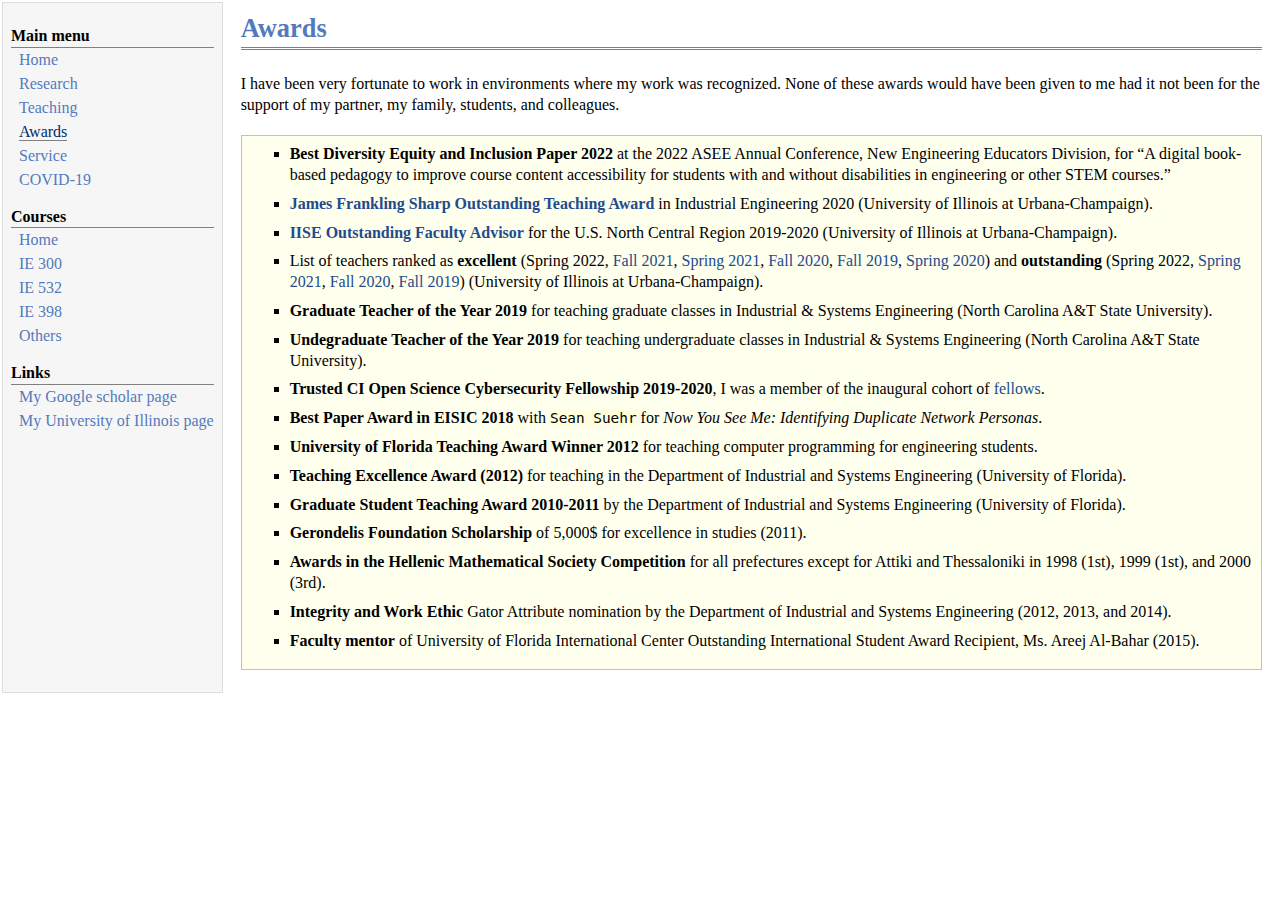
<file: awards.html>
<!DOCTYPE html PUBLIC "-//W3C//DTD XHTML 1.1//EN"
  "http://www.w3.org/TR/xhtml11/DTD/xhtml11.dtd">
<html xmlns="http://www.w3.org/1999/xhtml" xml:lang="en">
<head>
<meta name="generator" content="jemdoc, see http://jemdoc.jaboc.net/" />
<meta http-equiv="Content-Type" content="text/html;charset=utf-8" />
<link rel="stylesheet" href="jemdoc.css" type="text/css" />
<title>Awards</title>
</head>
<body>
<table summary="Table for page layout." id="tlayout">
<tr valign="top">
<td id="layout-menu">
<div class="menu-category">Main menu</div>
<div class="menu-item"><a href="index.html">Home</a></div>
<div class="menu-item"><a href="research.html">Research</a></div>
<div class="menu-item"><a href="teaching.html">Teaching</a></div>
<div class="menu-item"><a href="awards.html" class="current">Awards</a></div>
<div class="menu-item"><a href="service.html">Service</a></div>
<div class="menu-item"><a href="covid-19.html">COVID-19</a></div>
<div class="menu-category">Courses</div>
<div class="menu-item"><a href="courses.html">Home</a></div>
<div class="menu-item"><a href="ie300.html">IE&nbsp;300</a></div>
<div class="menu-item"><a href="ie532.html">IE&nbsp;532</a></div>
<div class="menu-item"><a href="ie398.html">IE&nbsp;398</a></div>
<div class="menu-item"><a href="others.html">Others</a></div>
<div class="menu-category">Links</div>
<div class="menu-item"><a href="https://scholar.google.com/citations?user=DQxaPokAAAAJ&hl=en">My&nbsp;Google&nbsp;scholar&nbsp;page</a></div>
<div class="menu-item"><a href="https://ise.illinois.edu/directory/profile/chrys">My&nbsp;University&nbsp;of&nbsp;Illinois&nbsp;page</a></div>
</td>
<td id="layout-content">
<div id="toptitle">
<h1>Awards</h1>
</div>
<p>I have been very fortunate to work in environments where my work was recognized. None of these awards would have been
given to me had it not been for the support of my partner, my family, students, and colleagues. </p>
<div class="infoblock">
<div class="blockcontent">
<ul>
<li><p><b>Best Diversity Equity and Inclusion Paper 2022</b> at the 2022 ASEE Annual Conference,  New Engineering Educators Division, for &ldquo;A digital book-based pedagogy to improve course content accessibility for students with and without disabilities in engineering or other STEM courses.&rdquo;</p>
</li>
<li><p><a href="https://ise.illinois.edu/graduate/awards/sharp-teaching-award"><b>James Frankling Sharp Outstanding Teaching Award</b></a> in Industrial Engineering 2020 (University of Illinois at Urbana-Champaign).</p>
</li>
<li><p><a href="https://www.iise.org/Details.aspx?id=28664"><b>IISE Outstanding Faculty Advisor</b></a> for the U.S. North Central Region 2019-2020 (University of Illinois at Urbana-Champaign).</p>
</li>
<li><p>List of teachers ranked as <b>excellent</b> (Spring 2022, <a href="https://citl.illinois.edu/docs/default-source/teachers-ranked-as-excellent/tre-2021-fall.pdf">Fall 2021</a>, <a href="https://citl.illinois.edu/docs/default-source/teachers-ranked-as-excellent/tre-2021-spring.pdf">Spring 2021</a>, <a href="https://citl.illinois.edu/docs/default-source/teachers-ranked-as-excellent/tre-2020-fall.pdf">Fall 2020</a>, <a href="https://citl.illinois.edu/docs/default-source/teachers-ranked-as-excellent/tre-2019-fall.pdf">Fall 2019</a>, <a href="https://citl.illinois.edu/docs/default-source/teachers-ranked-as-excellent/tre-2020-spring.pdf">Spring 2020</a>) and <b>outstanding</b> (Spring 2022, <a href="https://citl.illinois.edu/docs/default-source/teachers-ranked-as-excellent/tre-2021-spring.pdf">Spring 2021</a>, <a href="https://citl.illinois.edu/docs/default-source/teachers-ranked-as-excellent/tre-2020-fall.pdf">Fall 2020</a>, <a href="https://citl.illinois.edu/docs/default-source/teachers-ranked-as-excellent/tre-2019-fall.pdf">Fall 2019</a>) (University of Illinois at Urbana-Champaign).</p>
</li>
<li><p><b>Graduate Teacher of the Year 2019</b> for teaching graduate classes in Industrial &amp; Systems Engineering (North Carolina A&amp;T State University).</p>
</li>
<li><p><b>Undegraduate Teacher of the Year 2019</b> for teaching undergraduate classes in Industrial &amp; Systems Engineering (North Carolina A&amp;T State University).</p>
</li>
<li><p><b>Trusted CI Open Science Cybersecurity Fellowship 2019-2020</b>, I was a member of the inaugural cohort of <a href="https://trustedci.org/fellows/2019">fellows</a>.</p>
</li>
<li><p><b>Best Paper Award in EISIC 2018</b> with <tt>Sean Suehr</tt> for <i>Now You See Me: Identifying Duplicate Network Personas</i>. </p>
</li>
<li><p><b>University of Florida Teaching Award Winner 2012</b> for teaching computer programming for engineering students.</p>
</li>
<li><p><b>Teaching Excellence Award (2012)</b> for teaching in the Department of Industrial and Systems Engineering (University of Florida).</p>
</li>
<li><p><b>Graduate Student Teaching Award 2010-2011</b> by the Department of Industrial and Systems Engineering (University of Florida).</p>
</li>
<li><p><b>Gerondelis Foundation Scholarship</b> of 5,000$ for excellence in studies (2011). </p>
</li>
<li><p><b>Awards in the Hellenic Mathematical Society Competition</b> for all prefectures except for Attiki and Thessaloniki in 1998 (1st), 1999 (1st), and 2000 (3rd).</p>
</li>
<li><p><b>Integrity and Work Ethic</b> Gator Attribute nomination by the Department of Industrial and Systems Engineering (2012, 2013, and 2014).</p>
</li>
<li><p><b>Faculty mentor</b> of University of Florida International Center Outstanding International Student Award Recipient, Ms. Areej Al-Bahar (2015).</p>
</li>
</ul>
</div></div>
</td>
</tr>
</table>
</body>
</html>
</file>
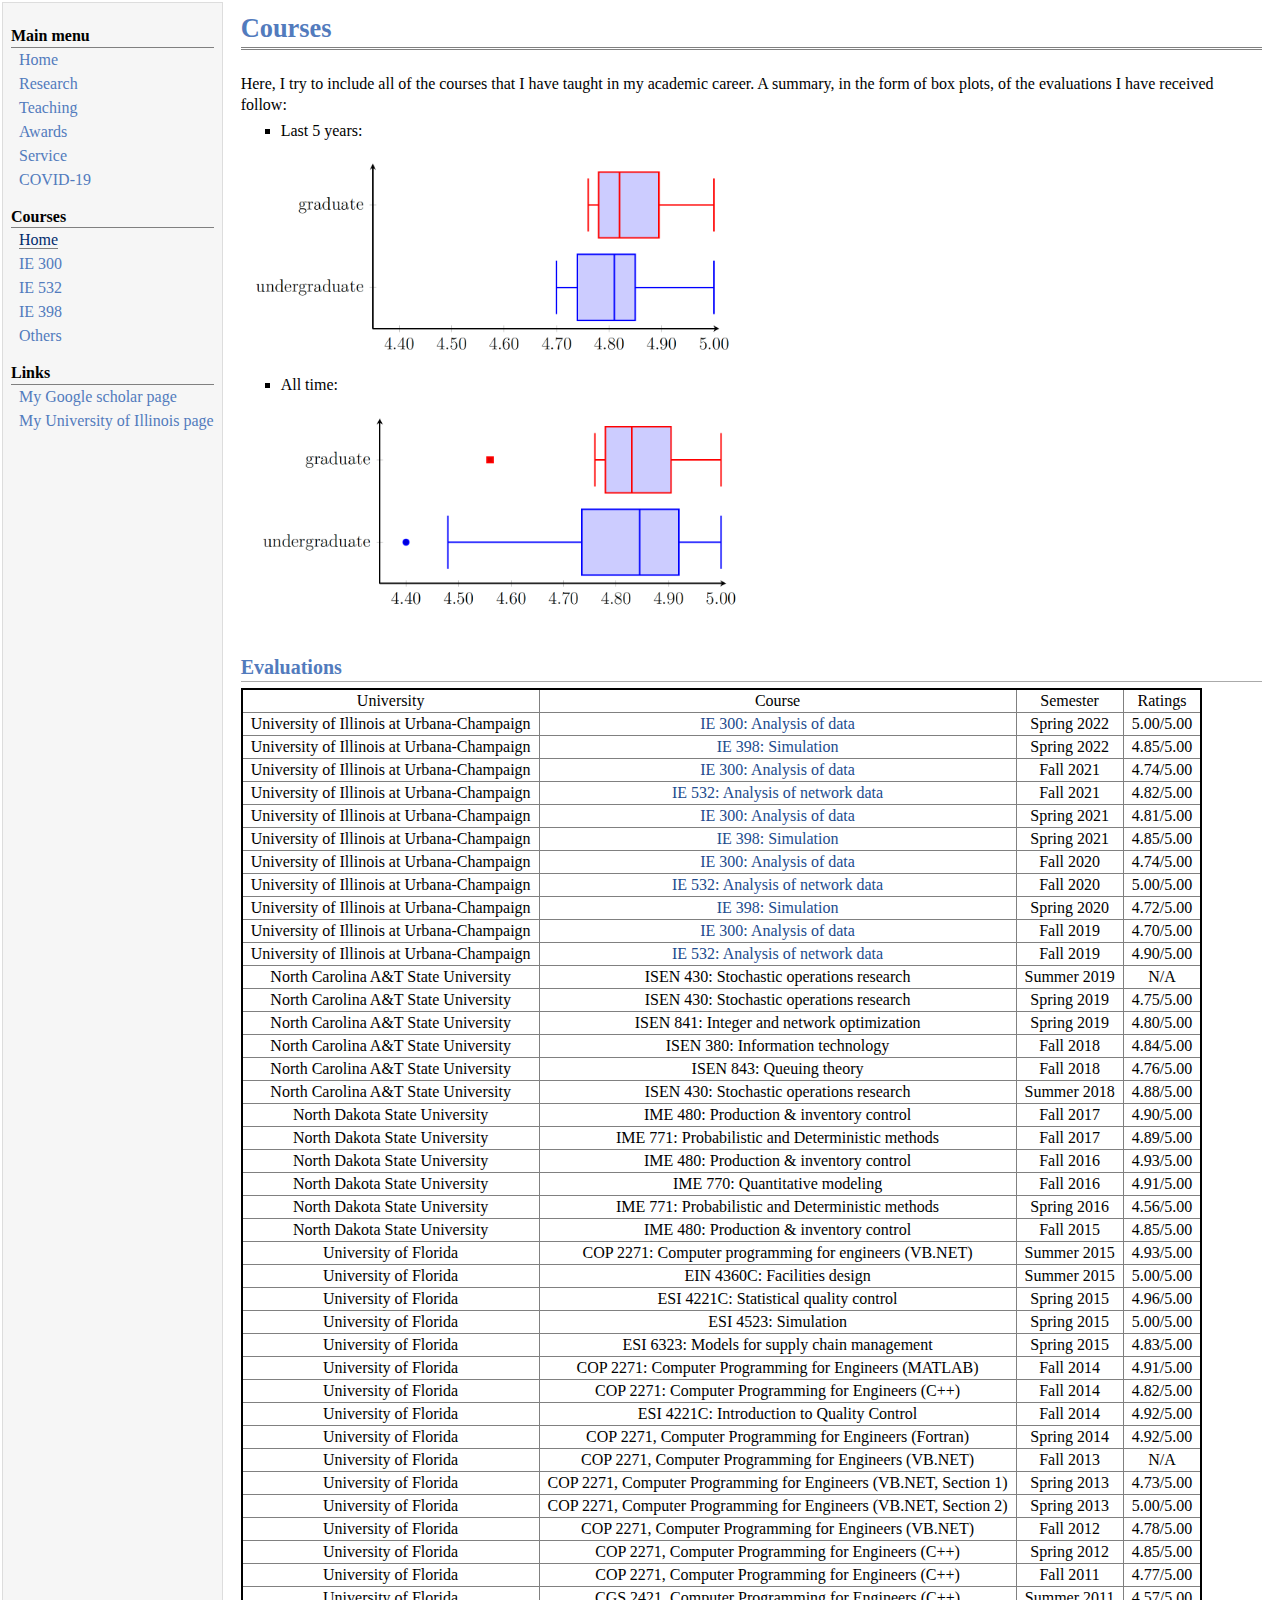
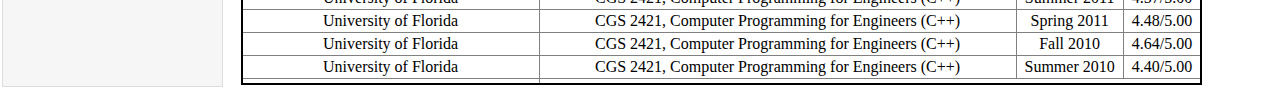
<file: courses.html>
<!DOCTYPE html PUBLIC "-//W3C//DTD XHTML 1.1//EN"
  "http://www.w3.org/TR/xhtml11/DTD/xhtml11.dtd">
<html xmlns="http://www.w3.org/1999/xhtml" xml:lang="en">
<head>
<meta name="generator" content="jemdoc, see http://jemdoc.jaboc.net/" />
<meta http-equiv="Content-Type" content="text/html;charset=utf-8" />
<link rel="stylesheet" href="jemdoc.css" type="text/css" />
<title>Courses</title>
</head>
<body>
<table summary="Table for page layout." id="tlayout">
<tr valign="top">
<td id="layout-menu">
<div class="menu-category">Main menu</div>
<div class="menu-item"><a href="index.html">Home</a></div>
<div class="menu-item"><a href="research.html">Research</a></div>
<div class="menu-item"><a href="teaching.html">Teaching</a></div>
<div class="menu-item"><a href="awards.html">Awards</a></div>
<div class="menu-item"><a href="service.html">Service</a></div>
<div class="menu-item"><a href="covid-19.html">COVID-19</a></div>
<div class="menu-category">Courses</div>
<div class="menu-item"><a href="courses.html" class="current">Home</a></div>
<div class="menu-item"><a href="ie300.html">IE&nbsp;300</a></div>
<div class="menu-item"><a href="ie532.html">IE&nbsp;532</a></div>
<div class="menu-item"><a href="ie398.html">IE&nbsp;398</a></div>
<div class="menu-item"><a href="others.html">Others</a></div>
<div class="menu-category">Links</div>
<div class="menu-item"><a href="https://scholar.google.com/citations?user=DQxaPokAAAAJ&hl=en">My&nbsp;Google&nbsp;scholar&nbsp;page</a></div>
<div class="menu-item"><a href="https://ise.illinois.edu/directory/profile/chrys">My&nbsp;University&nbsp;of&nbsp;Illinois&nbsp;page</a></div>
</td>
<td id="layout-content">
<div id="toptitle">
<h1>Courses</h1>
</div>
<p>Here, I try to include all of the courses that I have taught in my academic career. A summary, in the form of box plots, of the evaluations I have received follow:</p>
<ul>
<li><p>Last 5 years:</p>
</li>
</ul>
<table class="imgtable"><tr><td>
<img src="images/boxplot5years.png" alt="Boxplot1" width="500px" />&nbsp;</td>
<td align="left"></td></tr></table>
<ul>
<li><p>All time:</p>
</li>
</ul>
<table class="imgtable"><tr><td>
<img src="images/boxplotall.png" alt="Boxplot2" width="500px" />&nbsp;</td>
<td align="left"></td></tr></table>
<h2>Evaluations</h2>
<table id="CoursesTaught">
<tr class="r1"><td class="c1">University </td><td class="c2"> Course </td><td class="c3"> Semester </td><td class="c4"> Ratings  </td></tr>
<tr class="r2"><td class="c1">University of Illinois at Urbana-Champaign  </td><td class="c5"> <a href="ie300.html">IE 300: Analysis of data</a> </td><td class="c6"> Spring 2022 </td><td class="c7"> 5.00/5.00 </td></tr>
<tr class="r2"><td class="c1">University of Illinois at Urbana-Champaign  </td><td class="c2"> <a href="ie398.html">IE 398: Simulation</a> </td><td class="c3"> Spring 2022 </td><td class="c4"> 4.85/5.00 </td></tr>
<tr class="r3"><td class="c1">University of Illinois at Urbana-Champaign  </td><td class="c2"> <a href="ie300.html">IE 300: Analysis of data</a> </td><td class="c3"> Fall 2021 </td><td class="c4"> 4.74/5.00 </td></tr>
<tr class="r4"><td class="c1">University of Illinois at Urbana-Champaign  </td><td class="c2"> <a href="ie532.html">IE 532: Analysis of network data</a> </td><td class="c3"> Fall 2021 </td><td class="c4"> 4.82/5.00 </td></tr>
<tr class="r5"><td class="c1">University of Illinois at Urbana-Champaign  </td><td class="c2"> <a href="ie300.html">IE 300: Analysis of data</a> </td><td class="c3"> Spring 2021 </td><td class="c4"> 4.81/5.00 </td></tr>
<tr class="r6"><td class="c1">University of Illinois at Urbana-Champaign  </td><td class="c2"> <a href="ie398.html">IE 398: Simulation</a> </td><td class="c3"> Spring 2021 </td><td class="c4"> 4.85/5.00 </td></tr>
<tr class="r7"><td class="c1">University of Illinois at Urbana-Champaign  </td><td class="c2"> <a href="ie300.html">IE 300: Analysis of data</a> </td><td class="c3"> Fall 2020 </td><td class="c4"> 4.74/5.00 </td></tr>
<tr class="r8"><td class="c1">University of Illinois at Urbana-Champaign  </td><td class="c2"> <a href="ie532.html">IE 532: Analysis of network data</a> </td><td class="c3"> Fall 2020 </td><td class="c4"> 5.00/5.00 </td></tr>
<tr class="r9"><td class="c1">University of Illinois at Urbana-Champaign  </td><td class="c2"> <a href="ie398.html">IE 398: Simulation</a> </td><td class="c3"> Spring 2020 </td><td class="c4"> 4.72/5.00 </td></tr>
<tr class="r10"><td class="c1">University of Illinois at Urbana-Champaign  </td><td class="c2"> <a href="ie300.html">IE 300: Analysis of data</a> </td><td class="c3"> Fall 2019 </td><td class="c4"> 4.70/5.00 </td></tr>
<tr class="r11"><td class="c1">University of Illinois at Urbana-Champaign  </td><td class="c2"> <a href="ie532.html">IE 532: Analysis of network data</a> </td><td class="c3"> Fall 2019 </td><td class="c4"> 4.90/5.00 </td></tr>
<tr class="r12"><td class="c1">North Carolina A&amp;T State University  </td><td class="c2"> ISEN 430: Stochastic operations research </td><td class="c3"> Summer 2019 </td><td class="c4"> N/A </td></tr>
<tr class="r13"><td class="c1">North Carolina A&amp;T State University  </td><td class="c2"> ISEN 430: Stochastic operations research </td><td class="c3"> Spring 2019 </td><td class="c4"> 4.75/5.00 </td></tr>
<tr class="r14"><td class="c1">North Carolina A&amp;T State University  </td><td class="c2"> ISEN 841: Integer and network optimization </td><td class="c3"> Spring 2019 </td><td class="c4"> 4.80/5.00 </td></tr>
<tr class="r15"><td class="c1">North Carolina A&amp;T State University  </td><td class="c2"> ISEN 380: Information technology </td><td class="c3"> Fall 2018 </td><td class="c4"> 4.84/5.00 </td></tr>
<tr class="r16"><td class="c1">North Carolina A&amp;T State University  </td><td class="c2"> ISEN 843: Queuing theory </td><td class="c3"> Fall 2018 </td><td class="c4"> 4.76/5.00 </td></tr>
<tr class="r17"><td class="c1">North Carolina A&amp;T State University  </td><td class="c2"> ISEN 430: Stochastic operations research </td><td class="c3"> Summer 2018 </td><td class="c4"> 4.88/5.00 </td></tr>
<tr class="r18"><td class="c1">North Dakota State University  </td><td class="c2"> IME 480: Production &amp; inventory control </td><td class="c3"> Fall 2017 </td><td class="c4"> 4.90/5.00 </td></tr>
<tr class="r19"><td class="c1">North Dakota State University  </td><td class="c2"> IME 771: Probabilistic and Deterministic methods </td><td class="c3"> Fall 2017 </td><td class="c4"> 4.89/5.00 </td></tr>
<tr class="r20"><td class="c1">North Dakota State University  </td><td class="c2"> IME 480: Production &amp; inventory control </td><td class="c3"> Fall 2016 </td><td class="c4"> 4.93/5.00 </td></tr>
<tr class="r21"><td class="c1">North Dakota State University  </td><td class="c2"> IME 770: Quantitative modeling </td><td class="c3"> Fall 2016 </td><td class="c4"> 4.91/5.00 </td></tr>
<tr class="r22"><td class="c1">North Dakota State University  </td><td class="c2"> IME 771: Probabilistic and Deterministic methods </td><td class="c3"> Spring 2016 </td><td class="c4"> 4.56/5.00 </td></tr>
<tr class="r23"><td class="c1">North Dakota State University  </td><td class="c2"> IME 480: Production &amp; inventory control </td><td class="c3"> Fall 2015 </td><td class="c4"> 4.85/5.00 </td></tr>
<tr class="r24"><td class="c1">University of Florida  </td><td class="c2"> COP 2271: Computer programming for engineers (VB.NET) </td><td class="c3"> Summer 2015 </td><td class="c4"> 4.93/5.00 </td></tr>
<tr class="r25"><td class="c1">University of Florida  </td><td class="c2"> EIN 4360C: Facilities design </td><td class="c3"> Summer 2015 </td><td class="c4"> 5.00/5.00 </td></tr>
<tr class="r26"><td class="c1">University of Florida  </td><td class="c2"> ESI 4221C: Statistical quality control </td><td class="c3"> Spring 2015 </td><td class="c4"> 4.96/5.00 </td></tr>
<tr class="r27"><td class="c1">University of Florida  </td><td class="c2"> ESI 4523: Simulation </td><td class="c3"> Spring 2015 </td><td class="c4"> 5.00/5.00 </td></tr>
<tr class="r28"><td class="c1">University of Florida  </td><td class="c2"> ESI 6323: Models for supply chain management </td><td class="c3"> Spring 2015 </td><td class="c4"> 4.83/5.00 </td></tr>
<tr class="r29"><td class="c1">University of Florida  </td><td class="c2"> COP 2271: Computer Programming for Engineers (MATLAB) </td><td class="c3"> Fall 2014 </td><td class="c4"> 4.91/5.00 </td></tr>
<tr class="r30"><td class="c1">University of Florida  </td><td class="c2"> COP 2271: Computer Programming for Engineers (C++) </td><td class="c3"> Fall 2014 </td><td class="c4"> 4.82/5.00 </td></tr>
<tr class="r31"><td class="c1"> University of Florida  </td><td class="c2"> ESI 4221C: Introduction to Quality Control </td><td class="c3"> Fall 2014 </td><td class="c4"> 4.92/5.00 </td></tr>
<tr class="r32"><td class="c1"> University of Florida  </td><td class="c2"> COP 2271, Computer Programming for Engineers (Fortran) </td><td class="c3"> Spring 2014 </td><td class="c4"> 4.92/5.00 </td></tr>
<tr class="r33"><td class="c1"> University of Florida  </td><td class="c2"> COP 2271, Computer Programming for Engineers (VB.NET) </td><td class="c3"> Fall 2013 </td><td class="c4"> N/A </td></tr>
<tr class="r34"><td class="c1"> University of Florida  </td><td class="c2"> COP 2271, Computer Programming for Engineers (VB.NET, Section 1) </td><td class="c3"> Spring 2013 </td><td class="c4"> 4.73/5.00 </td></tr>
<tr class="r35"><td class="c1">University of Florida  </td><td class="c2"> COP 2271, Computer Programming for Engineers (VB.NET, Section 2) </td><td class="c3"> Spring 2013 </td><td class="c4"> 5.00/5.00 </td></tr>
<tr class="r36"><td class="c1">University of Florida  </td><td class="c2"> COP 2271, Computer Programming for Engineers (VB.NET) </td><td class="c3"> Fall 2012 </td><td class="c4"> 4.78/5.00 </td></tr>
<tr class="r37"><td class="c1"> University of Florida  </td><td class="c2"> COP 2271, Computer Programming for Engineers (C++) </td><td class="c3"> Spring 2012 </td><td class="c4"> 4.85/5.00 </td></tr>
<tr class="r38"><td class="c1"> University of Florida  </td><td class="c2"> COP 2271, Computer Programming for Engineers (C++) </td><td class="c3"> Fall 2011 </td><td class="c4"> 4.77/5.00 </td></tr>
<tr class="r39"><td class="c1"> University of Florida  </td><td class="c2"> CGS 2421, Computer Programming for Engineers (C++) </td><td class="c3"> Summer 2011 </td><td class="c4"> 4.57/5.00 </td></tr>
<tr class="r40"><td class="c1"> University of Florida  </td><td class="c2"> CGS 2421, Computer Programming for Engineers (C++) </td><td class="c3"> Spring 2011 </td><td class="c4"> 4.48/5.00 </td></tr>
<tr class="r41"><td class="c1"> University of Florida  </td><td class="c2"> CGS 2421, Computer Programming for Engineers (C++) </td><td class="c3"> Fall 2010 </td><td class="c4"> 4.64/5.00 </td></tr>
<tr class="r42"><td class="c1"> University of Florida  </td><td class="c2"> CGS 2421, Computer Programming for Engineers (C++) </td><td class="c3"> Summer 2010 </td><td class="c4"> 4.40/5.00 </td></tr>
<tr class="r43"><td class="c1"> 
</td></tr></table>
</td>
</tr>
</table>
</body>
</html>
</file>
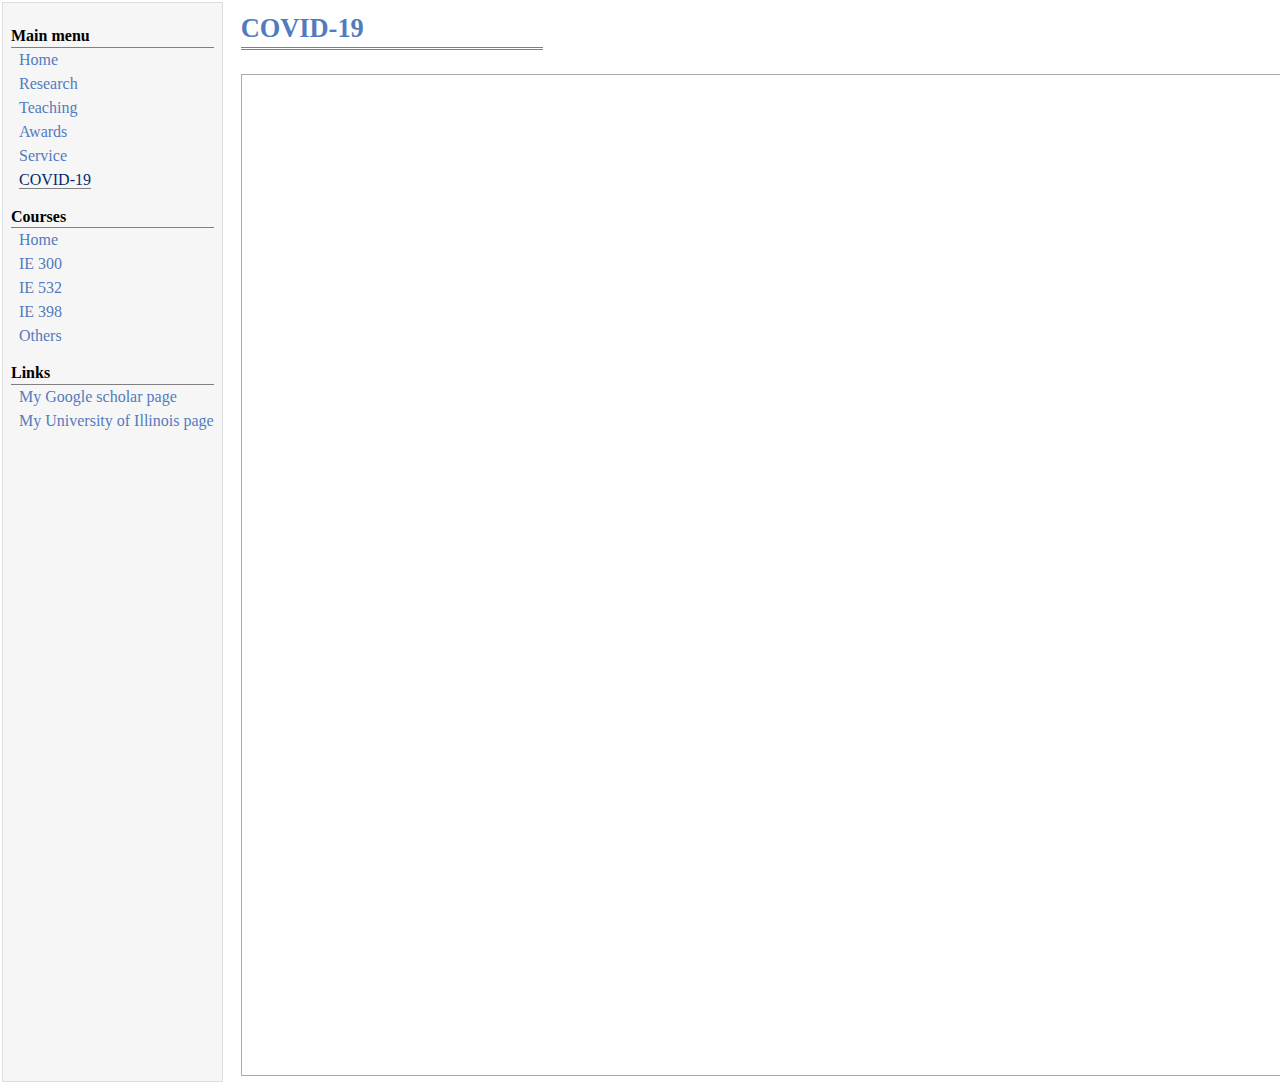
<file: covid-19.html>
<!DOCTYPE html PUBLIC "-//W3C//DTD XHTML 1.1//EN"
  "http://www.w3.org/TR/xhtml11/DTD/xhtml11.dtd">
<html xmlns="http://www.w3.org/1999/xhtml" xml:lang="en">
<head>
<meta name="generator" content="jemdoc, see http://jemdoc.jaboc.net/" />
<meta http-equiv="Content-Type" content="text/html;charset=utf-8" />
<link rel="stylesheet" href="jemdoc.css" type="text/css" />
<title>COVID-19</title>
</head>
<body>
<table summary="Table for page layout." id="tlayout">
<tr valign="top">
<td id="layout-menu">
<div class="menu-category">Main menu</div>
<div class="menu-item"><a href="index.html">Home</a></div>
<div class="menu-item"><a href="research.html">Research</a></div>
<div class="menu-item"><a href="teaching.html">Teaching</a></div>
<div class="menu-item"><a href="awards.html">Awards</a></div>
<div class="menu-item"><a href="service.html">Service</a></div>
<div class="menu-item"><a href="covid-19.html" class="current">COVID-19</a></div>
<div class="menu-category">Courses</div>
<div class="menu-item"><a href="courses.html">Home</a></div>
<div class="menu-item"><a href="ie300.html">IE&nbsp;300</a></div>
<div class="menu-item"><a href="ie532.html">IE&nbsp;532</a></div>
<div class="menu-item"><a href="ie398.html">IE&nbsp;398</a></div>
<div class="menu-item"><a href="others.html">Others</a></div>
<div class="menu-category">Links</div>
<div class="menu-item"><a href="https://scholar.google.com/citations?user=DQxaPokAAAAJ&hl=en">My&nbsp;Google&nbsp;scholar&nbsp;page</a></div>
<div class="menu-item"><a href="https://ise.illinois.edu/directory/profile/chrys">My&nbsp;University&nbsp;of&nbsp;Illinois&nbsp;page</a></div>
</td>
<td id="layout-content">
<div id="toptitle">
<h1>COVID-19</h1>
</div>
<iframe src="https://chvogiat.shinyapps.io/dod2021/" style="border: 1px solid #AAA; width: 500%; height: 1000px"></iframe>
</td>
</tr>
</table>
</body>
</html>
</file>
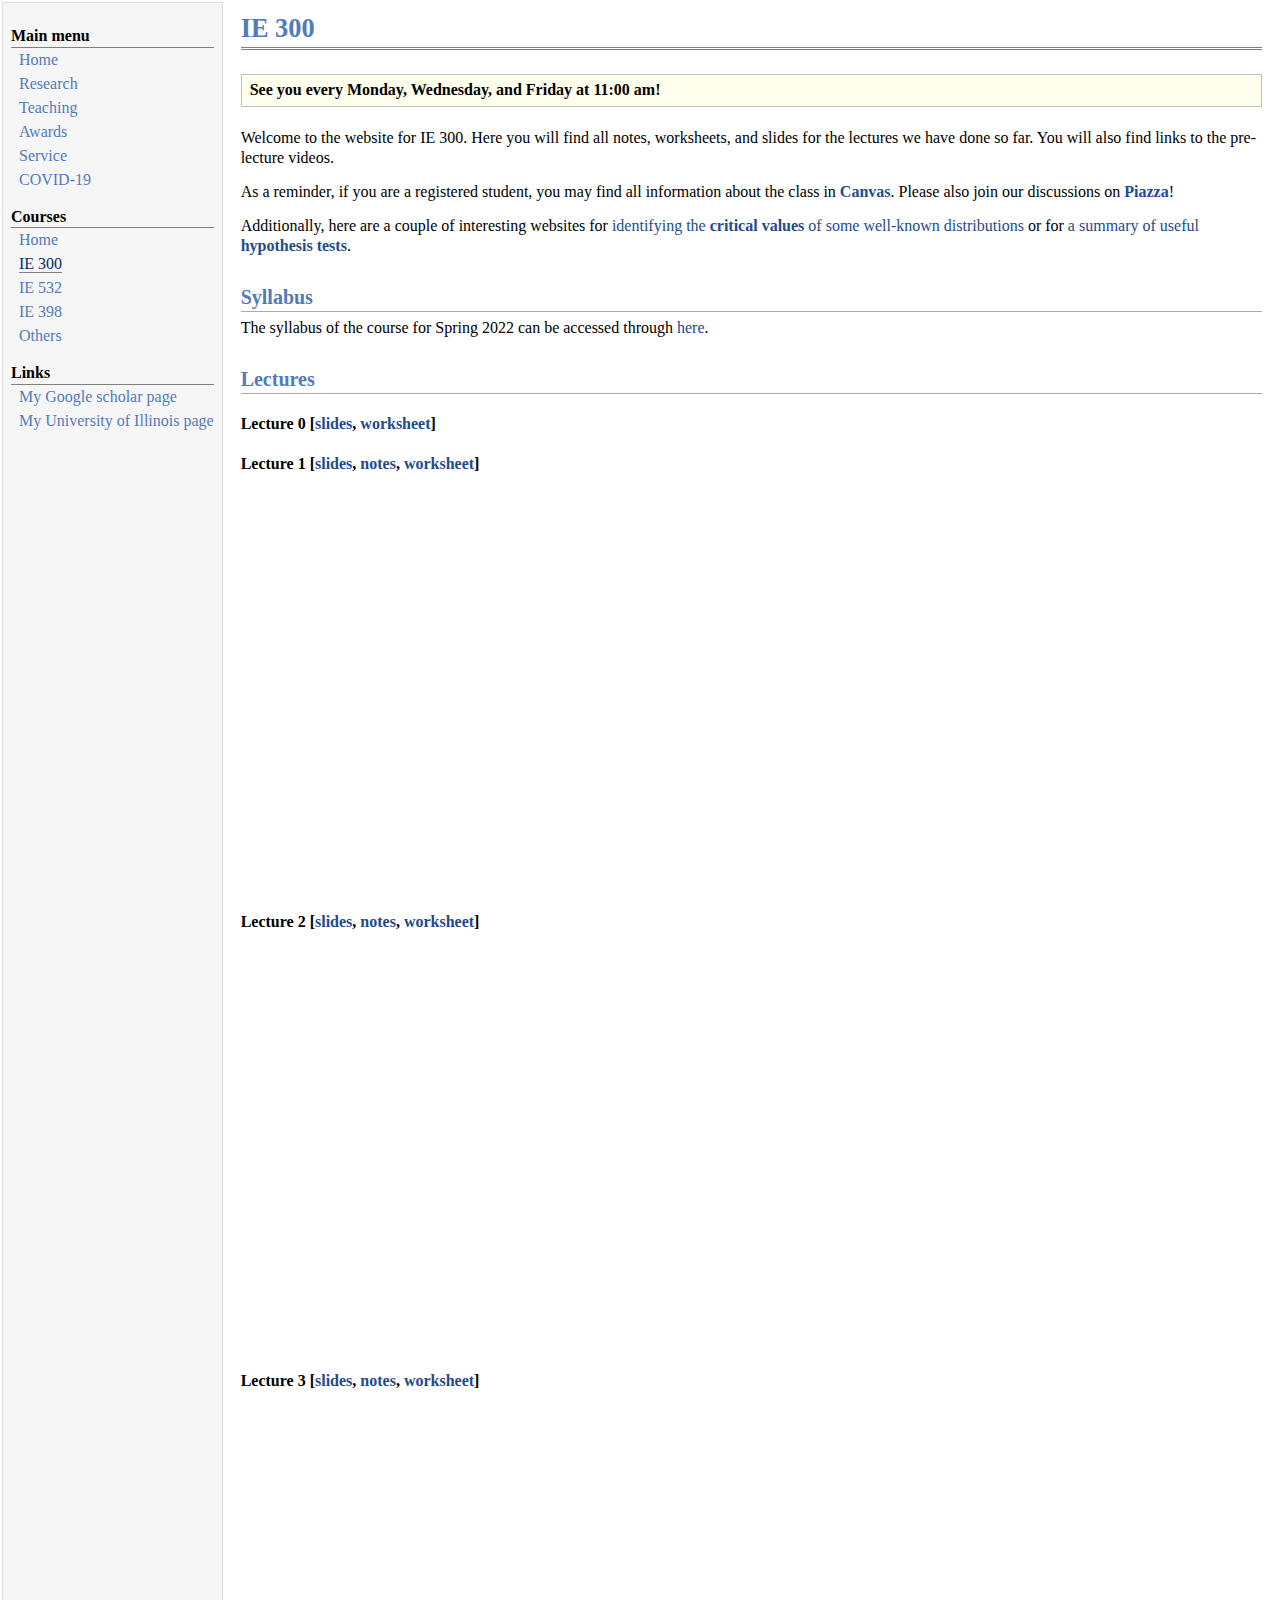
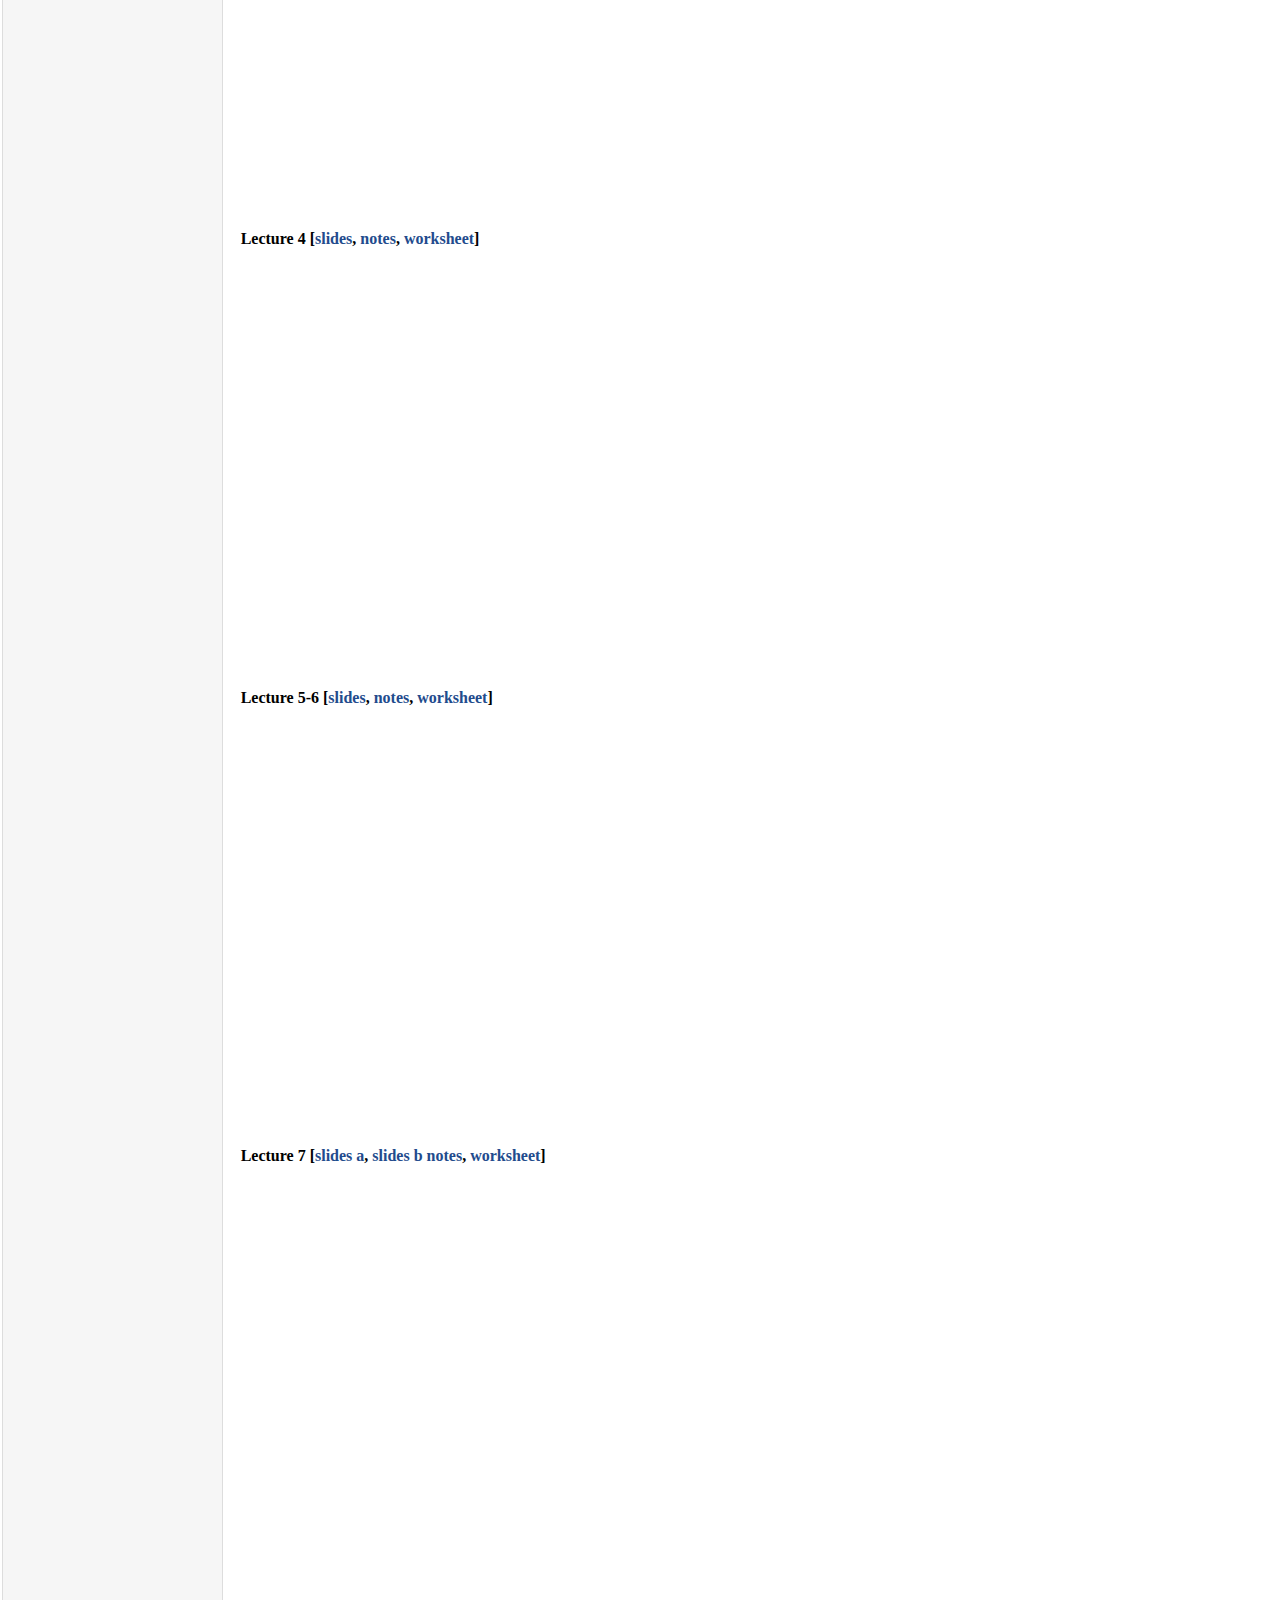
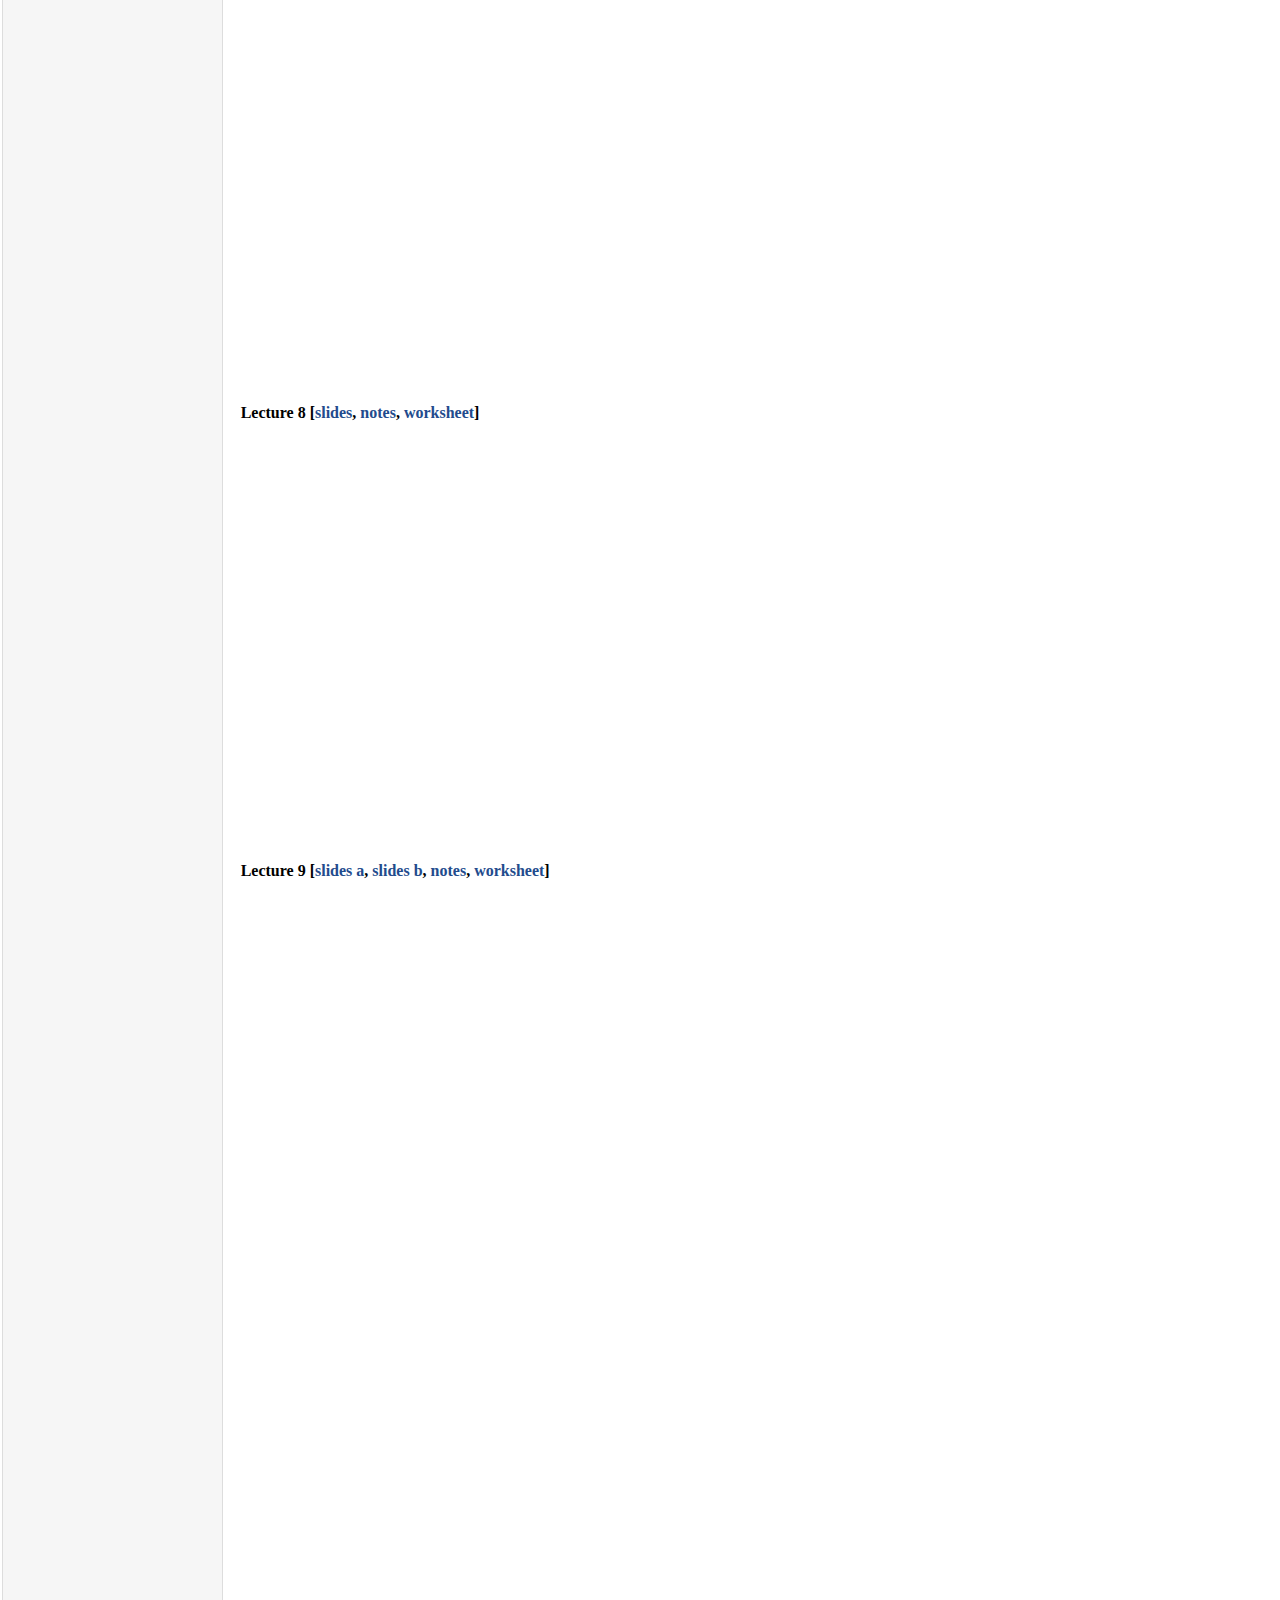
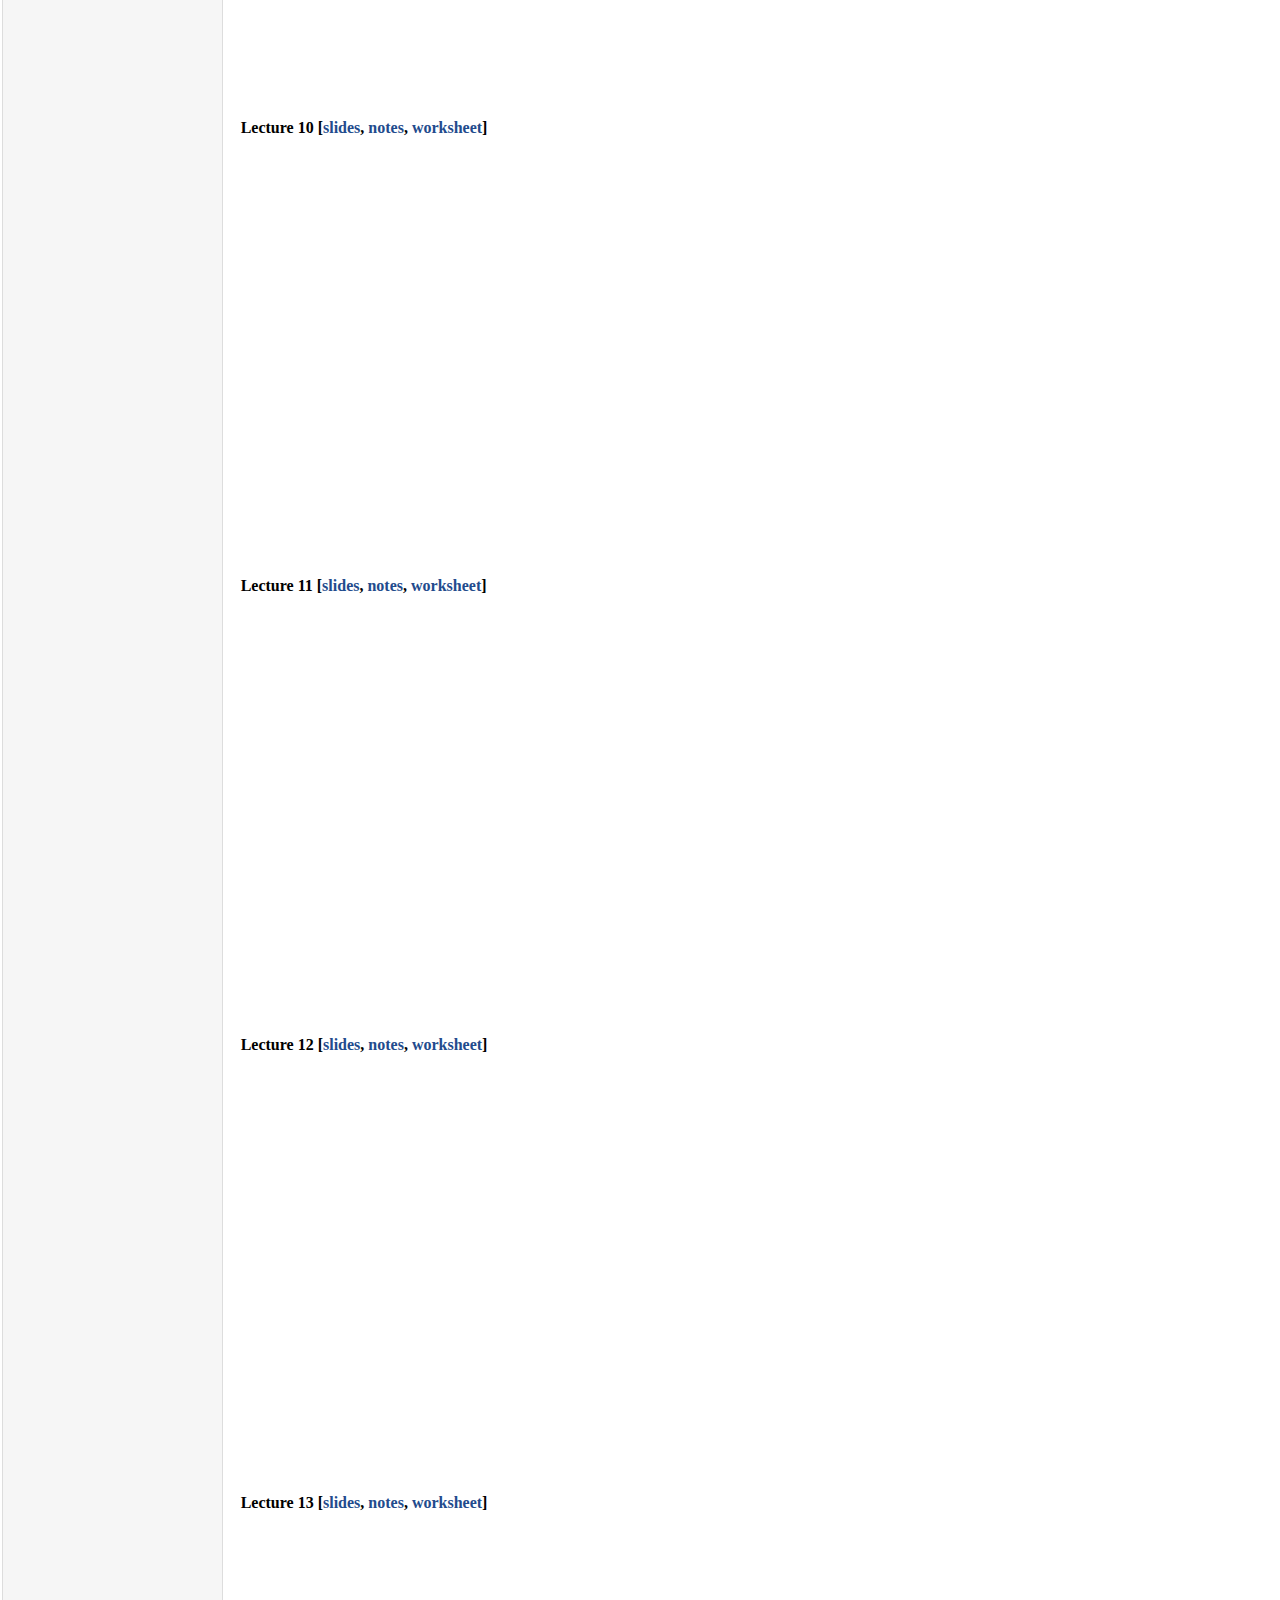
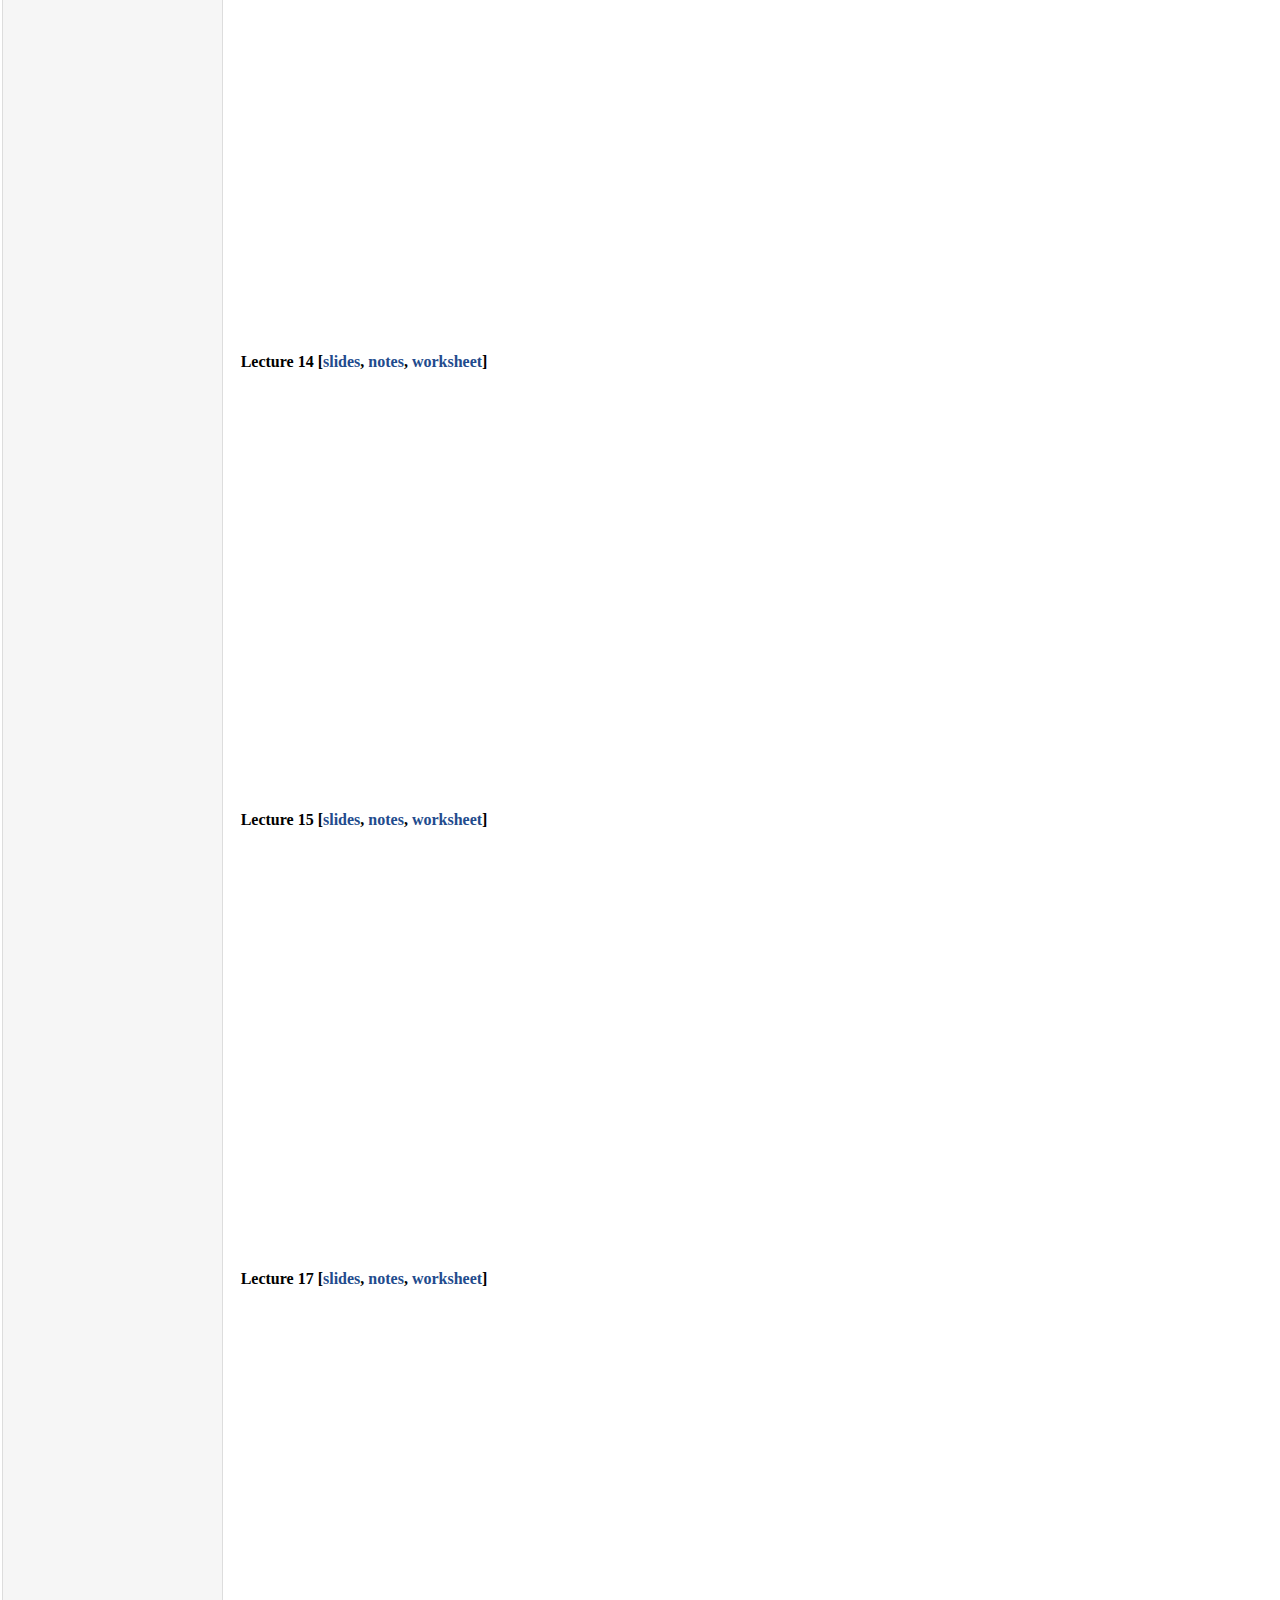
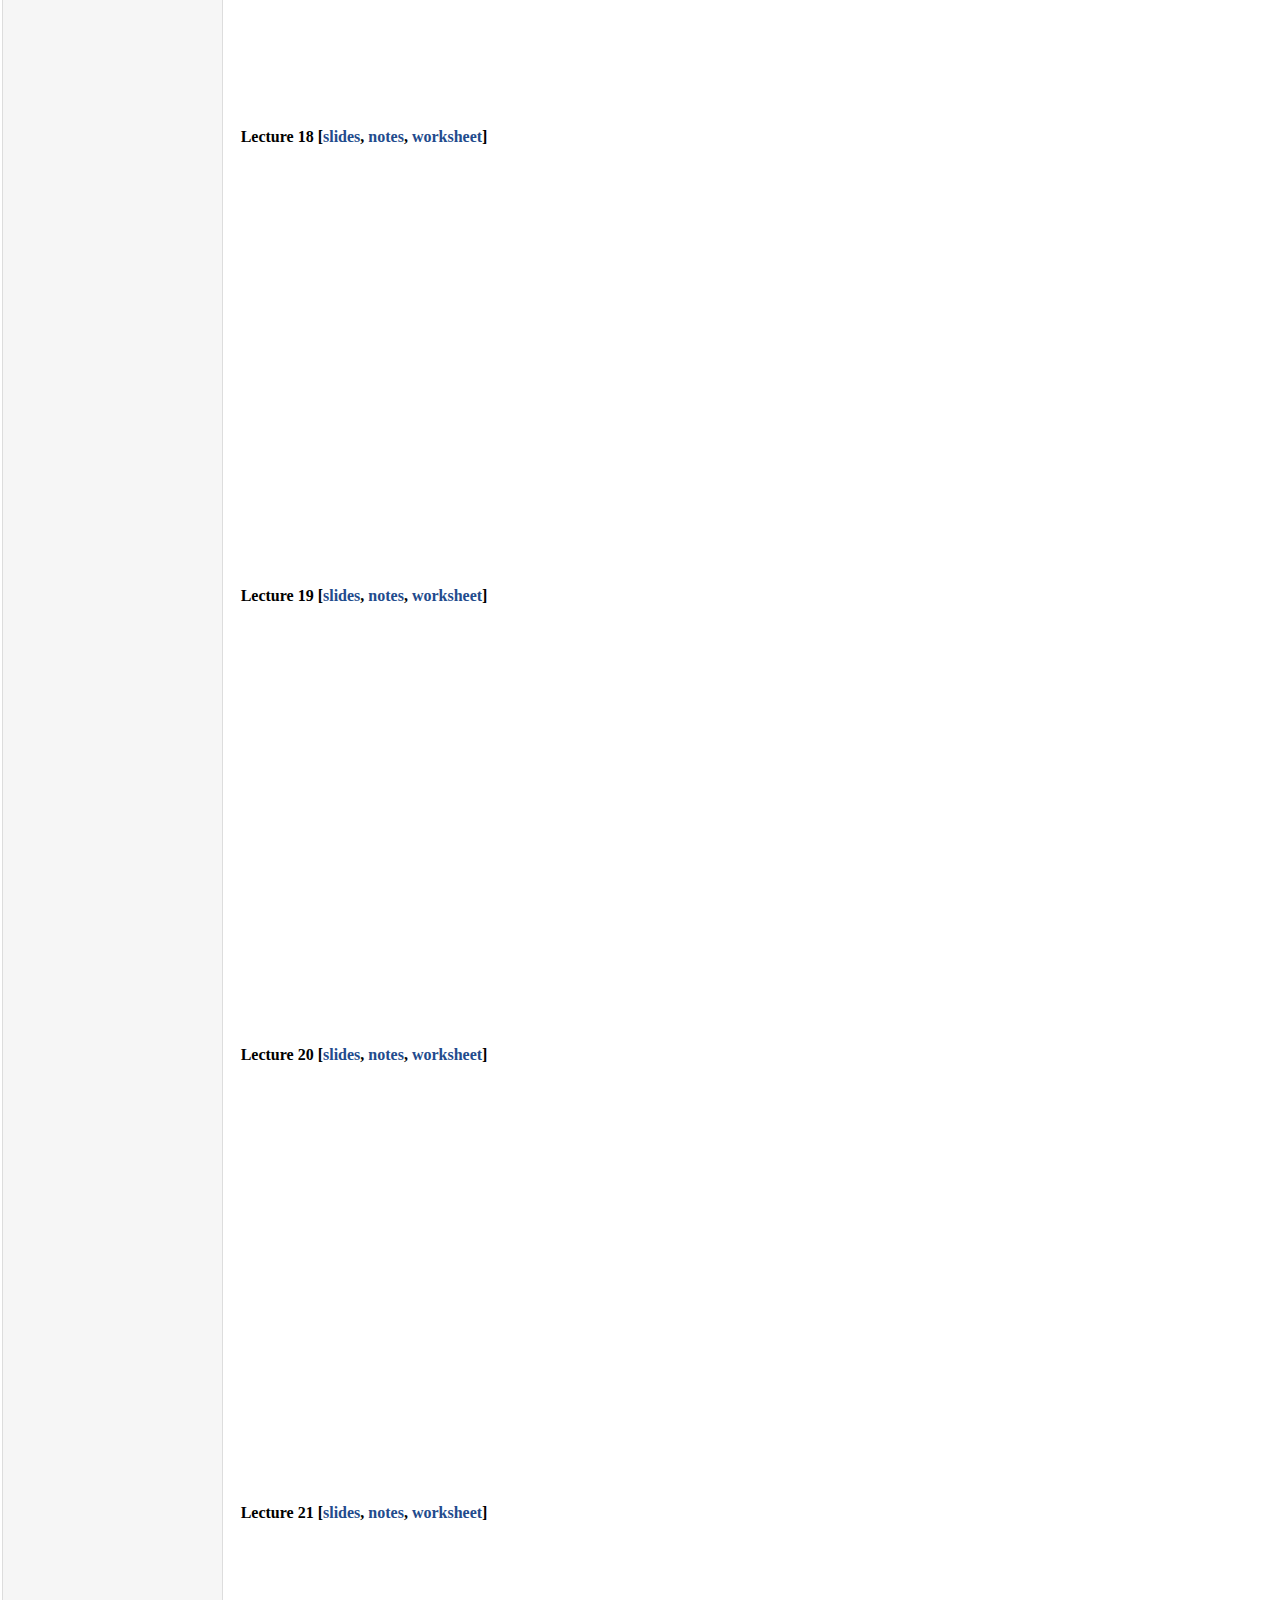
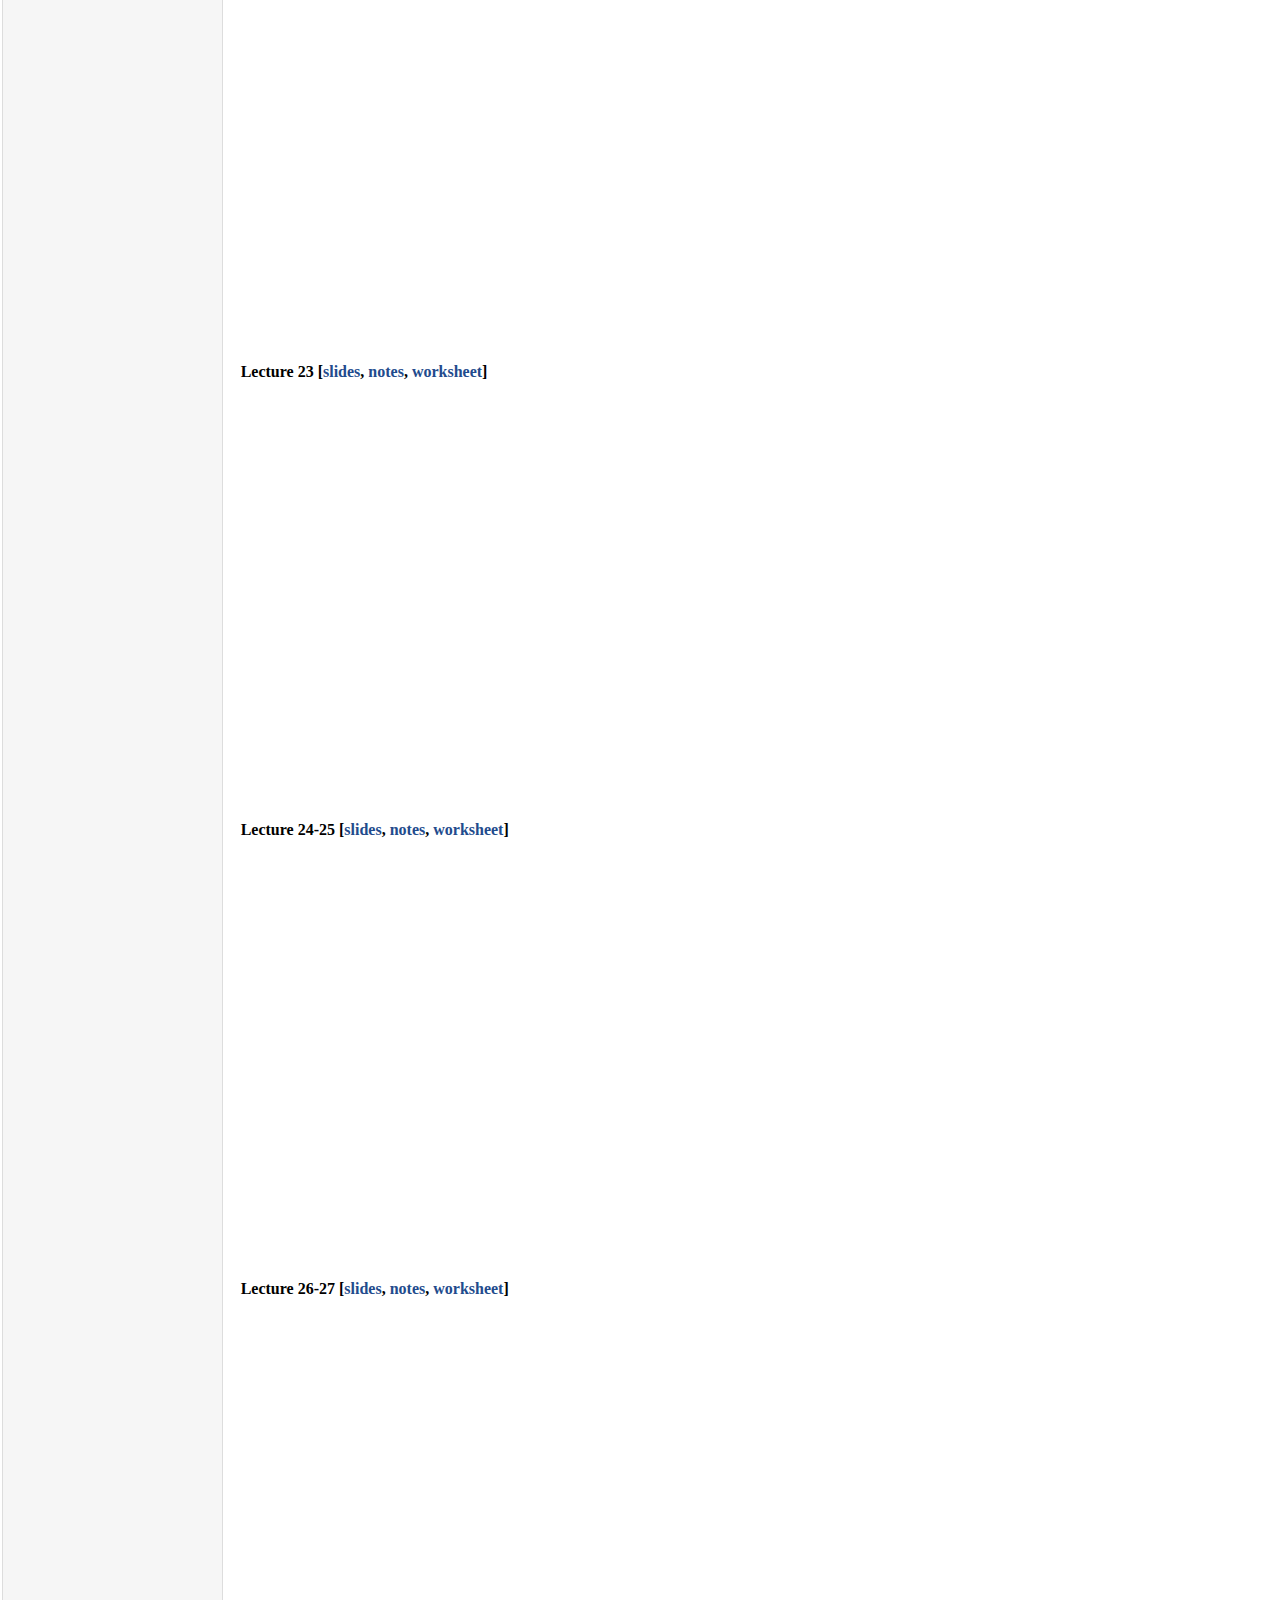
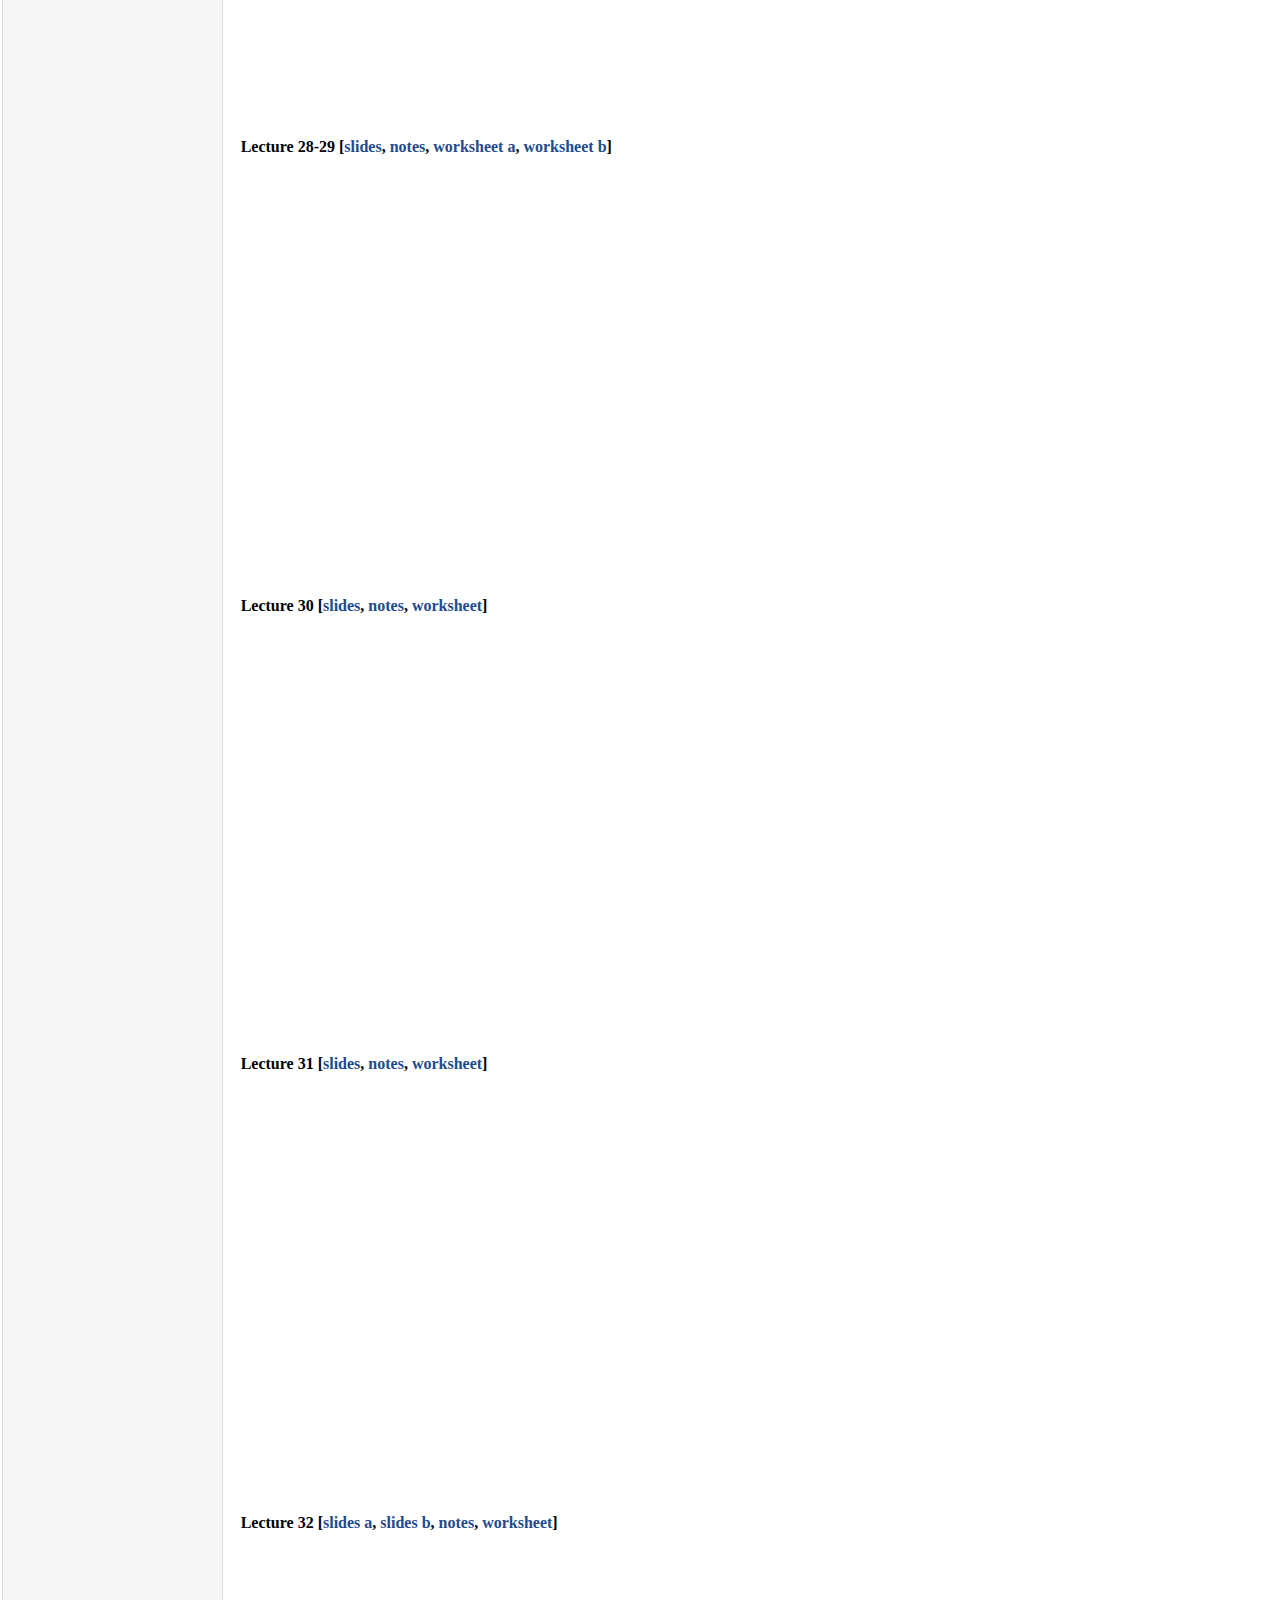
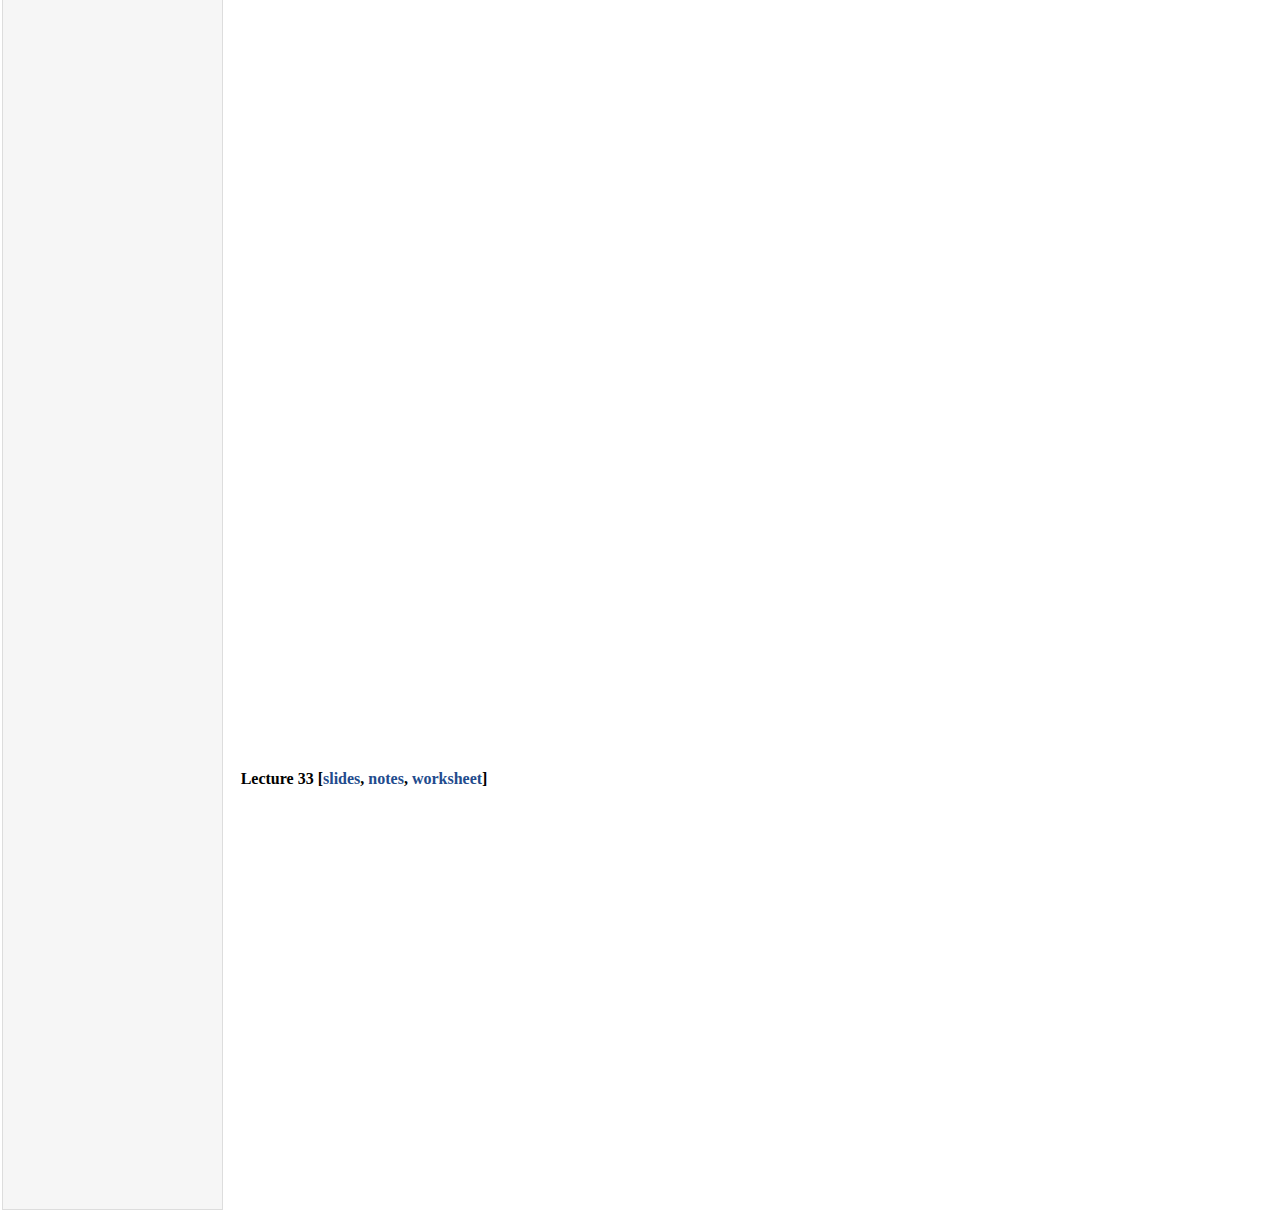
<file: ie300.html>
<!DOCTYPE html PUBLIC "-//W3C//DTD XHTML 1.1//EN"
  "http://www.w3.org/TR/xhtml11/DTD/xhtml11.dtd">
<html xmlns="http://www.w3.org/1999/xhtml" xml:lang="en">
<head>
<meta name="generator" content="jemdoc, see http://jemdoc.jaboc.net/" />
<meta http-equiv="Content-Type" content="text/html;charset=utf-8" />
<link rel="stylesheet" href="jemdoc.css" type="text/css" />
<title>IE 300</title>
</head>
<body>
<table summary="Table for page layout." id="tlayout">
<tr valign="top">
<td id="layout-menu">
<div class="menu-category">Main menu</div>
<div class="menu-item"><a href="index.html">Home</a></div>
<div class="menu-item"><a href="research.html">Research</a></div>
<div class="menu-item"><a href="teaching.html">Teaching</a></div>
<div class="menu-item"><a href="awards.html">Awards</a></div>
<div class="menu-item"><a href="service.html">Service</a></div>
<div class="menu-item"><a href="covid-19.html">COVID-19</a></div>
<div class="menu-category">Courses</div>
<div class="menu-item"><a href="courses.html">Home</a></div>
<div class="menu-item"><a href="ie300.html" class="current">IE&nbsp;300</a></div>
<div class="menu-item"><a href="ie532.html">IE&nbsp;532</a></div>
<div class="menu-item"><a href="ie398.html">IE&nbsp;398</a></div>
<div class="menu-item"><a href="others.html">Others</a></div>
<div class="menu-category">Links</div>
<div class="menu-item"><a href="https://scholar.google.com/citations?user=DQxaPokAAAAJ&hl=en">My&nbsp;Google&nbsp;scholar&nbsp;page</a></div>
<div class="menu-item"><a href="https://ise.illinois.edu/directory/profile/chrys">My&nbsp;University&nbsp;of&nbsp;Illinois&nbsp;page</a></div>
</td>
<td id="layout-content">
<div id="toptitle">
<h1>IE 300</h1>
</div>
<div class="infoblock">
<div class="blockcontent">
<p><b>See you every Monday, Wednesday, and Friday at 11:00 am!</b></p>
</div></div>
<p>Welcome to the website for IE 300. Here you will find all notes, worksheets, and slides for the lectures we have done so far. 
You will also find links to the pre-lecture videos. </p>
<p>As a reminder, if you are a registered student, you may find all information about the class in <a href="https://canvas.illinois.edu/"><b>Canvas</b></a>. Please
also join our discussions on <a href="https://piazza.com/illinois/spring2022/ie300"><b>Piazza</b></a>!</p>
<p>Additionally, here are a couple of interesting websites for <a href="critical_values.html">identifying the <b>critical values</b> of some well-known distributions</a> or for <a href="hypothesis_tests.html">a summary of useful <b>hypothesis tests</b></a>.</p>
<h2>Syllabus</h2>
<p>The syllabus of the course for Spring 2022 can be accessed through <a href="files/ie300s2022.pdf">here</a>.</p>
<h2>Lectures</h2>
<h4>Lecture 0 [<a href="files/ie300/slides0.pdf">slides</a>, <a href="files/ie300/worksheet0.pdf">worksheet</a>]</h4>
<h4>Lecture 1 [<a href="files/ie300/slides1.pdf">slides</a>, <a href="files/ie300/notes1.pdf">notes</a>, <a href="files/ie300/worksheet1.pdf">worksheet</a>]</h4>
<iframe id="kmsembed-1_86yxyj0f" width="640" height="394" src="https://mediaspace.illinois.edu/embed/secure/iframe/entryId/1_86yxyj0f/uiConfId/26883701" class="kmsembed" allowfullscreen webkitallowfullscreen mozAllowFullScreen allow="autoplay *; fullscreen *; encrypted-media *" referrerPolicy="no-referrer-when-downgrade" sandbox="allow-forms allow-same-origin allow-scripts allow-top-navigation allow-pointer-lock allow-popups allow-modals allow-orientation-lock allow-popups-to-escape-sandbox allow-presentation allow-top-navigation-by-user-activation" frameborder="0" title="Kaltura Player"></iframe>
<h4>Lecture 2 [<a href="files/ie300/slides2.pdf">slides</a>, <a href="files/ie300/notes2.pdf">notes</a>, <a href="files/ie300/worksheet2.pdf">worksheet</a>]</h4>
<iframe id="kmsembed-0_kbxen8lj" width="640" height="394" src="https://mediaspace.illinois.edu/embed/secure/iframe/entryId/0_kbxen8lj/uiConfId/26883701" class="kmsembed" allowfullscreen webkitallowfullscreen mozAllowFullScreen allow="autoplay *; fullscreen *; encrypted-media *" referrerPolicy="no-referrer-when-downgrade" sandbox="allow-forms allow-same-origin allow-scripts allow-top-navigation allow-pointer-lock allow-popups allow-modals allow-orientation-lock allow-popups-to-escape-sandbox allow-presentation allow-top-navigation-by-user-activation" frameborder="0" title="Kaltura Player"></iframe>
<h4>Lecture 3 [<a href="files/ie300/slides3.pdf">slides</a>, <a href="files/ie300/notes3.pdf">notes</a>, <a href="files/ie300/worksheet3.pdf">worksheet</a>]</h4>
<iframe id="kmsembed-0_pna5ovtt" width="640" height="394" src="https://mediaspace.illinois.edu/embed/secure/iframe/entryId/0_pna5ovtt/uiConfId/26883701" class="kmsembed" allowfullscreen webkitallowfullscreen mozAllowFullScreen allow="autoplay *; fullscreen *; encrypted-media *" referrerPolicy="no-referrer-when-downgrade" sandbox="allow-forms allow-same-origin allow-scripts allow-top-navigation allow-pointer-lock allow-popups allow-modals allow-orientation-lock allow-popups-to-escape-sandbox allow-presentation allow-top-navigation-by-user-activation" frameborder="0" title="Kaltura Player"></iframe>
<h4>Lecture 4 [<a href="files/ie300/slides4.pdf">slides</a>, <a href="files/ie300/notes4.pdf">notes</a>, <a href="files/ie300/worksheet4.pdf">worksheet</a>]</h4>
<iframe id="kmsembed-0_1n3x4wax" width="640" height="394" src="https://mediaspace.illinois.edu/embed/secure/iframe/entryId/0_1n3x4wax/uiConfId/26883701" class="kmsembed" allowfullscreen webkitallowfullscreen mozAllowFullScreen allow="autoplay *; fullscreen *; encrypted-media *" referrerPolicy="no-referrer-when-downgrade" sandbox="allow-forms allow-same-origin allow-scripts allow-top-navigation allow-pointer-lock allow-popups allow-modals allow-orientation-lock allow-popups-to-escape-sandbox allow-presentation allow-top-navigation-by-user-activation" frameborder="0" title="Kaltura Player"></iframe>
<h4>Lecture 5-6 [<a href="files/ie300/slides5-6.pdf">slides</a>, <a href="files/ie300/notes5-6.pdf">notes</a>, <a href="files/ie300/worksheet5.pdf">worksheet</a>]</h4>
<iframe id="kmsembed-0_ms8f66jl" width="640" height="394" src="https://mediaspace.illinois.edu/embed/secure/iframe/entryId/0_ms8f66jl/uiConfId/26883701" class="kmsembed" allowfullscreen webkitallowfullscreen mozAllowFullScreen allow="autoplay *; fullscreen *; encrypted-media *" referrerPolicy="no-referrer-when-downgrade" sandbox="allow-forms allow-same-origin allow-scripts allow-top-navigation allow-pointer-lock allow-popups allow-modals allow-orientation-lock allow-popups-to-escape-sandbox allow-presentation allow-top-navigation-by-user-activation" frameborder="0" title="Kaltura Player"></iframe>
<h4>Lecture 7 [<a href="files/ie300/slides7a.pdf">slides a</a>, <a href="files/ie300/slides7b.pdf">slides b</a> <a href="files/ie300/notes7.pdf">notes</a>, <a href="files/ie300/worksheet7.pdf">worksheet</a>]</h4>
<iframe id="kmsembed-0_srqv9349" width="640" height="394" src="https://mediaspace.illinois.edu/embed/secure/iframe/entryId/0_srqv9349/uiConfId/26883701" class="kmsembed" allowfullscreen webkitallowfullscreen mozAllowFullScreen allow="autoplay *; fullscreen *; encrypted-media *" referrerPolicy="no-referrer-when-downgrade" sandbox="allow-forms allow-same-origin allow-scripts allow-top-navigation allow-pointer-lock allow-popups allow-modals allow-orientation-lock allow-popups-to-escape-sandbox allow-presentation allow-top-navigation-by-user-activation" frameborder="0" title="Kaltura Player"></iframe>
<iframe id="kmsembed-0_oj0488bt" width="640" height="394" src="https://mediaspace.illinois.edu/embed/secure/iframe/entryId/0_oj0488bt/uiConfId/26883701" class="kmsembed" allowfullscreen webkitallowfullscreen mozAllowFullScreen allow="autoplay *; fullscreen *; encrypted-media *" referrerPolicy="no-referrer-when-downgrade" sandbox="allow-forms allow-same-origin allow-scripts allow-top-navigation allow-pointer-lock allow-popups allow-modals allow-orientation-lock allow-popups-to-escape-sandbox allow-presentation allow-top-navigation-by-user-activation" frameborder="0" title="Kaltura Player"></iframe>
<h4>Lecture 8 [<a href="files/ie300/slides8.pdf">slides</a>, <a href="files/ie300/notes8.pdf">notes</a>, <a href="files/ie300/worksheet8.pdf">worksheet</a>]</h4>
<iframe id="kmsembed-1_clb5jy0n" width="640" height="394" src="https://mediaspace.illinois.edu/embed/secure/iframe/entryId/1_clb5jy0n/uiConfId/26883701" class="kmsembed" allowfullscreen webkitallowfullscreen mozAllowFullScreen allow="autoplay *; fullscreen *; encrypted-media *" referrerPolicy="no-referrer-when-downgrade" sandbox="allow-forms allow-same-origin allow-scripts allow-top-navigation allow-pointer-lock allow-popups allow-modals allow-orientation-lock allow-popups-to-escape-sandbox allow-presentation allow-top-navigation-by-user-activation" frameborder="0" title="Kaltura Player"></iframe>
<h4>Lecture 9 [<a href="files/ie300/slides9a.pdf">slides a</a>, <a href="files/ie300/slides9b.pdf">slides b</a>, <a href="files/ie300/notes9.pdf">notes</a>, <a href="files/ie300/worksheet9.pdf">worksheet</a>]</h4>
<iframe id="kmsembed-1_bu90b920" width="640" height="394" src="https://mediaspace.illinois.edu/embed/secure/iframe/entryId/1_bu90b920/uiConfId/26883701" class="kmsembed" allowfullscreen webkitallowfullscreen mozAllowFullScreen allow="autoplay *; fullscreen *; encrypted-media *" referrerPolicy="no-referrer-when-downgrade" sandbox="allow-forms allow-same-origin allow-scripts allow-top-navigation allow-pointer-lock allow-popups allow-modals allow-orientation-lock allow-popups-to-escape-sandbox allow-presentation allow-top-navigation-by-user-activation" frameborder="0" title="Kaltura Player"></iframe>
<iframe id="kmsembed-1_ocsx8rbk" width="640" height="394" src="https://mediaspace.illinois.edu/embed/secure/iframe/entryId/1_ocsx8rbk/uiConfId/26883701" class="kmsembed" allowfullscreen webkitallowfullscreen mozAllowFullScreen allow="autoplay *; fullscreen *; encrypted-media *" referrerPolicy="no-referrer-when-downgrade" sandbox="allow-forms allow-same-origin allow-scripts allow-top-navigation allow-pointer-lock allow-popups allow-modals allow-orientation-lock allow-popups-to-escape-sandbox allow-presentation allow-top-navigation-by-user-activation" frameborder="0" title="Kaltura Player"></iframe>
<h4>Lecture 10 [<a href="files/ie300/slides10.pdf">slides</a>, <a href="files/ie300/notes10.pdf">notes</a>, <a href="files/ie300/worksheet10.pdf">worksheet</a>]</h4>
<iframe id="kmsembed-1_pwvdk4yv" width="640" height="394" src="https://mediaspace.illinois.edu/embed/secure/iframe/entryId/1_pwvdk4yv/uiConfId/26883701" class="kmsembed" allowfullscreen webkitallowfullscreen mozAllowFullScreen allow="autoplay *; fullscreen *; encrypted-media *" referrerPolicy="no-referrer-when-downgrade" sandbox="allow-forms allow-same-origin allow-scripts allow-top-navigation allow-pointer-lock allow-popups allow-modals allow-orientation-lock allow-popups-to-escape-sandbox allow-presentation allow-top-navigation-by-user-activation" frameborder="0" title="Kaltura Player"></iframe>
<h4>Lecture 11 [<a href="files/ie300/slides11.pdf">slides</a>, <a href="files/ie300/notes11.pdf">notes</a>, <a href="files/ie300/worksheet11.pdf">worksheet</a>]</h4>
<iframe id="kmsembed-1_nwebep4h" width="640" height="394" src="https://mediaspace.illinois.edu/embed/secure/iframe/entryId/1_nwebep4h/uiConfId/26883701" class="kmsembed" allowfullscreen webkitallowfullscreen mozAllowFullScreen allow="autoplay *; fullscreen *; encrypted-media *" referrerPolicy="no-referrer-when-downgrade" sandbox="allow-forms allow-same-origin allow-scripts allow-top-navigation allow-pointer-lock allow-popups allow-modals allow-orientation-lock allow-popups-to-escape-sandbox allow-presentation allow-top-navigation-by-user-activation" frameborder="0" title="Kaltura Player"></iframe>
<h4>Lecture 12 [<a href="files/ie300/slides12.pdf">slides</a>, <a href="files/ie300/notes12.pdf">notes</a>, <a href="files/ie300/worksheet12.pdf">worksheet</a>]</h4>
<iframe id="kmsembed-1_4hzitzkh" width="640" height="394" src="https://mediaspace.illinois.edu/embed/secure/iframe/entryId/1_4hzitzkh/uiConfId/26883701" class="kmsembed" allowfullscreen webkitallowfullscreen mozAllowFullScreen allow="autoplay *; fullscreen *; encrypted-media *" referrerPolicy="no-referrer-when-downgrade" sandbox="allow-forms allow-same-origin allow-scripts allow-top-navigation allow-pointer-lock allow-popups allow-modals allow-orientation-lock allow-popups-to-escape-sandbox allow-presentation allow-top-navigation-by-user-activation" frameborder="0" title="Kaltura Player"></iframe>
<h4>Lecture 13 [<a href="files/ie300/slides13.pdf">slides</a>, <a href="files/ie300/notes13.pdf">notes</a>, <a href="files/ie300/worksheet13.pdf">worksheet</a>]</h4>
<iframe id="kmsembed-1_vzoermoc" width="640" height="394" src="https://mediaspace.illinois.edu/embed/secure/iframe/entryId/1_vzoermoc/uiConfId/26883701" class="kmsembed" allowfullscreen webkitallowfullscreen mozAllowFullScreen allow="autoplay *; fullscreen *; encrypted-media *" referrerPolicy="no-referrer-when-downgrade" sandbox="allow-forms allow-same-origin allow-scripts allow-top-navigation allow-pointer-lock allow-popups allow-modals allow-orientation-lock allow-popups-to-escape-sandbox allow-presentation allow-top-navigation-by-user-activation" frameborder="0" title="Kaltura Player"></iframe>
<h4>Lecture 14 [<a href="files/ie300/slides14.pdf">slides</a>, <a href="files/ie300/notes14.pdf">notes</a>, <a href="files/ie300/worksheet14.pdf">worksheet</a>]</h4>
<iframe id="kmsembed-1_o7pmrard" width="640" height="394" src="https://mediaspace.illinois.edu/embed/secure/iframe/entryId/1_o7pmrard/uiConfId/26883701" class="kmsembed" allowfullscreen webkitallowfullscreen mozAllowFullScreen allow="autoplay *; fullscreen *; encrypted-media *" referrerPolicy="no-referrer-when-downgrade" sandbox="allow-forms allow-same-origin allow-scripts allow-top-navigation allow-pointer-lock allow-popups allow-modals allow-orientation-lock allow-popups-to-escape-sandbox allow-presentation allow-top-navigation-by-user-activation" frameborder="0" title="Kaltura Player"></iframe>
<h4>Lecture 15 [<a href="files/ie300/slides15.pdf">slides</a>, <a href="files/ie300/notes15.pdf">notes</a>, <a href="files/ie300/worksheet15.pdf">worksheet</a>]</h4>
<iframe id="kmsembed-1_8la18ela" width="640" height="394" src="https://mediaspace.illinois.edu/embed/secure/iframe/entryId/1_8la18ela/uiConfId/26883701" class="kmsembed" allowfullscreen webkitallowfullscreen mozAllowFullScreen allow="autoplay *; fullscreen *; encrypted-media *" referrerPolicy="no-referrer-when-downgrade" sandbox="allow-forms allow-same-origin allow-scripts allow-top-navigation allow-pointer-lock allow-popups allow-modals allow-orientation-lock allow-popups-to-escape-sandbox allow-presentation allow-top-navigation-by-user-activation" frameborder="0" title="Kaltura Player"></iframe>
<h4>Lecture 17 [<a href="files/ie300/slides17.pdf">slides</a>, <a href="files/ie300/notes17-18.pdf">notes</a>, <a href="files/ie300/worksheet17.pdf">worksheet</a>]</h4>
<iframe id="kmsembed-1_2v2t9h6p" width="640" height="394" src="https://mediaspace.illinois.edu/embed/secure/iframe/entryId/1_2v2t9h6p/uiConfId/26883701" class="kmsembed" allowfullscreen webkitallowfullscreen mozAllowFullScreen allow="autoplay *; fullscreen *; encrypted-media *" referrerPolicy="no-referrer-when-downgrade" sandbox="allow-forms allow-same-origin allow-scripts allow-top-navigation allow-pointer-lock allow-popups allow-modals allow-orientation-lock allow-popups-to-escape-sandbox allow-presentation allow-top-navigation-by-user-activation" frameborder="0" title="Kaltura Player"></iframe>
<h4>Lecture 18 [<a href="files/ie300/slides18.pdf">slides</a>, <a href="files/ie300/notes17-18.pdf">notes</a>, <a href="files/ie300/worksheet18.pdf">worksheet</a>]</h4>
<iframe id="kmsembed-1_v9on4mi7" width="640" height="394" src="https://mediaspace.illinois.edu/embed/secure/iframe/entryId/1_v9on4mi7/uiConfId/26883701" class="kmsembed" allowfullscreen webkitallowfullscreen mozAllowFullScreen allow="autoplay *; fullscreen *; encrypted-media *" referrerPolicy="no-referrer-when-downgrade" sandbox="allow-forms allow-same-origin allow-scripts allow-top-navigation allow-pointer-lock allow-popups allow-modals allow-orientation-lock allow-popups-to-escape-sandbox allow-presentation allow-top-navigation-by-user-activation" frameborder="0" title="Kaltura Player"></iframe>
<h4>Lecture 19 [<a href="files/ie300/slides19.pdf">slides</a>, <a href="files/ie300/notes19.pdf">notes</a>, <a href="files/ie300/worksheet19.pdf">worksheet</a>]</h4>
<iframe id="kmsembed-1_2ztvj93h" width="640" height="394" src="https://mediaspace.illinois.edu/embed/secure/iframe/entryId/1_2ztvj93h/uiConfId/26883701" class="kmsembed" allowfullscreen webkitallowfullscreen mozAllowFullScreen allow="autoplay *; fullscreen *; encrypted-media *" referrerPolicy="no-referrer-when-downgrade" sandbox="allow-forms allow-same-origin allow-scripts allow-top-navigation allow-pointer-lock allow-popups allow-modals allow-orientation-lock allow-popups-to-escape-sandbox allow-presentation allow-top-navigation-by-user-activation" frameborder="0" title="Kaltura Player"></iframe>
<h4>Lecture 20 [<a href="files/ie300/slides20.pdf">slides</a>, <a href="files/ie300/notes20.pdf">notes</a>, <a href="files/ie300/worksheet20.pdf">worksheet</a>]</h4>
<iframe id="kmsembed-1_gqo3p4n4" width="640" height="394" src="https://mediaspace.illinois.edu/embed/secure/iframe/entryId/1_gqo3p4n4/uiConfId/26883701" class="kmsembed" allowfullscreen webkitallowfullscreen mozAllowFullScreen allow="autoplay *; fullscreen *; encrypted-media *" referrerPolicy="no-referrer-when-downgrade" sandbox="allow-forms allow-same-origin allow-scripts allow-top-navigation allow-pointer-lock allow-popups allow-modals allow-orientation-lock allow-popups-to-escape-sandbox allow-presentation allow-top-navigation-by-user-activation" frameborder="0" title="Kaltura Player"></iframe>
<h4>Lecture 21 [<a href="files/ie300/slides21.pdf">slides</a>, <a href="files/ie300/notes21.pdf">notes</a>, <a href="files/ie300/worksheet21.pdf">worksheet</a>]</h4>
<iframe id="kmsembed-1_hcuox573" width="640" height="394" src="https://mediaspace.illinois.edu/embed/secure/iframe/entryId/1_hcuox573/uiConfId/26883701" class="kmsembed" allowfullscreen webkitallowfullscreen mozAllowFullScreen allow="autoplay *; fullscreen *; encrypted-media *" referrerPolicy="no-referrer-when-downgrade" sandbox="allow-forms allow-same-origin allow-scripts allow-top-navigation allow-pointer-lock allow-popups allow-modals allow-orientation-lock allow-popups-to-escape-sandbox allow-presentation allow-top-navigation-by-user-activation" frameborder="0" title="Kaltura Player"></iframe>
<h4>Lecture 23 [<a href="files/ie300/slides23.pdf">slides</a>, <a href="files/ie300/notes23.pdf">notes</a>, <a href="files/ie300/worksheet23.pdf">worksheet</a>]</h4>
<iframe id="kmsembed-1_nv9c5h01" width="640" height="394" src="https://mediaspace.illinois.edu/embed/secure/iframe/entryId/1_nv9c5h01/uiConfId/26883701" class="kmsembed" allowfullscreen webkitallowfullscreen mozAllowFullScreen allow="autoplay *; fullscreen *; encrypted-media *" referrerPolicy="no-referrer-when-downgrade" sandbox="allow-forms allow-same-origin allow-scripts allow-top-navigation allow-pointer-lock allow-popups allow-modals allow-orientation-lock allow-popups-to-escape-sandbox allow-presentation allow-top-navigation-by-user-activation" frameborder="0" title="Kaltura Player"></iframe>
<h4>Lecture 24-25 [<a href="files/ie300/slides24-25.pdf">slides</a>, <a href="files/ie300/notes24-25.pdf">notes</a>, <a href="files/ie300/worksheet24-25.pdf">worksheet</a>]</h4>
<iframe id="kmsembed-1_fw6gr1ei" width="640" height="394" src="https://mediaspace.illinois.edu/embed/secure/iframe/entryId/1_fw6gr1ei/uiConfId/26883701" class="kmsembed" allowfullscreen webkitallowfullscreen mozAllowFullScreen allow="autoplay *; fullscreen *; encrypted-media *" referrerPolicy="no-referrer-when-downgrade" sandbox="allow-forms allow-same-origin allow-scripts allow-top-navigation allow-pointer-lock allow-popups allow-modals allow-orientation-lock allow-popups-to-escape-sandbox allow-presentation allow-top-navigation-by-user-activation" frameborder="0" title="Kaltura Player"></iframe>
<h4>Lecture 26-27 [<a href="files/ie300/slides26-27.pdf">slides</a>, <a href="files/ie300/notes26-27.pdf">notes</a>, <a href="files/ie300/worksheet26-27.pdf">worksheet</a>]</h4>
<iframe id="kmsembed-1_ztga6nir" width="640" height="394" src="https://mediaspace.illinois.edu/embed/secure/iframe/entryId/1_ztga6nir/uiConfId/26883701" class="kmsembed" allowfullscreen webkitallowfullscreen mozAllowFullScreen allow="autoplay *; fullscreen *; encrypted-media *" referrerPolicy="no-referrer-when-downgrade" sandbox="allow-forms allow-same-origin allow-scripts allow-top-navigation allow-pointer-lock allow-popups allow-modals allow-orientation-lock allow-popups-to-escape-sandbox allow-presentation allow-top-navigation-by-user-activation" frameborder="0" title="Kaltura Player"></iframe>
<h4>Lecture 28-29 [<a href="files/ie300/slides28-29.pdf">slides</a>, <a href="files/ie300/notes28-29.pdf">notes</a>, <a href="files/ie300/worksheet28.pdf">worksheet a</a>, <a href="files/ie300/worksheet29.pdf">worksheet b</a>]</h4>
<iframe id="kmsembed-1_p6cqo2wj" width="640" height="394" src="https://mediaspace.illinois.edu/embed/secure/iframe/entryId/1_p6cqo2wj/uiConfId/26883701" class="kmsembed" allowfullscreen webkitallowfullscreen mozAllowFullScreen allow="autoplay *; fullscreen *; encrypted-media *" referrerPolicy="no-referrer-when-downgrade" sandbox="allow-forms allow-same-origin allow-scripts allow-top-navigation allow-pointer-lock allow-popups allow-modals allow-orientation-lock allow-popups-to-escape-sandbox allow-presentation allow-top-navigation-by-user-activation" frameborder="0" title="Kaltura Player"></iframe>
<h4>Lecture 30 [<a href="files/ie300/slides30.pdf">slides</a>, <a href="files/ie300/notes30.pdf">notes</a>, <a href="files/ie300/worksheet30.pdf">worksheet</a>]</h4>
<iframe id="kmsembed-1_featb8zu" width="640" height="394" src="https://mediaspace.illinois.edu/embed/secure/iframe/entryId/1_featb8zu/uiConfId/26883701" class="kmsembed" allowfullscreen webkitallowfullscreen mozAllowFullScreen allow="autoplay *; fullscreen *; encrypted-media *" referrerPolicy="no-referrer-when-downgrade" sandbox="allow-forms allow-same-origin allow-scripts allow-top-navigation allow-pointer-lock allow-popups allow-modals allow-orientation-lock allow-popups-to-escape-sandbox allow-presentation allow-top-navigation-by-user-activation" frameborder="0" title="Kaltura Player"></iframe>
<h4>Lecture 31 [<a href="files/ie300/slides31.pdf">slides</a>, <a href="files/ie300/notes30.pdf">notes</a>, <a href="files/ie300/worksheet31.pdf">worksheet</a>]</h4>
<iframe id="kmsembed-1_r7h3q8g8" width="640" height="394" src="https://mediaspace.illinois.edu/embed/secure/iframe/entryId/1_r7h3q8g8/uiConfId/26883701" class="kmsembed" allowfullscreen webkitallowfullscreen mozAllowFullScreen allow="autoplay *; fullscreen *; encrypted-media *" referrerPolicy="no-referrer-when-downgrade" sandbox="allow-forms allow-same-origin allow-scripts allow-top-navigation allow-pointer-lock allow-popups allow-modals allow-orientation-lock allow-popups-to-escape-sandbox allow-presentation allow-top-navigation-by-user-activation" frameborder="0" title="Kaltura Player"></iframe>
<h4>Lecture 32 [<a href="files/ie300/slides32a.pdf">slides a</a>, <a href="files/ie300/slides32b.pdf">slides b</a>, <a href="files/ie300/notes32.pdf">notes</a>, <a href="files/ie300/worksheet32.pdf">worksheet</a>]</h4>
<iframe id="kmsembed-1_2gilrs34" width="640" height="394" src="https://mediaspace.illinois.edu/embed/secure/iframe/entryId/1_2gilrs34/uiConfId/26883701" class="kmsembed" allowfullscreen webkitallowfullscreen mozAllowFullScreen allow="autoplay *; fullscreen *; encrypted-media *" referrerPolicy="no-referrer-when-downgrade" sandbox="allow-forms allow-same-origin allow-scripts allow-top-navigation allow-pointer-lock allow-popups allow-modals allow-orientation-lock allow-popups-to-escape-sandbox allow-presentation allow-top-navigation-by-user-activation" frameborder="0" title="Kaltura Player"></iframe>
<iframe id="kmsembed-1_o69pc3xb" width="640" height="394" src="https://mediaspace.illinois.edu/embed/secure/iframe/entryId/1_o69pc3xb/uiConfId/26883701" class="kmsembed" allowfullscreen webkitallowfullscreen mozAllowFullScreen allow="autoplay *; fullscreen *; encrypted-media *" referrerPolicy="no-referrer-when-downgrade" sandbox="allow-forms allow-same-origin allow-scripts allow-top-navigation allow-pointer-lock allow-popups allow-modals allow-orientation-lock allow-popups-to-escape-sandbox allow-presentation allow-top-navigation-by-user-activation" frameborder="0" title="Kaltura Player"></iframe>
<h4>Lecture 33 [<a href="files/ie300/slides33.pdf">slides</a>, <a href="files/ie300/notes33.pdf">notes</a>, <a href="files/ie300/worksheet33.pdf">worksheet</a>]</h4>
<iframe id="kmsembed-1_5lg9vk4m" width="640" height="394" src="https://mediaspace.illinois.edu/embed/secure/iframe/entryId/1_5lg9vk4m/uiConfId/26883701" class="kmsembed" allowfullscreen webkitallowfullscreen mozAllowFullScreen allow="autoplay *; fullscreen *; encrypted-media *" referrerPolicy="no-referrer-when-downgrade" sandbox="allow-forms allow-same-origin allow-scripts allow-top-navigation allow-pointer-lock allow-popups allow-modals allow-orientation-lock allow-popups-to-escape-sandbox allow-presentation allow-top-navigation-by-user-activation" frameborder="0" title="Kaltura Player"></iframe>
</td>
</tr>
</table>
</body>
</html>
</file>
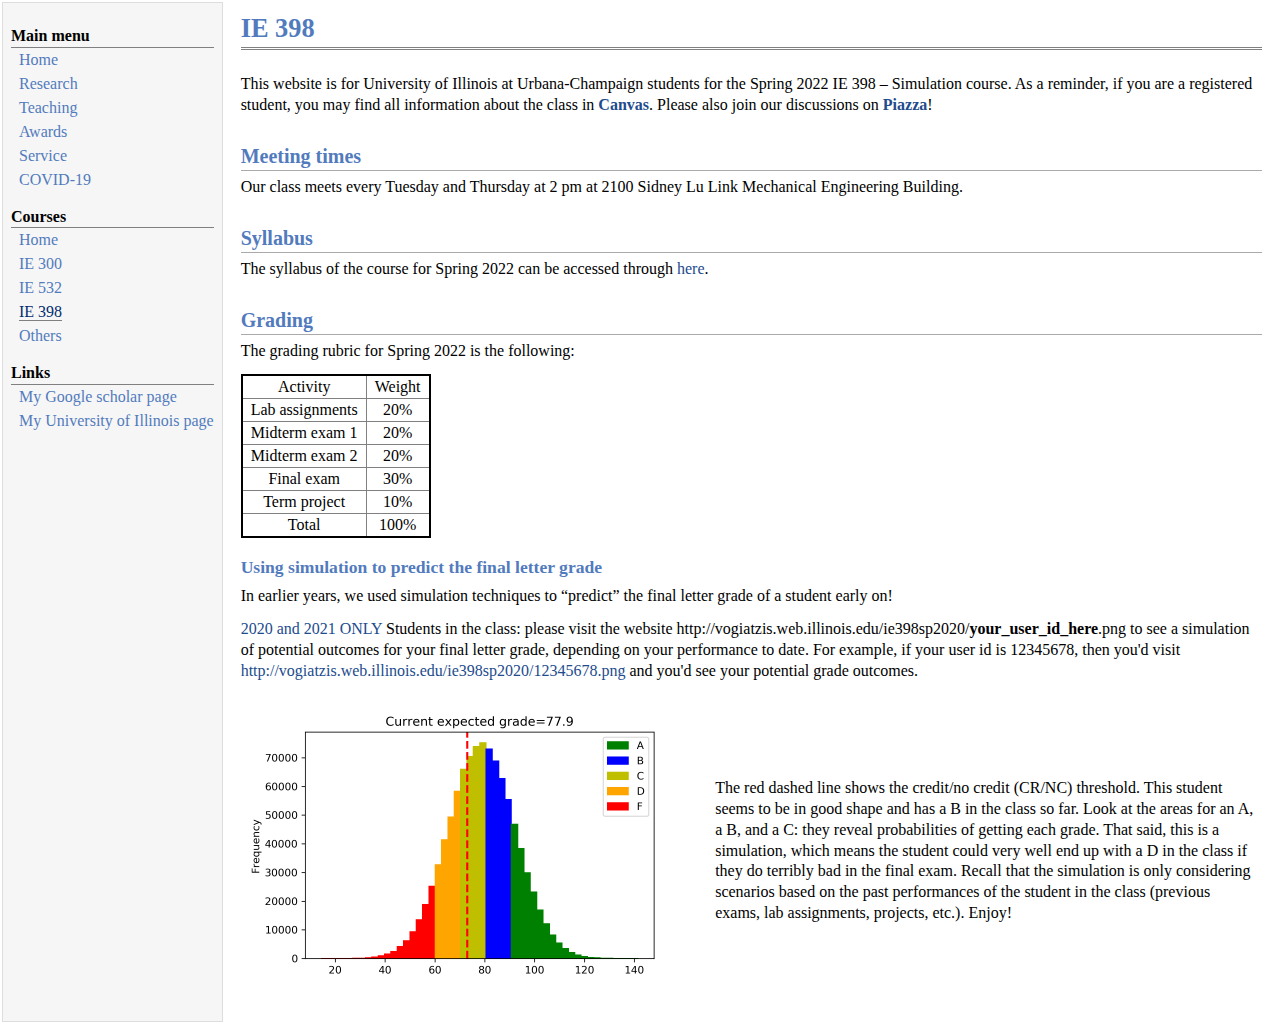
<file: ie398.html>
<!DOCTYPE html PUBLIC "-//W3C//DTD XHTML 1.1//EN"
  "http://www.w3.org/TR/xhtml11/DTD/xhtml11.dtd">
<html xmlns="http://www.w3.org/1999/xhtml" xml:lang="en">
<head>
<meta name="generator" content="jemdoc, see http://jemdoc.jaboc.net/" />
<meta http-equiv="Content-Type" content="text/html;charset=utf-8" />
<link rel="stylesheet" href="jemdoc.css" type="text/css" />
<title>IE 398</title>
</head>
<body>
<table summary="Table for page layout." id="tlayout">
<tr valign="top">
<td id="layout-menu">
<div class="menu-category">Main menu</div>
<div class="menu-item"><a href="index.html">Home</a></div>
<div class="menu-item"><a href="research.html">Research</a></div>
<div class="menu-item"><a href="teaching.html">Teaching</a></div>
<div class="menu-item"><a href="awards.html">Awards</a></div>
<div class="menu-item"><a href="service.html">Service</a></div>
<div class="menu-item"><a href="covid-19.html">COVID-19</a></div>
<div class="menu-category">Courses</div>
<div class="menu-item"><a href="courses.html">Home</a></div>
<div class="menu-item"><a href="ie300.html">IE&nbsp;300</a></div>
<div class="menu-item"><a href="ie532.html">IE&nbsp;532</a></div>
<div class="menu-item"><a href="ie398.html" class="current">IE&nbsp;398</a></div>
<div class="menu-item"><a href="others.html">Others</a></div>
<div class="menu-category">Links</div>
<div class="menu-item"><a href="https://scholar.google.com/citations?user=DQxaPokAAAAJ&hl=en">My&nbsp;Google&nbsp;scholar&nbsp;page</a></div>
<div class="menu-item"><a href="https://ise.illinois.edu/directory/profile/chrys">My&nbsp;University&nbsp;of&nbsp;Illinois&nbsp;page</a></div>
</td>
<td id="layout-content">
<div id="toptitle">
<h1>IE 398</h1>
</div>
<p>This website is for University of Illinois at Urbana-Champaign students for the Spring 2022 IE 398 &ndash; Simulation course. As a reminder, if you are a registered student, you may find all information about the class in <a href="https://canvas.illinois.edu/"><b>Canvas</b></a>. Please
also join our discussions on <a href="https://piazza.com/illinois/spring2022/ie398"><b>Piazza</b></a>! </p>
<h2>Meeting times</h2>
<p>Our class meets every Tuesday and Thursday at 2 pm at 2100 Sidney Lu Link Mechanical Engineering Building.</p>
<h2>Syllabus</h2>
<p>The syllabus of the course for Spring 2022 can be accessed through <a href="files/ie398s2022.pdf">here</a>.</p>
<h2>Grading</h2>
<p>The grading rubric for Spring 2022 is the following:</p>
<table id="Grading">
<tr class="r1"><td class="c1">Activity </td><td class="c2"> Weight </td></tr>
<tr class="r2"><td class="c1">Lab assignments </td><td class="c2"> 20% </td></tr>
<tr class="r3"><td class="c1">Midterm exam 1 </td><td class="c2"> 20% </td></tr>
<tr class="r4"><td class="c1"> Midterm exam 2 </td><td class="c2"> 20% </td></tr>
<tr class="r5"><td class="c1"> Final exam </td><td class="c2"> 30% </td></tr>
<tr class="r6"><td class="c1"> Term project </td><td class="c2"> 10% </td></tr>
<tr class="r7"><td class="c1">Total </td><td class="c2"> 100% 
</td></tr></table>
<h3>Using simulation to predict the final letter grade</h3>
<p>In earlier years, we used simulation techniques to &ldquo;predict&rdquo; the final letter grade of a student early on! </p>
<p><a href="SPRING">2020 and 2021 ONLY</a> Students in the class: please visit the website http://vogiatzis.web.illinois.edu/ie398sp2020/<b>your_user_id_here</b>.png to see 
a simulation of potential outcomes for your final letter grade, depending on your performance to date. For example, if your user id is 
12345678, then you'd visit <a href="ie398sp2020/12345678.png">http://vogiatzis.web.illinois.edu/ie398sp2020/12345678.png</a> and you'd see your 
potential grade outcomes.</p>
<table class="imgtable"><tr><td>
<a href="ie398sp2020/12345678.png "><img src="ie398sp2020/12345678.png" alt="An example of the outcomes a students would see" width="450px" height="300px" /></a>&nbsp;</td>
<td align="left"><p>The red dashed line shows the credit/no credit (CR/NC) threshold. This student seems to be in good shape and has a B in the class so far. 
Look at the areas for an A, a B, and a C: they reveal probabilities of getting each grade. 
That said, this is a simulation, which means the student could very
well end up with a D in the class if they do terribly bad in the final exam. 
Recall that the simulation is only considering scenarios based on the past performances of the 
student in the class (previous exams, lab assignments, projects, etc.). 
Enjoy!</p>
</td></tr></table>
</td>
</tr>
</table>
</body>
</html>
</file>
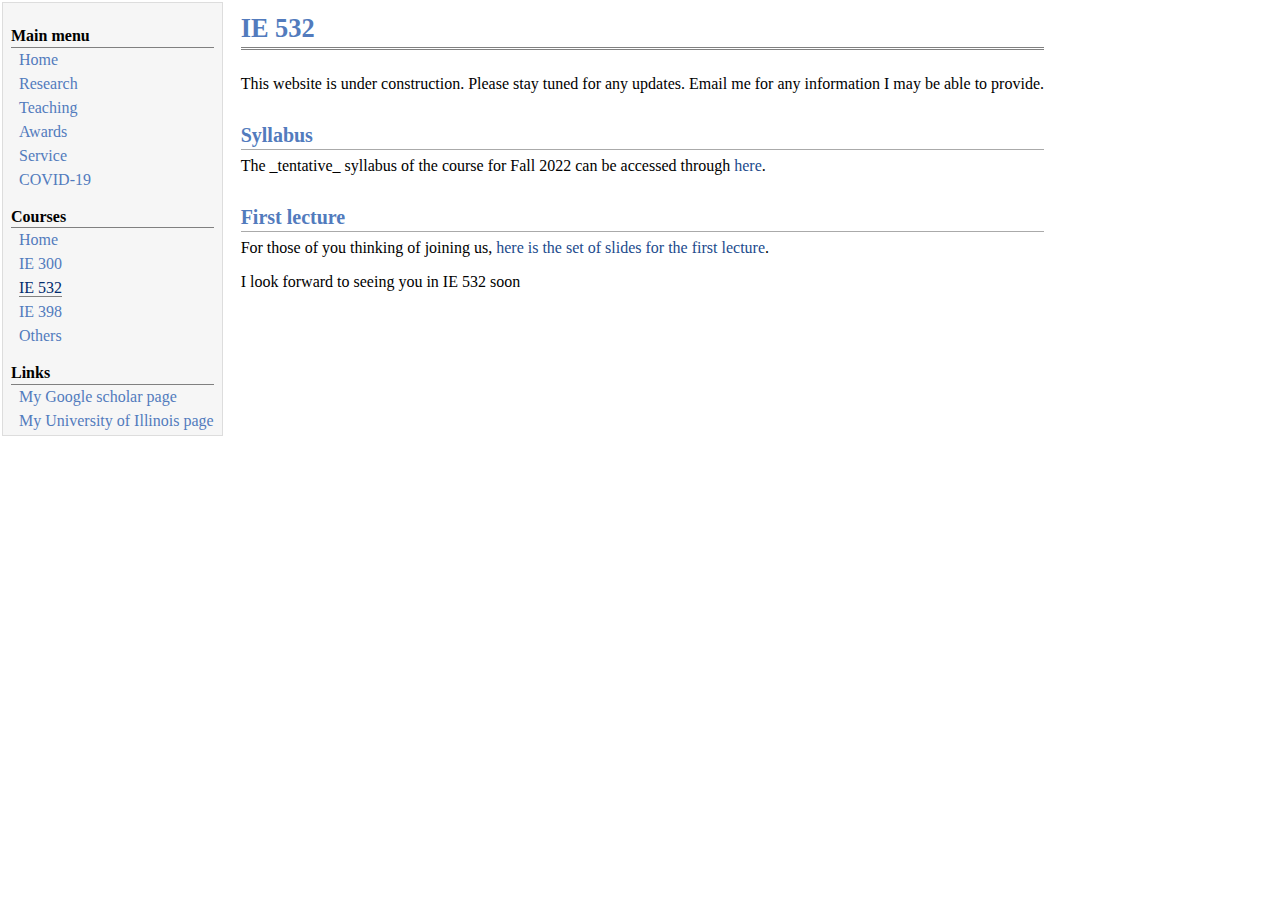
<file: ie532.html>
<!DOCTYPE html PUBLIC "-//W3C//DTD XHTML 1.1//EN"
  "http://www.w3.org/TR/xhtml11/DTD/xhtml11.dtd">
<html xmlns="http://www.w3.org/1999/xhtml" xml:lang="en">
<head>
<meta name="generator" content="jemdoc, see http://jemdoc.jaboc.net/" />
<meta http-equiv="Content-Type" content="text/html;charset=utf-8" />
<link rel="stylesheet" href="jemdoc.css" type="text/css" />
<title>IE 532</title>
</head>
<body>
<table summary="Table for page layout." id="tlayout">
<tr valign="top">
<td id="layout-menu">
<div class="menu-category">Main menu</div>
<div class="menu-item"><a href="index.html">Home</a></div>
<div class="menu-item"><a href="research.html">Research</a></div>
<div class="menu-item"><a href="teaching.html">Teaching</a></div>
<div class="menu-item"><a href="awards.html">Awards</a></div>
<div class="menu-item"><a href="service.html">Service</a></div>
<div class="menu-item"><a href="covid-19.html">COVID-19</a></div>
<div class="menu-category">Courses</div>
<div class="menu-item"><a href="courses.html">Home</a></div>
<div class="menu-item"><a href="ie300.html">IE&nbsp;300</a></div>
<div class="menu-item"><a href="ie532.html" class="current">IE&nbsp;532</a></div>
<div class="menu-item"><a href="ie398.html">IE&nbsp;398</a></div>
<div class="menu-item"><a href="others.html">Others</a></div>
<div class="menu-category">Links</div>
<div class="menu-item"><a href="https://scholar.google.com/citations?user=DQxaPokAAAAJ&hl=en">My&nbsp;Google&nbsp;scholar&nbsp;page</a></div>
<div class="menu-item"><a href="https://ise.illinois.edu/directory/profile/chrys">My&nbsp;University&nbsp;of&nbsp;Illinois&nbsp;page</a></div>
</td>
<td id="layout-content">
<div id="toptitle">
<h1>IE 532</h1>
</div>
<p>This website is under construction. Please stay tuned for any updates. Email me for any information I may be able to provide.</p>
<h2>Syllabus</h2>
<p>The _tentative_ syllabus of the course for Fall 2022 can be accessed through <a href="files/ie532f2022.pdf">here</a>.</p>
<h2>First lecture</h2>
<p>For those of you thinking of joining us, <a href="files/ie532/slides1.pdf">here is the set of slides for the first lecture</a>. </p>
<p>I look forward to seeing you in IE 532 soon</p>
</td>
</tr>
</table>
</body>
</html>
</file>
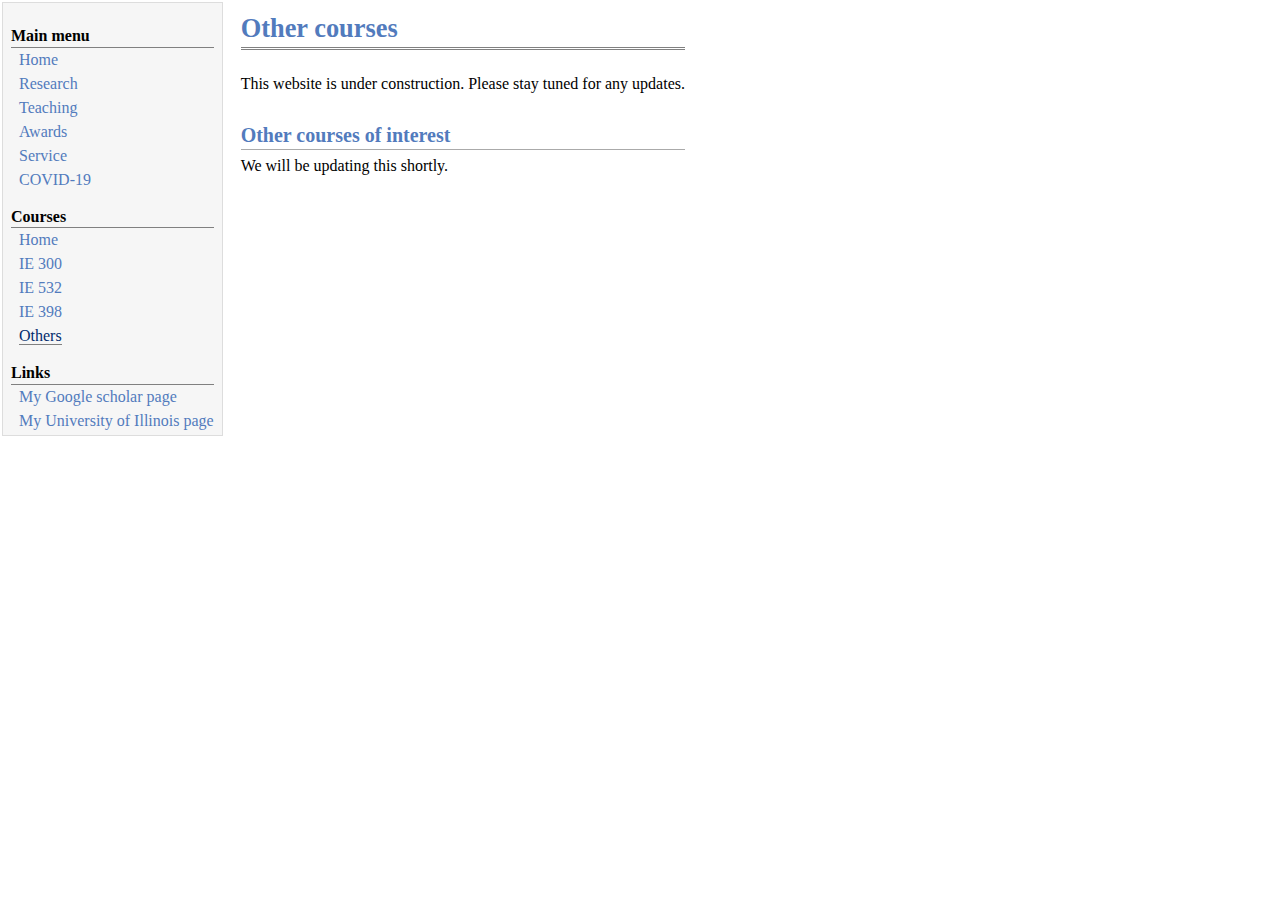
<file: others.html>
<!DOCTYPE html PUBLIC "-//W3C//DTD XHTML 1.1//EN"
  "http://www.w3.org/TR/xhtml11/DTD/xhtml11.dtd">
<html xmlns="http://www.w3.org/1999/xhtml" xml:lang="en">
<head>
<meta name="generator" content="jemdoc, see http://jemdoc.jaboc.net/" />
<meta http-equiv="Content-Type" content="text/html;charset=utf-8" />
<link rel="stylesheet" href="jemdoc.css" type="text/css" />
<title>Other courses</title>
</head>
<body>
<table summary="Table for page layout." id="tlayout">
<tr valign="top">
<td id="layout-menu">
<div class="menu-category">Main menu</div>
<div class="menu-item"><a href="index.html">Home</a></div>
<div class="menu-item"><a href="research.html">Research</a></div>
<div class="menu-item"><a href="teaching.html">Teaching</a></div>
<div class="menu-item"><a href="awards.html">Awards</a></div>
<div class="menu-item"><a href="service.html">Service</a></div>
<div class="menu-item"><a href="covid-19.html">COVID-19</a></div>
<div class="menu-category">Courses</div>
<div class="menu-item"><a href="courses.html">Home</a></div>
<div class="menu-item"><a href="ie300.html">IE&nbsp;300</a></div>
<div class="menu-item"><a href="ie532.html">IE&nbsp;532</a></div>
<div class="menu-item"><a href="ie398.html">IE&nbsp;398</a></div>
<div class="menu-item"><a href="others.html" class="current">Others</a></div>
<div class="menu-category">Links</div>
<div class="menu-item"><a href="https://scholar.google.com/citations?user=DQxaPokAAAAJ&hl=en">My&nbsp;Google&nbsp;scholar&nbsp;page</a></div>
<div class="menu-item"><a href="https://ise.illinois.edu/directory/profile/chrys">My&nbsp;University&nbsp;of&nbsp;Illinois&nbsp;page</a></div>
</td>
<td id="layout-content">
<div id="toptitle">
<h1>Other courses</h1>
</div>
<p>This website is under construction. Please stay tuned for any updates.</p>
<h2>Other courses of interest</h2>
<p>We will be updating this shortly.</p>
</td>
</tr>
</table>
</body>
</html>
</file>
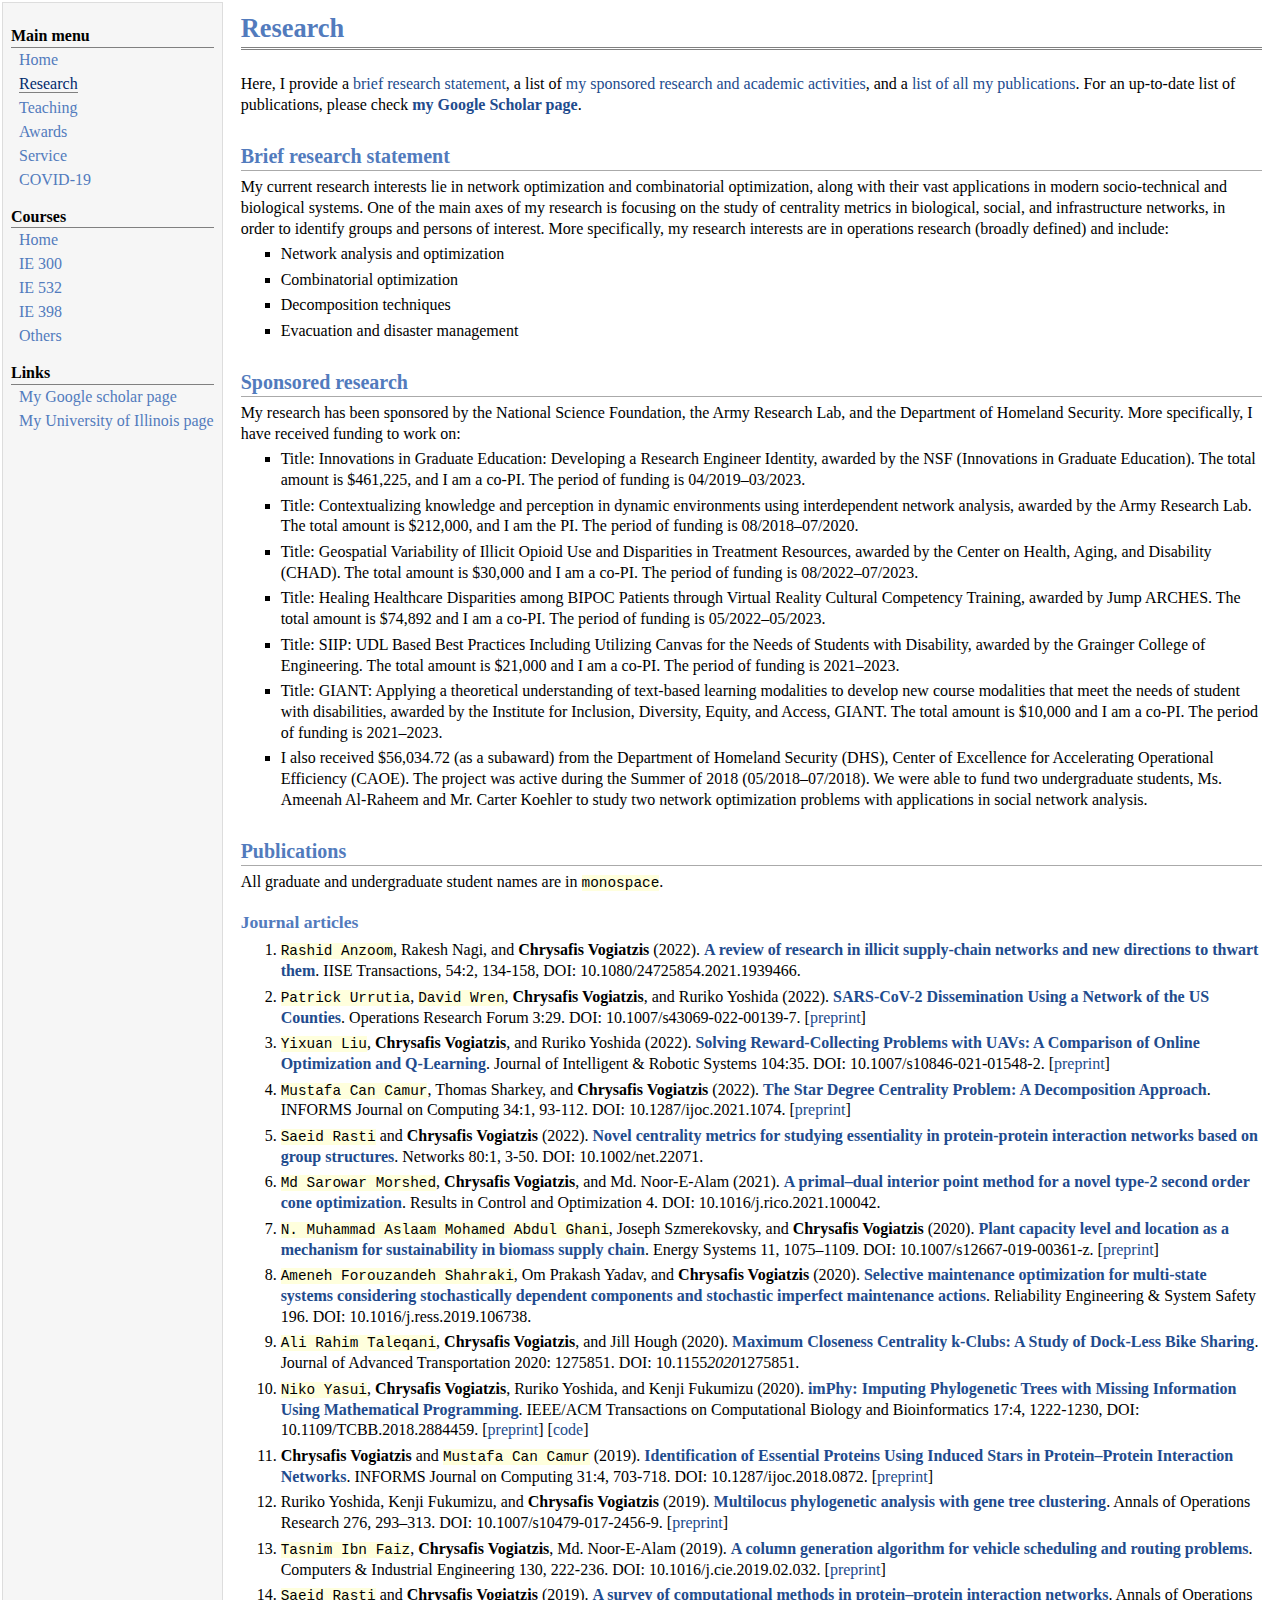
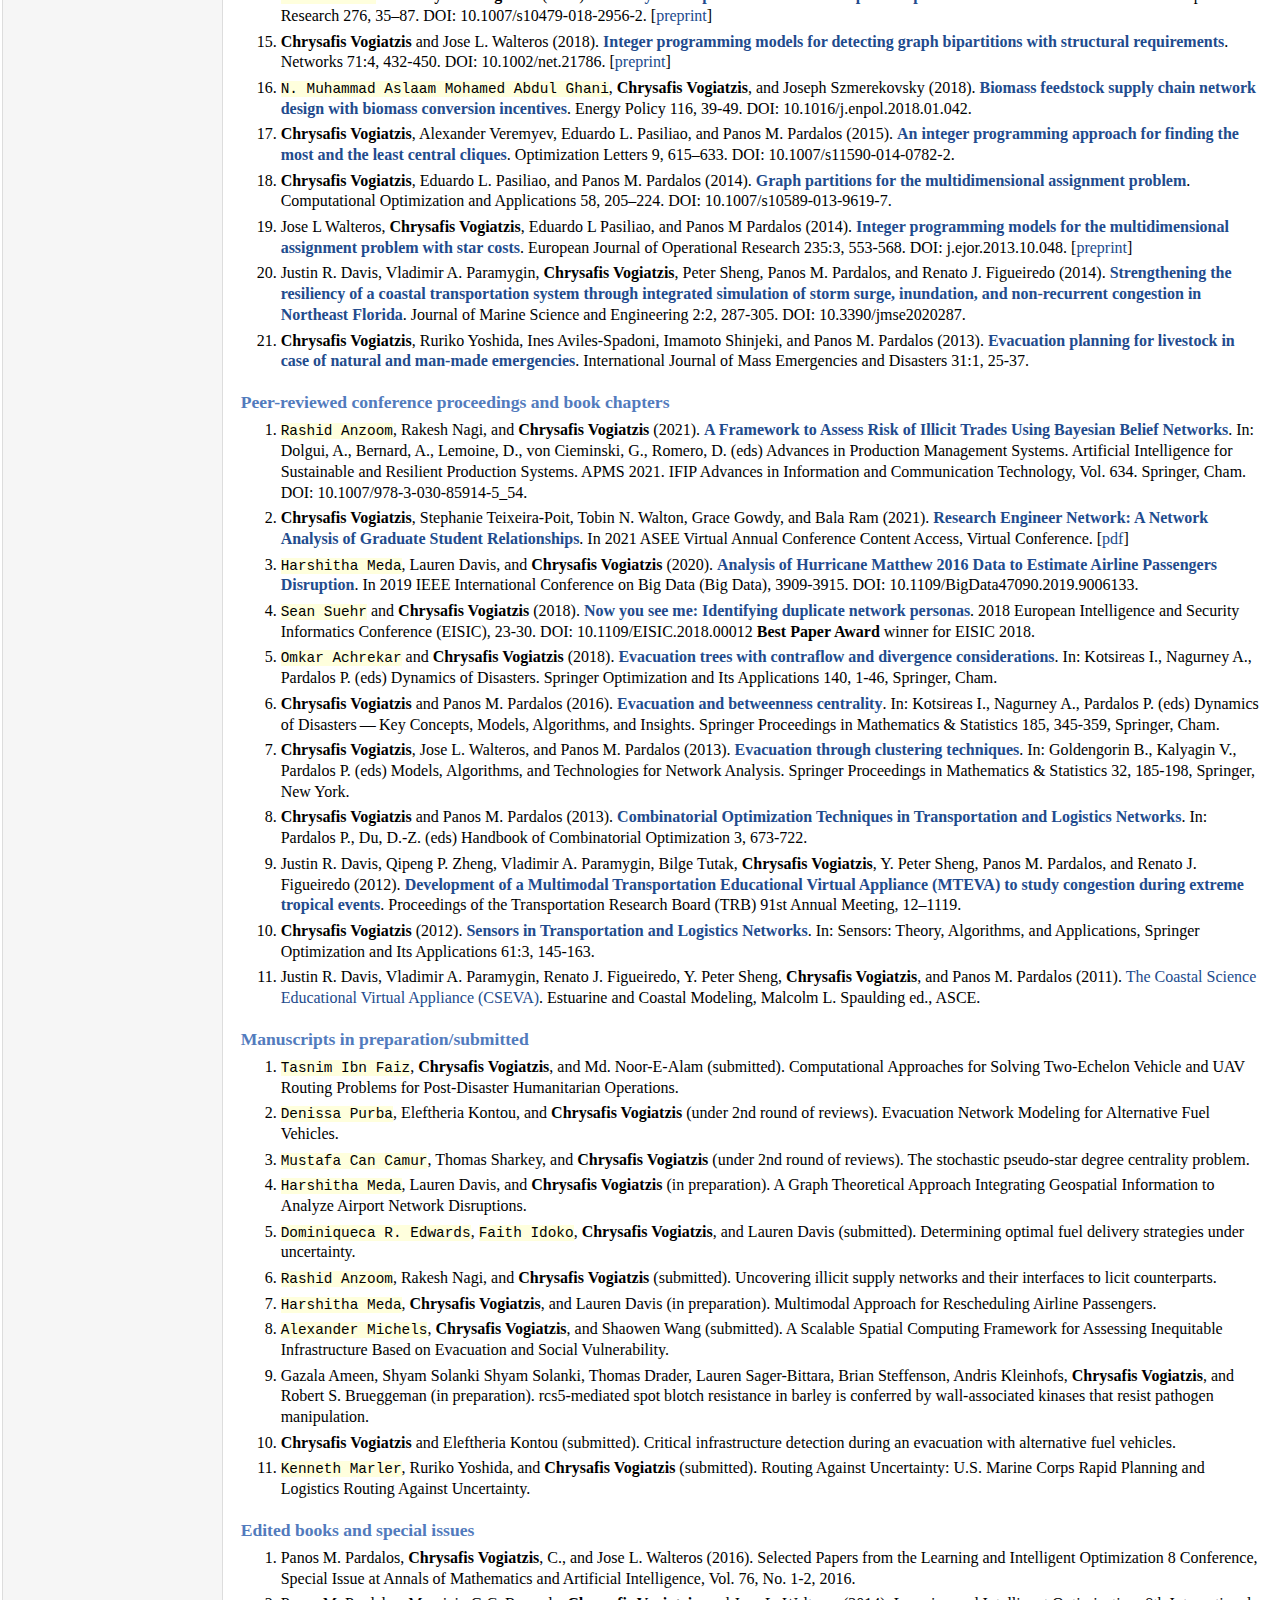
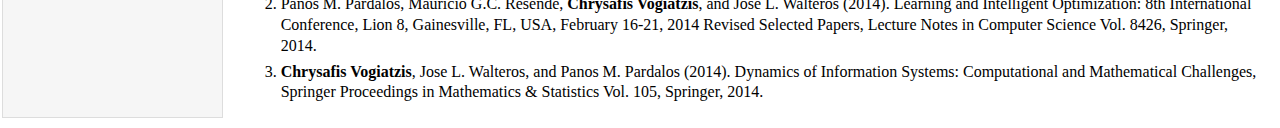
<file: research.html>
<!DOCTYPE html PUBLIC "-//W3C//DTD XHTML 1.1//EN"
  "http://www.w3.org/TR/xhtml11/DTD/xhtml11.dtd">
<html xmlns="http://www.w3.org/1999/xhtml" xml:lang="en">
<head>
<meta name="generator" content="jemdoc, see http://jemdoc.jaboc.net/" />
<meta http-equiv="Content-Type" content="text/html;charset=utf-8" />
<link rel="stylesheet" href="jemdoc.css" type="text/css" />
<title>Research</title>
</head>
<body>
<table summary="Table for page layout." id="tlayout">
<tr valign="top">
<td id="layout-menu">
<div class="menu-category">Main menu</div>
<div class="menu-item"><a href="index.html">Home</a></div>
<div class="menu-item"><a href="research.html" class="current">Research</a></div>
<div class="menu-item"><a href="teaching.html">Teaching</a></div>
<div class="menu-item"><a href="awards.html">Awards</a></div>
<div class="menu-item"><a href="service.html">Service</a></div>
<div class="menu-item"><a href="covid-19.html">COVID-19</a></div>
<div class="menu-category">Courses</div>
<div class="menu-item"><a href="courses.html">Home</a></div>
<div class="menu-item"><a href="ie300.html">IE&nbsp;300</a></div>
<div class="menu-item"><a href="ie532.html">IE&nbsp;532</a></div>
<div class="menu-item"><a href="ie398.html">IE&nbsp;398</a></div>
<div class="menu-item"><a href="others.html">Others</a></div>
<div class="menu-category">Links</div>
<div class="menu-item"><a href="https://scholar.google.com/citations?user=DQxaPokAAAAJ&hl=en">My&nbsp;Google&nbsp;scholar&nbsp;page</a></div>
<div class="menu-item"><a href="https://ise.illinois.edu/directory/profile/chrys">My&nbsp;University&nbsp;of&nbsp;Illinois&nbsp;page</a></div>
</td>
<td id="layout-content">
<div id="toptitle">
<h1>Research</h1>
</div>
<p>Here, I provide a <a href="research.html#brief-research-statement">brief research statement</a>, a list of <a href="research.html#sponsored-research">my sponsored research and academic activities</a>, and a <a href="research.html#publications">list of all my publications</a>. 
For an up-to-date list of publications, please check <a href="https://scholar.google.com/citations?user=DQxaPokAAAAJ&amp;hl=en"><b>my Google Scholar page</b></a>.</p>
<h2 id="brief-research-statement">Brief research statement </h2>
<p>My current research interests lie in network optimization and combinatorial optimization, along with their vast applications in modern 
socio-technical and biological systems. One of the main axes of my research is focusing on the study of centrality metrics in biological, 
social, and infrastructure networks, in order to identify groups and persons of interest. 
More specifically, my research interests are in operations research (broadly defined) and include:</p>
<ul>
<li><p>Network analysis and optimization  </p>
</li>
<li><p>Combinatorial optimization</p>
</li>
<li><p>Decomposition techniques</p>
</li>
<li><p>Evacuation and disaster management</p>
</li>
</ul>
<h2 id="sponsored-research">Sponsored research </h2>
<p>My research has been sponsored by the National Science Foundation, the Army Research Lab, and the Department of Homeland Security. 
More specifically, I have received funding to work on: </p>
<ul>
<li><p>Title: Innovations in Graduate Education: Developing a Research Engineer Identity, awarded by the NSF (Innovations in Graduate Education). 
The total amount is $461,225, and I am a co-PI. The period of funding is 04/2019&ndash;03/2023.</p>
</li>
<li><p>Title: Contextualizing knowledge and perception in dynamic environments using interdependent network analysis, awarded by the Army Research
Lab. The total amount is $212,000, and I am the PI. The period of funding is 08/2018&ndash;07/2020.	</p>
</li>
<li><p>Title: Geospatial Variability of Illicit Opioid Use and Disparities in Treatment Resources, awarded by the Center on Health, Aging, and Disability (CHAD). 
The total amount is $30,000 and I am a co-PI. The period of funding is 08/2022&ndash;07/2023.</p>
</li>
<li><p>Title: Healing Healthcare Disparities among BIPOC Patients through Virtual Reality Cultural Competency Training, awarded by Jump ARCHES.
The total amount is $74,892 and I am a co-PI. The period of funding is 05/2022&ndash;05/2023.</p>
</li>
<li><p>Title: SIIP: UDL Based Best Practices Including Utilizing Canvas for the Needs of Students with Disability, awarded by the Grainger College of Engineering.
The total amount is $21,000 and I am a co-PI. The period of funding is 2021&ndash;2023.</p>
</li>
<li><p>Title: GIANT: Applying a theoretical understanding of text-based learning modalities to develop new course modalities that meet the needs of student with disabilities, awarded by the Institute for Inclusion, Diversity, Equity, and Access, GIANT.
The total amount is $10,000 and I am a co-PI. The period of funding is 2021&ndash;2023.</p>
</li>
<li><p>I also received $56,034.72 (as a subaward) from the Department of Homeland Security (DHS), Center of Excellence for Accelerating Operational Efficiency (CAOE). 
The project was active during the Summer of 2018 (05/2018&ndash;07/2018). We were able to fund two undergraduate students, Ms. Ameenah 
Al-Raheem and Mr. Carter Koehler to study two network optimization problems with applications in social network analysis.</p>
</li>
</ul>
<h2 id="publications">Publications </h2>
<p>All graduate and undergraduate student names are in <tt>monospace</tt>.</p>
<h3>Journal articles</h3>
<ol>
<li><p><tt>Rashid Anzoom</tt>, Rakesh Nagi, and <b>Chrysafis Vogiatzis</b> (2022). 
<a href="https://www.tandfonline.com/doi/abs/10.1080/24725854.2021.1939466"><b>A review of research in illicit supply-chain networks and new directions to thwart them</b></a>. 
IISE Transactions, 54:2, 134-158, DOI: 10.1080/24725854.2021.1939466.
</p>
</li>
<li><p><tt>Patrick Urrutia</tt>, <tt>David Wren</tt>, <b>Chrysafis Vogiatzis</b>, and Ruriko Yoshida (2022). 
<a href="https://link.springer.com/article/10.1007/s43069-022-00139-7"><b>SARS-CoV-2 Dissemination Using a Network of the US Counties</b></a>. 
Operations Research Forum 3:29. DOI: 10.1007/s43069-022-00139-7. 
[<a href="https://arxiv.org/pdf/2111.13723.pdf">preprint</a>]</p>
</li>
<li><p><tt>Yixuan Liu</tt>, <b>Chrysafis Vogiatzis</b>, and Ruriko Yoshida (2022). 
<a href="https://link.springer.com/article/10.1007/s10846-021-01548-2"><b>Solving Reward-Collecting Problems with UAVs: A Comparison of Online Optimization and Q-Learning</b></a>. 
Journal of Intelligent &amp; Robotic Systems 104:35. DOI: 10.1007/s10846-021-01548-2. 
[<a href="https://arxiv.org/pdf/2112.00141.pdf">preprint</a>]</p>
</li>
<li><p><tt>Mustafa Can Camur</tt>, Thomas Sharkey, and <b>Chrysafis Vogiatzis</b> (2022). 
<a href="https://pubsonline.informs.org/doi/abs/10.1287/ijoc.2021.1074"><b>The Star Degree Centrality Problem: A Decomposition Approach</b></a>. 
INFORMS Journal on Computing 34:1, 93-112. DOI: 10.1287/ijoc.2021.1074. 
[<a href="http://www.optimization-online.org/DB_FILE/2020/03/7694.pdf">preprint</a>]</p>
</li>
<li><p><tt>Saeid Rasti</tt> and <b>Chrysafis Vogiatzis</b> (2022). 
<a href="https://onlinelibrary.wiley.com/doi/10.1002/net.22071"><b>Novel centrality metrics for studying essentiality in protein-protein interaction networks based on group structures</b></a>. 
Networks 80:1, 3-50. DOI: 10.1002/net.22071. 
</p>
</li>
<li><p><tt>Md Sarowar Morshed</tt>, <b>Chrysafis Vogiatzis</b>, and Md. Noor-E-Alam (2021). 
<a href="https://www.sciencedirect.com/science/article/pii/S2666720721000254"><b>A primal–dual interior point method for a novel type-2 second order cone optimization</b></a>. 
Results in Control and Optimization 4. DOI: 10.1016/j.rico.2021.100042.
</p>
</li>
<li><p><tt>N. Muhammad Aslaam Mohamed Abdul Ghani</tt>, Joseph Szmerekovsky, and <b>Chrysafis Vogiatzis</b> (2020). 
<a href="https://link.springer.com/article/10.1007/s12667-019-00361-z"><b>Plant capacity level and location as a mechanism for sustainability in biomass supply chain</b></a>. 
Energy Systems 11, 1075–1109. DOI: 10.1007/s12667-019-00361-z. 
[<a href="https://drive.google.com/file/d/1yoY8yr1lqdByMCFvSqi1ngXLoWXR8SFV/view">preprint</a>]</p>
</li>
<li><p><tt>Ameneh Forouzandeh Shahraki</tt>, Om Prakash Yadav, and <b>Chrysafis Vogiatzis</b> (2020). 
<a href="https://www.sciencedirect.com/science/article/pii/S0951832019303126"><b>Selective maintenance optimization for multi-state systems considering stochastically dependent components and stochastic imperfect maintenance actions</b></a>. 
Reliability Engineering &amp; System Safety 196. DOI: 10.1016/j.ress.2019.106738. 
</p>
</li>
<li><p><tt>Ali Rahim Taleqani</tt>, <b>Chrysafis Vogiatzis</b>, and Jill Hough (2020). 
<a href="https://www.hindawi.com/journals/jat/2020/1275851/"><b>Maximum Closeness Centrality k-Clubs: A Study of Dock-Less Bike Sharing</b></a>. 
Journal of Advanced Transportation 2020: 1275851. DOI: 10.1155<i>2020</i>1275851. 
</p>
</li>
<li><p><tt>Niko Yasui</tt>, <b>Chrysafis Vogiatzis</b>, Ruriko Yoshida, and Kenji Fukumizu (2020). 
<a href="https://ieeexplore.ieee.org/document/8554124"><b>imPhy: Imputing Phylogenetic Trees with Missing Information Using Mathematical Programming</b></a>. 
IEEE/ACM Transactions on Computational Biology and Bioinformatics 17:4, 1222-1230, DOI: 10.1109/TCBB.2018.2884459. 
[<a href="https://drive.google.com/file/d/1zH9aypqZRF_JSxa-OB3dmJogmC6l1Hk4/view">preprint</a>] [<a href="https://github.com/yasuiniko/imPhy/">code</a>]</p>
</li>
<li><p><b>Chrysafis Vogiatzis</b> and <tt>Mustafa Can Camur</tt> (2019). 
<a href="https://pubsonline.informs.org/doi/abs/10.1287/ijoc.2018.0872"><b>Identification of Essential Proteins Using Induced Stars in Protein–Protein Interaction Networks</b></a>. 
INFORMS Journal on Computing 31:4, 703-718. DOI: 10.1287/ijoc.2018.0872. 
[<a href="https://arxiv.org/abs/1708.00574">preprint</a>]</p>
</li>
<li><p>Ruriko Yoshida, Kenji Fukumizu, and <b>Chrysafis Vogiatzis</b> (2019). 
<a href="https://link.springer.com/article/10.1007/s10479-017-2456-9"><b>Multilocus phylogenetic analysis with gene tree clustering</b></a>. 
Annals of Operations Research 276, 293–313. DOI: 10.1007/s10479-017-2456-9. 
[<a href="https://arxiv.org/pdf/1506.07976.pdf">preprint</a>]</p>
</li>
<li><p><tt>Tasnim Ibn Faiz</tt>, <b>Chrysafis Vogiatzis</b>, Md. Noor-E-Alam (2019). 
<a href="https://www.sciencedirect.com/science/article/pii/S0360835219301172"><b>A column generation algorithm for vehicle scheduling and routing problems</b></a>. 
Computers &amp; Industrial Engineering 130, 222-236. DOI: 10.1016/j.cie.2019.02.032. 
[<a href="https://arxiv.org/pdf/1806.00831.pdf">preprint</a>]</p>
</li>
<li><p><tt>Saeid Rasti</tt> and <b>Chrysafis Vogiatzis</b> (2019). 
<a href="https://link.springer.com/article/10.1007/s10479-018-2956-2"><b>A survey of computational methods in protein–protein interaction networks</b></a>. 
Annals of Operations Research 276, 35–87. DOI: 10.1007/s10479-018-2956-2. 
[<a href="https://drive.google.com/file/d/11UEmG2HWQ1FfmhhT7Ymc_tmlxTUeiE-z/view">preprint</a>]</p>
</li>
<li><p><b>Chrysafis Vogiatzis</b> and Jose L. Walteros (2018). 
<a href="https://onlinelibrary.wiley.com/doi/abs/10.1002/net.21786"><b>Integer programming models for detecting graph bipartitions with structural requirements</b></a>. 
Networks 71:4, 432-450. DOI: 10.1002/net.21786. 
[<a href="https://researchgamma.com/files/publications/Jose/Vogiatzis%20(2018)%20Preprint-Integer%20Programming%20Models%20for%20Detecting%20Graph%20Bipartitions%20with%20Structural%20Requirements.pdf">preprint</a>]</p>
</li>
<li><p><tt>N. Muhammad Aslaam Mohamed Abdul Ghani</tt>, <b>Chrysafis Vogiatzis</b>, and Joseph Szmerekovsky (2018). 
<a href="https://www.sciencedirect.com/science/article/pii/S030142151830051X"><b>Biomass feedstock supply chain network design with biomass conversion incentives</b></a>. 
Energy Policy 116, 39-49. DOI: 10.1016/j.enpol.2018.01.042. 
</p>
</li>
<li><p><b>Chrysafis Vogiatzis</b>, Alexander Veremyev, Eduardo L. Pasiliao, and Panos M. Pardalos (2015). 
<a href="https://link.springer.com/article/10.1007/s11590-014-0782-2"><b>An integer programming approach for finding the most and the least central cliques</b></a>. 
Optimization Letters 9, 615–633. DOI: 10.1007/s11590-014-0782-2. 
</p>
</li>
<li><p><b>Chrysafis Vogiatzis</b>, Eduardo L. Pasiliao, and Panos M. Pardalos (2014). 
<a href="https://link.springer.com/article/10.1007/s10589-013-9619-7"><b>Graph partitions for the multidimensional assignment problem</b></a>. 
Computational Optimization and Applications 58, 205–224. 
DOI: 10.1007/s10589-013-9619-7.</p>
</li>
<li><p>Jose L Walteros, <b>Chrysafis Vogiatzis</b>, Eduardo L Pasiliao, and Panos M Pardalos (2014). 
<a href="https://www.sciencedirect.com/science/article/pii/S0377221713008710"><b>Integer programming models for the multidimensional assignment problem with star costs</b></a>. 
European Journal of Operational Research 235:3, 553-568. DOI: j.ejor.2013.10.048. 
[<a href="http://researchgamma.com/files/publications/Jose/Walteros%20(2014)%20Preprint-Integer%20Programming%20Models%20for%20the%20MAP%20with%20Star%20Costs%20-%20Preprint.pdf">preprint</a>]</p>
</li>
<li><p>Justin R. Davis, Vladimir A. Paramygin, <b>Chrysafis Vogiatzis</b>, Peter Sheng, Panos M. Pardalos, and Renato J. Figueiredo (2014). 
<a href="https://www.mdpi.com/2077-1312/2/2/287"><b>Strengthening the resiliency of a coastal transportation system through integrated simulation of storm surge, inundation, and non-recurrent congestion in Northeast Florida</b></a>. 
Journal of Marine Science and Engineering 2:2, 287-305. DOI: 10.3390/jmse2020287. 
</p>
</li>
<li><p><b>Chrysafis Vogiatzis</b>, Ruriko Yoshida, Ines Aviles-Spadoni, Imamoto Shinjeki, and Panos M. Pardalos (2013). 
<a href="http://ijmed.org/articles/612/"><b>Evacuation planning for livestock in case of natural and man-made emergencies</b></a>. 
International Journal of Mass Emergencies and Disasters 31:1, 25-37.</p>
</li>
</ol>
<h3>Peer-reviewed conference proceedings and book chapters</h3>
<ol>
<li><p><tt>Rashid Anzoom</tt>, Rakesh Nagi, and <b>Chrysafis Vogiatzis</b> (2021).
<a href="https://link.springer.com/chapter/10.1007/978-3-030-85914-5_54"><b>A Framework to Assess Risk of Illicit Trades Using Bayesian Belief Networks</b></a>.
In: Dolgui, A., Bernard, A., Lemoine, D., von Cieminski, G., Romero, D. (eds) Advances in Production Management Systems. 
Artificial Intelligence for Sustainable and Resilient Production Systems. 
APMS 2021. IFIP Advances in Information and Communication Technology, Vol. 634. Springer, Cham. 
DOI: 10.1007/978-3-030-85914-5_54.</p>
</li>
<li><p><b>Chrysafis Vogiatzis</b>, Stephanie Teixeira-Poit, Tobin N. Walton, Grace Gowdy, and Bala Ram (2021). 
<a href="https://peer.asee.org/research-engineer-network-a-network-analysis-of-graduate-student-relationships"><b>Research Engineer Network: A Network Analysis of Graduate Student Relationships</b></a>.
In 2021 ASEE Virtual Annual Conference Content Access, Virtual Conference. 
[<a href="https://par.nsf.gov/servlets/purl/10320147">pdf</a>]</p>
</li>
<li><p><tt>Harshitha Meda</tt>, Lauren Davis, and <b>Chrysafis Vogiatzis</b> (2020).
<a href="https://ieeexplore.ieee.org/abstract/document/9006133"><b>Analysis of Hurricane Matthew 2016 Data to Estimate Airline Passengers Disruption</b></a>. 
In 2019 IEEE International Conference on Big Data (Big Data), 3909-3915.
DOI: 10.1109/BigData47090.2019.9006133.</p>
</li>
<li><p><tt>Sean Suehr</tt> and <b>Chrysafis Vogiatzis</b> (2018). 
<a href="https://www.computer.org/csdl/proceedings-article/eisic/2018/08752978/1bolVyALI08"><b>Now you see me: Identifying duplicate network personas</b></a>. 
2018 European Intelligence and Security Informatics Conference (EISIC), 23-30. DOI: 10.1109/EISIC.2018.00012 
<b>Best Paper Award</b> winner for EISIC 2018.</p>
</li>
<li><p><tt>Omkar Achrekar</tt> and <b>Chrysafis Vogiatzis</b> (2018). 
<a href="https://link.springer.com/chapter/10.1007/978-3-319-97442-2_1"><b>Evacuation trees with contraflow and divergence considerations</b></a>. 
In: Kotsireas I., Nagurney A., Pardalos P. (eds) Dynamics of Disasters. Springer Optimization and Its Applications 140, 1-46, Springer, Cham.</p>
</li>
<li><p><b>Chrysafis Vogiatzis</b> and Panos M. Pardalos (2016). <a href="https://link.springer.com/chapter/10.1007/978-3-319-43709-5_17"><b>Evacuation and betweenness centrality</b></a>. 
In: Kotsireas I., Nagurney A., Pardalos P. (eds) Dynamics of Disasters&#8201;&mdash;&#8201;Key Concepts, Models, Algorithms, and
Insights. Springer Proceedings in Mathematics &amp; Statistics 185, 345-359, Springer, Cham.</p>
</li>
<li><p><b>Chrysafis Vogiatzis</b>, Jose L. Walteros, and Panos M. Pardalos (2013).
<a href="https://link.springer.com/chapter/10.1007/978-1-4614-5574-5_10"><b>Evacuation through clustering techniques</b></a>. 
In: Goldengorin B., Kalyagin V., Pardalos P. (eds) Models, Algorithms, and Technologies for Network Analysis. 
Springer Proceedings in Mathematics &amp; Statistics 32, 185-198, Springer, New York.</p>
</li>
<li><p><b>Chrysafis Vogiatzis</b> and Panos M. Pardalos (2013). 
<a href="https://link.springer.com/content/pdf/10.1007%2F978-1-4419-7997-1_63.pdf"><b>Combinatorial Optimization Techniques in Transportation and Logistics Networks</b></a>.
In: Pardalos P., Du, D.-Z. (eds) Handbook of Combinatorial Optimization 3, 673-722.</p>
</li>
<li><p>Justin R. Davis, Qipeng P. Zheng, Vladimir A. Paramygin, Bilge Tutak, <b>Chrysafis Vogiatzis</b>, Y. Peter Sheng, Panos M. Pardalos, and Renato J. Figueiredo (2012). 
<a href="https://trid.trb.org/view/1129068"><b>Development of a Multimodal Transportation Educational Virtual Appliance (MTEVA) to study congestion during extreme tropical events</b></a>. 
Proceedings of the Transportation Research Board (TRB) 91st Annual Meeting, 12&ndash;1119.</p>
</li>
<li><p><b>Chrysafis Vogiatzis</b> (2012). 
<a href="https://link.springer.com/chapter/10.1007/978-0-387-88619-0_7"><b>Sensors in Transportation and Logistics Networks</b></a>. 
In: Sensors: Theory, Algorithms, and Applications, Springer Optimization and Its Applications 61:3, 145-163.</p>
</li>
<li><p>Justin R. Davis, Vladimir A. Paramygin, Renato J. Figueiredo, Y. Peter Sheng, <b>Chrysafis Vogiatzis</b>, and Panos M. Pardalos (2011). 
<a href="https://ascelibrary.org/doi/abs/10.1061/9780784412411.00022">The Coastal Science Educational Virtual Appliance (CSEVA)</a>. 
Estuarine and Coastal Modeling, Malcolm L. Spaulding ed., ASCE.</p>
</li>
</ol>
<h3>Manuscripts in preparation/submitted</h3>
<ol>
<li><p><tt>Tasnim Ibn Faiz</tt>, <b>Chrysafis Vogiatzis</b>, and Md. Noor-E-Alam (submitted). 
Computational Approaches for Solving Two-Echelon Vehicle and UAV Routing Problems for Post-Disaster Humanitarian Operations.</p>
</li>
<li><p><tt>Denissa Purba</tt>, Eleftheria Kontou, and <b>Chrysafis Vogiatzis</b> (under 2nd round of reviews). 
Evacuation Network Modeling for Alternative Fuel Vehicles.</p>
</li>
<li><p><tt>Mustafa Can Camur</tt>, Thomas Sharkey, and <b>Chrysafis Vogiatzis</b> (under 2nd round of reviews). 
The stochastic pseudo-star degree centrality problem. </p>
</li>
<li><p><tt>Harshitha Meda</tt>, Lauren Davis, and <b>Chrysafis Vogiatzis</b> (in preparation).
A Graph Theoretical Approach Integrating Geospatial Information to Analyze Airport Network Disruptions. </p>
</li>
<li><p><tt>Dominiqueca R. Edwards</tt>, <tt>Faith Idoko</tt>, <b>Chrysafis Vogiatzis</b>, and Lauren Davis (submitted).
Determining optimal fuel delivery strategies under uncertainty.</p>
</li>
<li><p><tt>Rashid Anzoom</tt>, Rakesh Nagi, and <b>Chrysafis Vogiatzis</b> (submitted). 
Uncovering illicit supply networks and their interfaces to licit counterparts.</p>
</li>
<li><p><tt>Harshitha Meda</tt>, <b>Chrysafis Vogiatzis</b>, and Lauren Davis (in preparation). 
Multimodal Approach for Rescheduling Airline Passengers.</p>
</li>
<li><p><tt>Alexander Michels</tt>, <b>Chrysafis Vogiatzis</b>, and Shaowen Wang (submitted).
A Scalable Spatial Computing Framework for Assessing Inequitable Infrastructure Based on Evacuation and Social Vulnerability.</p>
</li>
<li><p>Gazala Ameen, Shyam Solanki Shyam Solanki, Thomas Drader, Lauren Sager-Bittara, Brian Steffenson, Andris Kleinhofs, <b>Chrysafis Vogiatzis</b>, and Robert S. Brueggeman (in preparation).
rcs5-mediated spot blotch resistance in barley is conferred by wall-associated kinases that resist pathogen manipulation.</p>
</li>
<li><p><b>Chrysafis Vogiatzis</b> and Eleftheria Kontou (submitted). 
Critical infrastructure detection during an evacuation with alternative fuel vehicles.</p>
</li>
<li><p><tt>Kenneth Marler</tt>, Ruriko Yoshida, and <b>Chrysafis Vogiatzis</b> (submitted).
Routing Against Uncertainty: U.S. Marine Corps Rapid Planning and Logistics Routing Against Uncertainty.</p>
</li>
</ol>
<h3>Edited books and special issues</h3>
<ol>
<li><p>Panos M. Pardalos, <b>Chrysafis Vogiatzis</b>, C., and Jose L. Walteros (2016). Selected Papers from the Learning and Intelligent Optimization 8 Conference, Special Issue at Annals of Mathematics and Artificial Intelligence, Vol. 76, No. 1-2, 2016.</p>
</li>
<li><p>Panos M. Pardalos, Mauricio G.C. Resende, <b>Chrysafis Vogiatzis</b>, and Jose L. Walteros (2014). Learning and Intelligent Optimization: 8th International Conference, Lion 8, Gainesville, FL, USA, February 16-21, 2014 Revised Selected Papers, Lecture Notes in Computer Science Vol. 8426, Springer, 2014.</p>
</li>
<li><p><b>Chrysafis Vogiatzis</b>, Jose L. Walteros, and Panos M. Pardalos (2014). Dynamics of Information Systems: Computational and Mathematical Challenges, Springer Proceedings in Mathematics &amp; Statistics Vol. 105, Springer, 2014.</p>
</li>
</ol>
</td>
</tr>
</table>
</body>
</html>
</file>
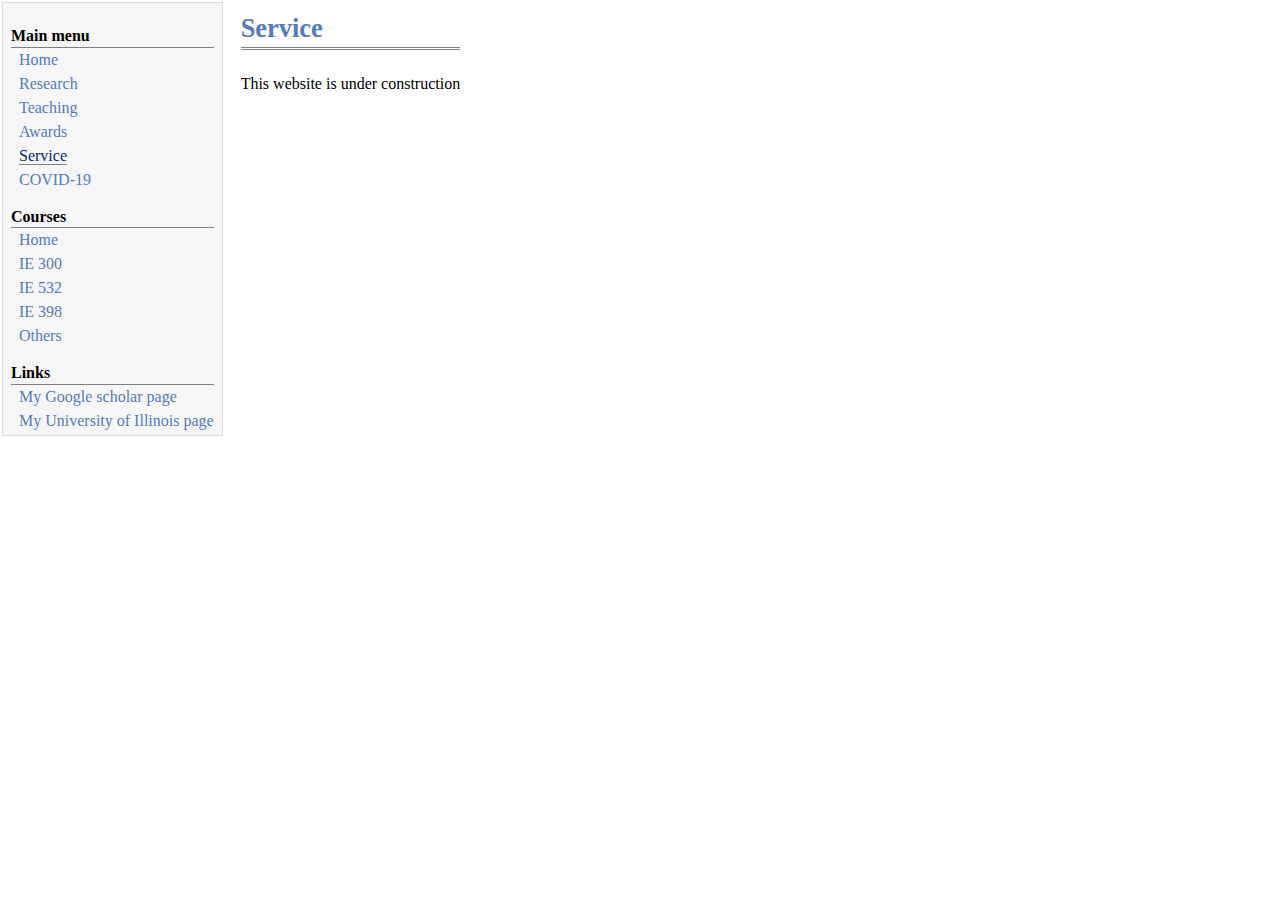
<file: service.html>
<!DOCTYPE html PUBLIC "-//W3C//DTD XHTML 1.1//EN"
  "http://www.w3.org/TR/xhtml11/DTD/xhtml11.dtd">
<html xmlns="http://www.w3.org/1999/xhtml" xml:lang="en">
<head>
<meta name="generator" content="jemdoc, see http://jemdoc.jaboc.net/" />
<meta http-equiv="Content-Type" content="text/html;charset=utf-8" />
<link rel="stylesheet" href="jemdoc.css" type="text/css" />
<title>Service</title>
</head>
<body>
<table summary="Table for page layout." id="tlayout">
<tr valign="top">
<td id="layout-menu">
<div class="menu-category">Main menu</div>
<div class="menu-item"><a href="index.html">Home</a></div>
<div class="menu-item"><a href="research.html">Research</a></div>
<div class="menu-item"><a href="teaching.html">Teaching</a></div>
<div class="menu-item"><a href="awards.html">Awards</a></div>
<div class="menu-item"><a href="service.html" class="current">Service</a></div>
<div class="menu-item"><a href="covid-19.html">COVID-19</a></div>
<div class="menu-category">Courses</div>
<div class="menu-item"><a href="courses.html">Home</a></div>
<div class="menu-item"><a href="ie300.html">IE&nbsp;300</a></div>
<div class="menu-item"><a href="ie532.html">IE&nbsp;532</a></div>
<div class="menu-item"><a href="ie398.html">IE&nbsp;398</a></div>
<div class="menu-item"><a href="others.html">Others</a></div>
<div class="menu-category">Links</div>
<div class="menu-item"><a href="https://scholar.google.com/citations?user=DQxaPokAAAAJ&hl=en">My&nbsp;Google&nbsp;scholar&nbsp;page</a></div>
<div class="menu-item"><a href="https://ise.illinois.edu/directory/profile/chrys">My&nbsp;University&nbsp;of&nbsp;Illinois&nbsp;page</a></div>
</td>
<td id="layout-content">
<div id="toptitle">
<h1>Service</h1>
</div>
<p>This website is under construction</p>
</td>
</tr>
</table>
</body>
</html>
</file>
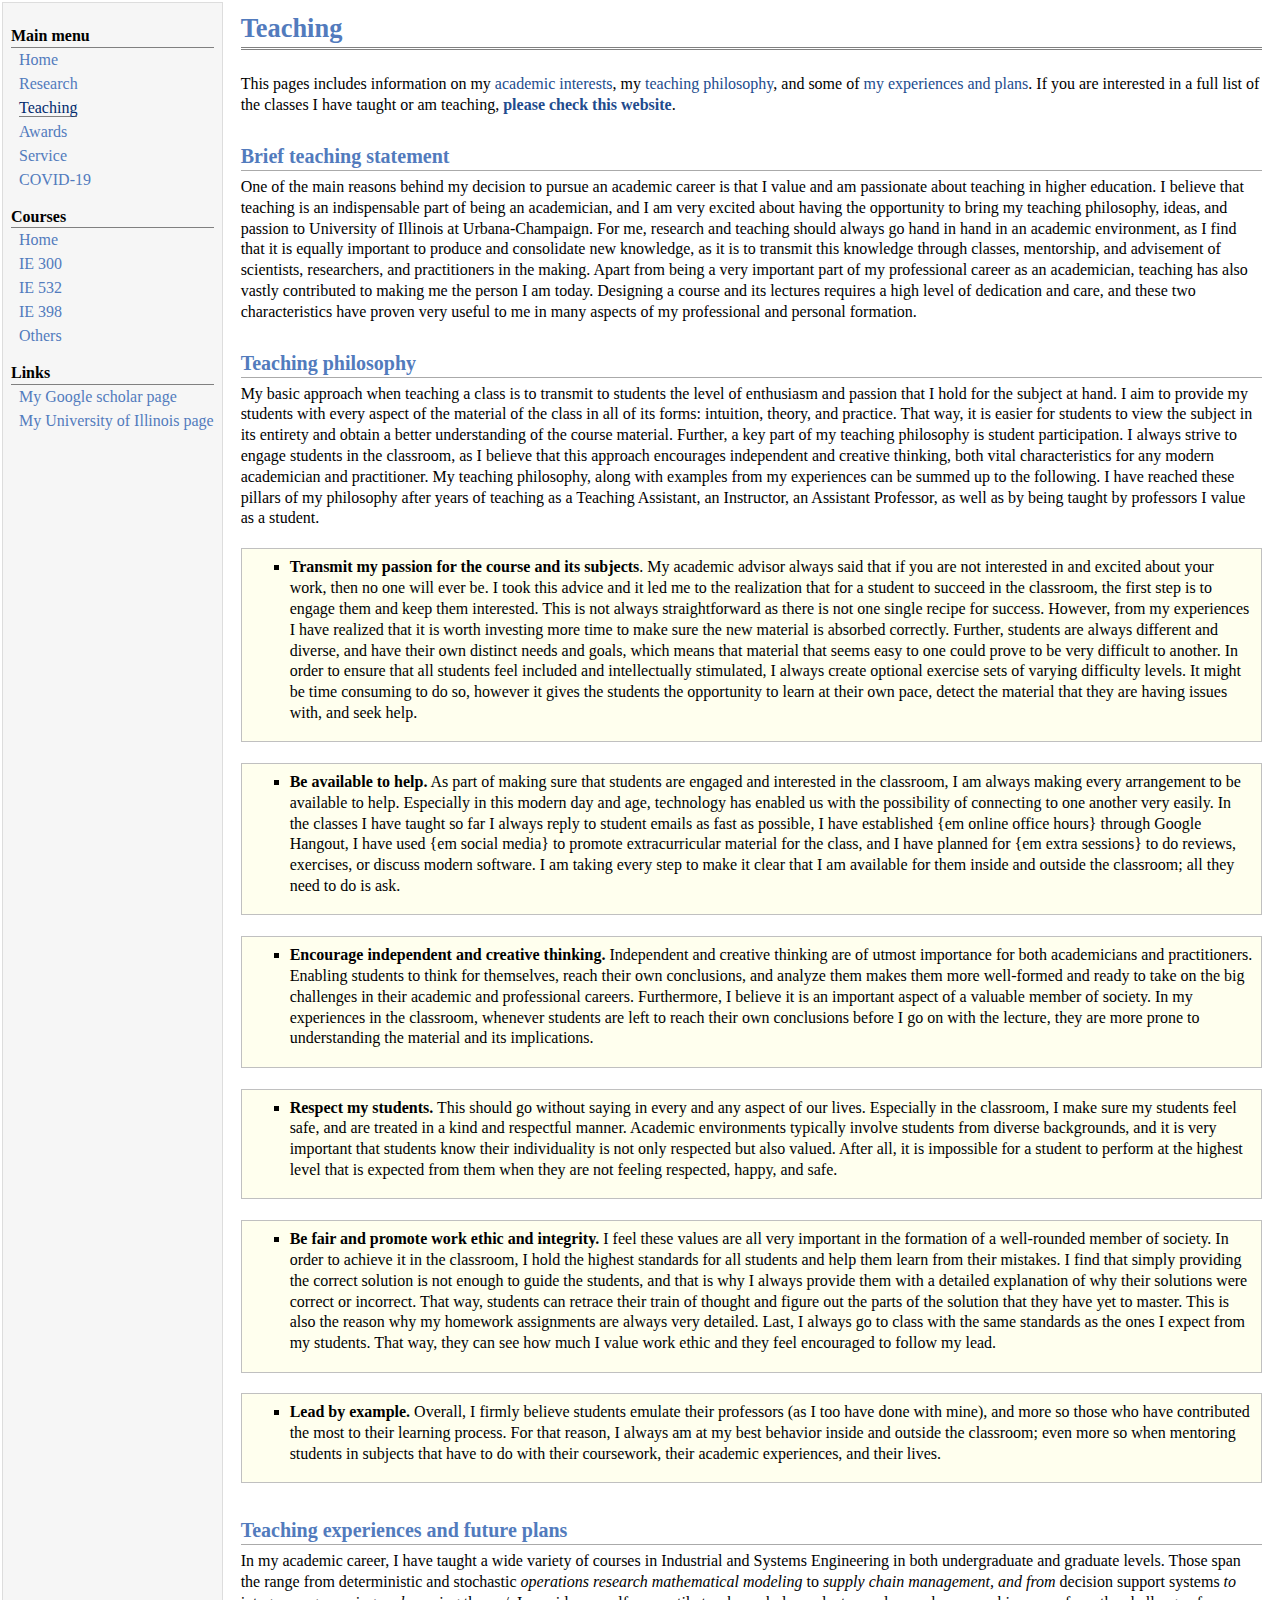
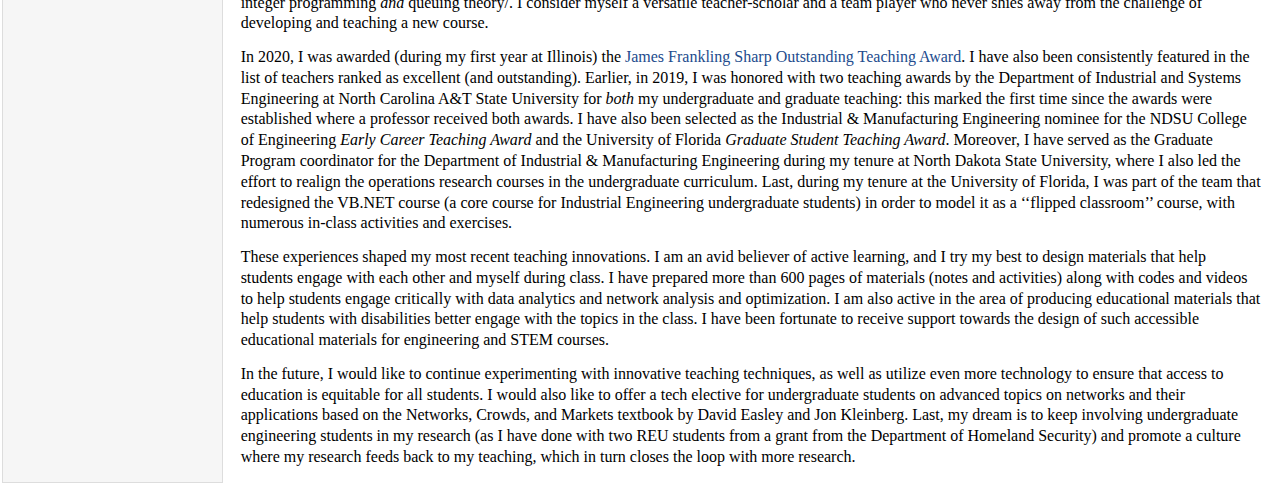
<file: teaching.html>
<!DOCTYPE html PUBLIC "-//W3C//DTD XHTML 1.1//EN"
  "http://www.w3.org/TR/xhtml11/DTD/xhtml11.dtd">
<html xmlns="http://www.w3.org/1999/xhtml" xml:lang="en">
<head>
<meta name="generator" content="jemdoc, see http://jemdoc.jaboc.net/" />
<meta http-equiv="Content-Type" content="text/html;charset=utf-8" />
<link rel="stylesheet" href="jemdoc.css" type="text/css" />
<title>Teaching</title>
</head>
<body>
<table summary="Table for page layout." id="tlayout">
<tr valign="top">
<td id="layout-menu">
<div class="menu-category">Main menu</div>
<div class="menu-item"><a href="index.html">Home</a></div>
<div class="menu-item"><a href="research.html">Research</a></div>
<div class="menu-item"><a href="teaching.html" class="current">Teaching</a></div>
<div class="menu-item"><a href="awards.html">Awards</a></div>
<div class="menu-item"><a href="service.html">Service</a></div>
<div class="menu-item"><a href="covid-19.html">COVID-19</a></div>
<div class="menu-category">Courses</div>
<div class="menu-item"><a href="courses.html">Home</a></div>
<div class="menu-item"><a href="ie300.html">IE&nbsp;300</a></div>
<div class="menu-item"><a href="ie532.html">IE&nbsp;532</a></div>
<div class="menu-item"><a href="ie398.html">IE&nbsp;398</a></div>
<div class="menu-item"><a href="others.html">Others</a></div>
<div class="menu-category">Links</div>
<div class="menu-item"><a href="https://scholar.google.com/citations?user=DQxaPokAAAAJ&hl=en">My&nbsp;Google&nbsp;scholar&nbsp;page</a></div>
<div class="menu-item"><a href="https://ise.illinois.edu/directory/profile/chrys">My&nbsp;University&nbsp;of&nbsp;Illinois&nbsp;page</a></div>
</td>
<td id="layout-content">
<div id="toptitle">
<h1>Teaching</h1>
</div>
<p>This pages includes information on my <a href="teaching.html#brief-teaching-philosophy">academic interests</a>, my <a href="teaching.html#teaching-philosophy">teaching philosophy</a>, and some of <a href="teaching.html#teaching-experiences-and-future-plans">my experiences and plans</a>. If you are
interested in a full list of the classes I have taught or am teaching, <a href="courses.html"><b>please check this website</b></a>.</p>
<h2 id="brief-teaching-philosophy">Brief teaching statement </h2>
<p>One of the main reasons behind my decision to pursue an academic career is that I value and 
am passionate about teaching in higher education. I believe that teaching is an indispensable 
part of being an academician, and I am very excited about having the opportunity to bring my teaching 
philosophy, ideas, and passion to University of Illinois at Urbana-Champaign. For me, research and teaching 
should always go hand in hand in an academic environment, as I find that it is equally important 
to produce and consolidate new knowledge, as it is to transmit this knowledge through classes, 
mentorship, and advisement of scientists, researchers, and practitioners in the making. Apart 
from being a very important part of my professional career as an academician, teaching has also 
vastly contributed to making me the person I am today. Designing a course and its lectures requires 
a high level of dedication and care, and these two characteristics have proven very useful to me 
in many aspects of my professional and personal formation. </p>
<h2 id="teaching-philosophy">Teaching philosophy </h2>
<p>My basic approach when teaching a class is to transmit to students the level of enthusiasm and passion that I hold for the subject at hand. I aim to provide my students with every aspect of the material of the class in all of its forms: intuition, theory, and practice. That way, it is easier for students to view the subject in its entirety and obtain a better understanding of the course material. Further, a key part of my teaching philosophy is student participation. I always strive to engage students in the classroom, as I believe that this approach encourages independent and creative thinking, both vital characteristics for any modern academician and practitioner. My teaching philosophy, along with examples from my experiences can be summed up to the following. I have reached these pillars of my philosophy after years of teaching as a Teaching Assistant, an Instructor, an Assistant Professor, as well as by being taught by professors I value as a student. </p>
<div class="infoblock">
<div class="blockcontent">
<ul>
<li><p><b>Transmit my passion for the course and its subjects</b>. 
My academic advisor always said that if you are not interested in and excited about your work, then no one will ever be. I took this advice and it led me to the realization that for a student to succeed in the classroom, the first step is to engage them and keep them interested. This is not always straightforward as there is not one single recipe for success. However, from my experiences I have realized that it is worth investing more time to make sure the new material is absorbed correctly. Further, students are always different and diverse, and have their own distinct needs and goals, which means that material that seems easy to one could prove to be very difficult to another. In order to ensure that all students feel included and intellectually stimulated, I always create optional exercise sets of varying difficulty levels. It might be time consuming to do so, however it gives the students the opportunity to learn at their own pace, detect the material that they are having issues with, and seek help.</p>
</li>
</ul>
</div></div>
<div class="infoblock">
<div class="blockcontent">
<ul>
<li><p><b>Be available to help.</b> 
As part of making sure that students are engaged and interested in the classroom, I am always making every arrangement to be available to help. Especially in this modern day and age, technology has enabled us with the possibility of connecting to one another very easily. In the classes I have taught so far I always reply to student emails as fast as possible, I have established {em online office hours} through Google Hangout, I have used {em social media} to promote extracurricular material for the class, and I have planned for {em extra sessions} to do reviews, exercises, or discuss modern software. I am taking every step to make it clear that I am available for them inside and outside the classroom; all they need to do is ask.</p>
</li>
</ul>
</div></div>
<div class="infoblock">
<div class="blockcontent">
<ul>
<li><p><b>Encourage independent and creative thinking.</b> 
Independent and creative thinking are of utmost importance for both academicians and practitioners. Enabling students to think for themselves, reach their own conclusions, and analyze them makes them more well-formed and ready to take on the big challenges in their academic and professional careers. Furthermore, I believe it is an important aspect of a valuable member of society. In my experiences in the classroom, whenever students are left to reach their own conclusions before I go on with the lecture, they are more prone to understanding the material and its implications.</p>
</li>
</ul>
</div></div>
<div class="infoblock">
<div class="blockcontent">
<ul>
<li><p><b>Respect my students.</b> 
This should go without saying in every and any aspect of our lives. Especially in the classroom, I make sure my students feel safe, and are treated in a kind and respectful manner. Academic environments typically involve students from diverse backgrounds, and it is very important that students know their individuality is not only respected but also valued. After all, it is impossible for a student to perform at the highest level that is expected from them when they are not feeling respected, happy, and safe. </p>
</li>
</ul>
</div></div>
<div class="infoblock">
<div class="blockcontent">
<ul>
<li><p><b>Be fair and promote work ethic and integrity.</b> 
I feel these values are all very important in the formation of a well-rounded member of society. In order to achieve it in the classroom, I hold the highest standards for all students and help them learn from their mistakes. I find that simply providing the correct solution is not enough to guide the students, and that is why I always provide them with a detailed explanation of why their solutions were correct or incorrect. That way, students can retrace their train of thought and figure out the parts of the solution that they have yet to master. This is also the reason why my homework assignments are always very detailed. Last, I always go to class with the same standards as the ones I expect from my students. That way, they can see how much I value work ethic and they feel encouraged to follow my lead.</p>
</li>
</ul>
</div></div>
<div class="infoblock">
<div class="blockcontent">
<ul>
<li><p><b>Lead by example.</b> 
Overall, I firmly believe students emulate their professors (as I too have done with mine), and more so those who have contributed the most to their learning process. For that reason, I always am at my best behavior inside and outside the classroom; even more so when mentoring students in subjects that have to do with their coursework, their academic experiences, and their lives. </p>
</li>
</ul>
</div></div>
<h2 id="teaching-experiences-and-future-plans">Teaching experiences and future plans </h2>
<p>In my academic career, I have taught a wide variety of courses in Industrial and Systems Engineering 
in both undergraduate and graduate levels. Those span the range from deterministic and stochastic <i>operations research</i> <i>mathematical modeling</i> 
to <i>supply chain management, and from </i>decision support systems<i> to </i>integer programming<i> and </i>queuing theory/. I consider myself a versatile 
teacher-scholar and a team player who never shies away from the challenge of developing and teaching a new course.  </p>
<p>In 2020, I was awarded (during my first year at Illinois) the <a href="https://ise.illinois.edu/graduate/awards/sharp-teaching-award">James Frankling Sharp Outstanding Teaching Award</a>. 
I have also been consistently featured in the list of teachers ranked as excellent (and outstanding). Earlier, in 2019, I was honored with two teaching awards by the Department of Industrial and Systems Engineering 
at North Carolina A&amp;T State University for <i>both</i> my undergraduate and graduate teaching: 
this marked the first time since the awards were established where a professor received both awards.  
I have also been selected as the Industrial &amp; Manufacturing Engineering nominee for the NDSU College of Engineering <i>Early Career Teaching Award</i> 
and the University of Florida <i>Graduate Student Teaching Award</i>. Moreover, I have served as the Graduate Program 
coordinator for the Department of Industrial &amp; Manufacturing Engineering during my tenure at North Dakota State University, 
where I also led the effort to realign the operations research courses in the undergraduate curriculum. 
Last, during my tenure at the University of Florida, I was part of the team that redesigned the VB.NET course 
(a core course for Industrial Engineering undergraduate students) in order to model it as a &lsquo;&lsquo;flipped classroom&rsquo;&rsquo; course, 
with numerous in-class activities and exercises. </p>
<p>These experiences shaped my most recent teaching innovations. I am an avid believer of active learning, and I try my 
best to design materials that help students engage with each other and myself during class. I have prepared more than 600 
pages of materials (notes and activities) along with codes and videos to help students engage critically with data analytics
and network analysis and optimization. I am also active in the area of producing educational materials that help students
with disabilities better engage with the topics in the class. I have been fortunate to receive support towards the design
of such accessible educational materials for engineering and STEM courses.</p>
<p>In the future, I would like to continue experimenting with innovative teaching techniques, 
as well as utilize even more technology to ensure that access to education is equitable for all students. 
I would also like to offer a tech elective for undergraduate students on advanced topics on networks and their applications 
based on the Networks, Crowds, and Markets textbook by David Easley and Jon Kleinberg. 
Last, my dream is to keep involving undergraduate engineering students in my research (as I have done with two 
REU students from a grant from the Department of Homeland Security) and promote a culture where my research 
feeds back to my teaching, which in turn closes the loop with more research. </p>
</td>
</tr>
</table>
</body>
</html>
</file>
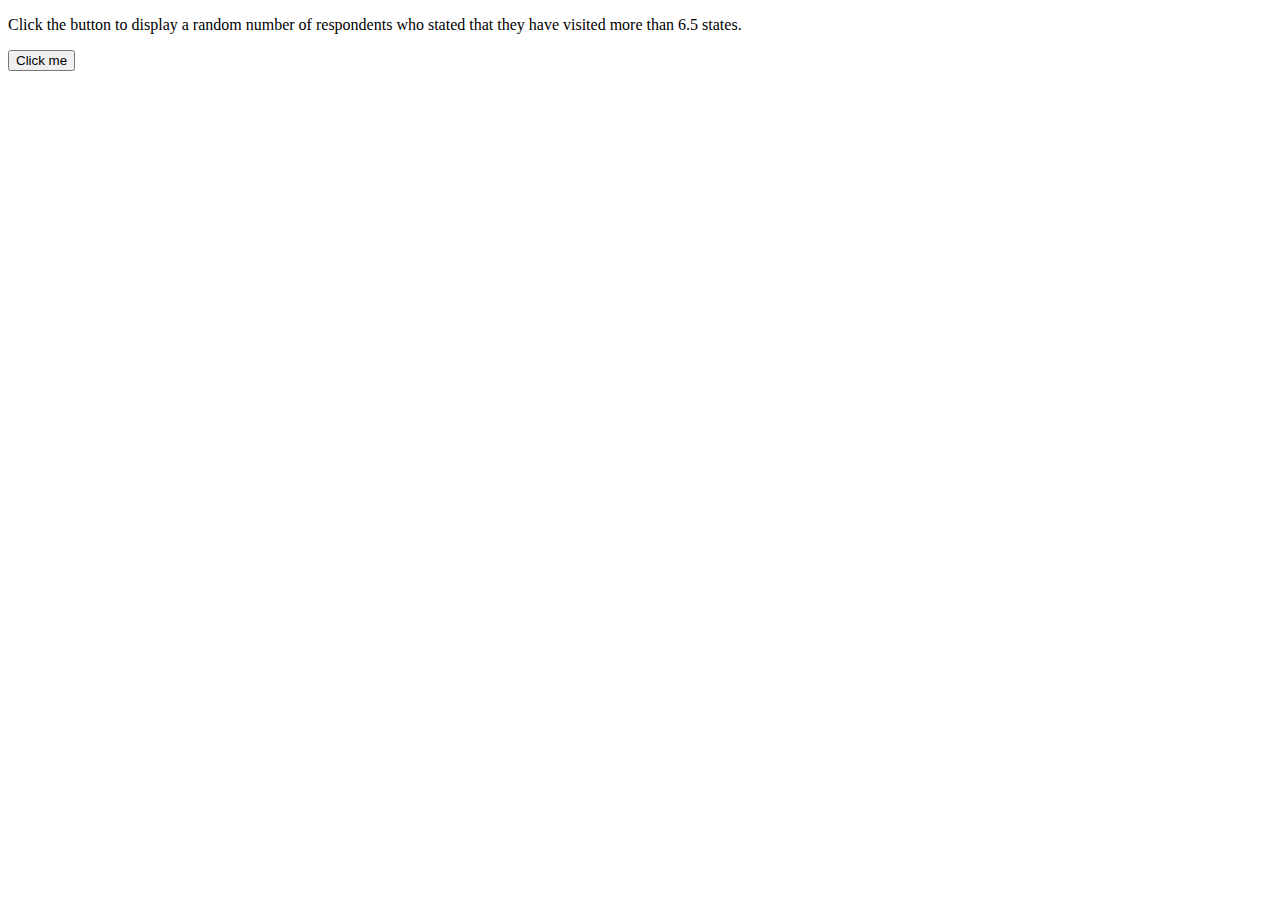
<file: files/ie300/random.html>
<!DOCTYPE html>
<html>
<body>

<p>Click the button to display a random number of respondents who stated that they have visited more than 6.5 states.</p>

<button onclick="myFunction()">Click me</button>

<p id="demo"></p>

<script>
function myFunction() {

  x=Math.round(Math.random()/3*88+50);
  document.getElementById("demo").innerHTML = x;
}
</script>

</body>
</html>
</file>
<file: jemdoc.css>
/* Default css file for jemdoc. */

table#tlayout {
    border: none;
    border-collapse: separate;
    background: white;
}

body {
	background: white;
	font-family: Georgia, serif;
	padding-bottom: 8px;
	margin: 0;
}

#layout-menu {
	background: #f6f6f6;
	border: 1px solid #dddddd;
	padding-top: 0.5em;
	padding-left: 8px;
	padding-right: 8px;
	font-size: 1.0em;
	width: auto;
	white-space: nowrap;
    text-align: left;
    vertical-align: top;
}

#layout-menu td {
	background: #f4f4f4;
    vertical-align: top;
}

#layout-content {
	padding-top: 0.0em;
	padding-left: 1.0em;
	padding-right: 1.0em;
    border: none;
    background: white;
    text-align: left;
    vertical-align: top;
}

#layout-menu a {
	line-height: 1.5em;
	margin-left: 0.5em;
}

tt {
    background: #ffffdd;
}

pre, tt {
	font-size: 90%;
	font-family: monaco, monospace;
}

a, a > tt {
	color: #224b8d;
	text-decoration: none;
}

a:hover {
	border-bottom: 1px gray dotted;
}

#layout-menu a.current:link, #layout-menu a.current:visited {
	color: #022b6d;
	border-bottom: 1px gray solid;
}
#layout-menu a:link, #layout-menu a:visited, #layout-menu a:hover {
	color: #527bbd;
	text-decoration: none;
}
#layout-menu a:hover {
	text-decoration: none;
}

div.menu-category {
	border-bottom: 1px solid gray;
	margin-top: 0.8em;
	padding-top: 0.2em;
	padding-bottom: 0.1em;
	font-weight: bold;
}

div.menu-item {
	padding-left: 16px;
	text-indent: -16px;
}

div#toptitle {
	padding-bottom: 0.2em;
	margin-bottom: 1.5em;
	border-bottom: 3px double gray;
}

/* Reduce space if we begin the page with a title. */
div#toptitle + h2, div#toptitle + h3 {
	margin-top: -0.7em;
}

div#subtitle {
	margin-top: 0.0em;
	margin-bottom: 0.0em;
	padding-top: 0em;
	padding-bottom: 0.1em;
}

em {
	font-style: italic;
}

strong {
	font-weight: bold;
}


h1, h2, h3 {
	color: #527bbd;
	margin-top: 0.7em;
	margin-bottom: 0.3em;
	padding-bottom: 0.2em;
	line-height: 1.0;
	padding-top: 0.5em;
	border-bottom: 1px solid #aaaaaa;
}

h1 {
	font-size: 165%;
}

h2 {
	padding-top: 0.8em;
	font-size: 125%;
}

h2 + h3 {
    padding-top: 0.2em;
}

h3 {
	font-size: 110%;
	border-bottom: none;
}

p {
	margin-top: 0.0em;
	margin-bottom: 0.8em;
	padding: 0;
	line-height: 1.3;
}

pre {
	padding: 0;
	margin: 0;
}

div#footer {
	font-size: small;
	border-top: 1px solid #c0c0c0;
	padding-top: 0.1em;
	margin-top: 4.0em;
	color: #c0c0c0;
}

div#footer a {
	color: #80a0b0;
}

div#footer-text {
	float: left;
	padding-bottom: 8px;
}

ul, ol, dl {
	margin-top: 0.2em;
	padding-top: 0;
	margin-bottom: 0.8em;
}

dt {
	margin-top: 0.5em;
	margin-bottom: 0;
}

dl {
	margin-left: 20px;
}

dd {
	color: #222222;
}

dd > *:first-child {
	margin-top: 0;
}

ul {
	list-style-position: outside;
	list-style-type: square;
}

p + ul, p + ol {
	margin-top: -0.5em;
}

li ul, li ol {
	margin-top: -0.3em;
}

ol {
	list-style-position: outside;
	list-style-type: decimal;
}

li p, dd p {
	margin-bottom: 0.3em;
}


ol ol {
	list-style-type: lower-alpha;
}

ol ol ol {
	list-style-type: lower-roman;
}

p + div.codeblock {
	margin-top: -0.6em;
}

div.codeblock, div.infoblock {
	margin-right: 0%;
	margin-top: 1.2em;
	margin-bottom: 1.3em;
}

div.blocktitle {
	font-weight: bold;
	color: #cd7b62;
	margin-top: 1.2em;
	margin-bottom: 0.1em;
}

div.blockcontent {
	border: 1px solid silver;
	padding: 0.3em 0.5em;
}

div.infoblock > div.blockcontent {
	background: #ffffee;
}

div.blockcontent p + ul, div.blockcontent p + ol {
	margin-top: 0.4em;
}

div.infoblock p {
	margin-bottom: 0em;
}

div.infoblock li p, div.infoblock dd p {
	margin-bottom: 0.5em;
}

div.infoblock p + p {
	margin-top: 0.8em;
}

div.codeblock > div.blockcontent {
	background: #f6f6f6;
}

span.pycommand {
	color: #000070;
}

span.statement {
	color: #008800;
}
span.builtin {
	color: #000088;
}
span.special {
	color: #990000;
}
span.operator {
	color: #880000;
}
span.error {
	color: #aa0000;
}
span.comment, span.comment > *, span.string, span.string > * {
	color: #606060;
}

@media print {
	#layout-menu { display: none; }
}

#fwtitle {
	margin: 2px;
}

#fwtitle #toptitle {
	padding-left: 0.5em;
	margin-bottom: 0.5em;
}

#layout-content h1:first-child, #layout-content h2:first-child, #layout-content h3:first-child {
	margin-top: -0.7em;
}

div#toptitle h1, #layout-content div#toptitle h1 {
	margin-bottom: 0.0em;
	padding-bottom: 0.1em;
	padding-top: 0;
	margin-top: 0.5em;
	border-bottom: none;
}

img.eq {
	padding: 0;
	padding-left: 0.1em;
	padding-right: 0.1em;
	margin: 0;
}

img.eqwl {
	padding-left: 2em;
	padding-top: 0.6em;
	padding-bottom: 0.2em;
	margin: 0;
}

table {
    border: 2px solid black;
    border-collapse: collapse;
}

td {
    padding: 2px;
    padding-left: 0.5em;
    padding-right: 0.5em;
    text-align: center;
    border: 1px solid gray;
}

table + table {
    margin-top: 1em;
}

tr.heading {
    font-weight: bold;
    border-bottom: 2px solid black;
}

img {
    border: none;
}

table.imgtable, table.imgtable td {
    border: none;
    text-align: left;
}
</file>
